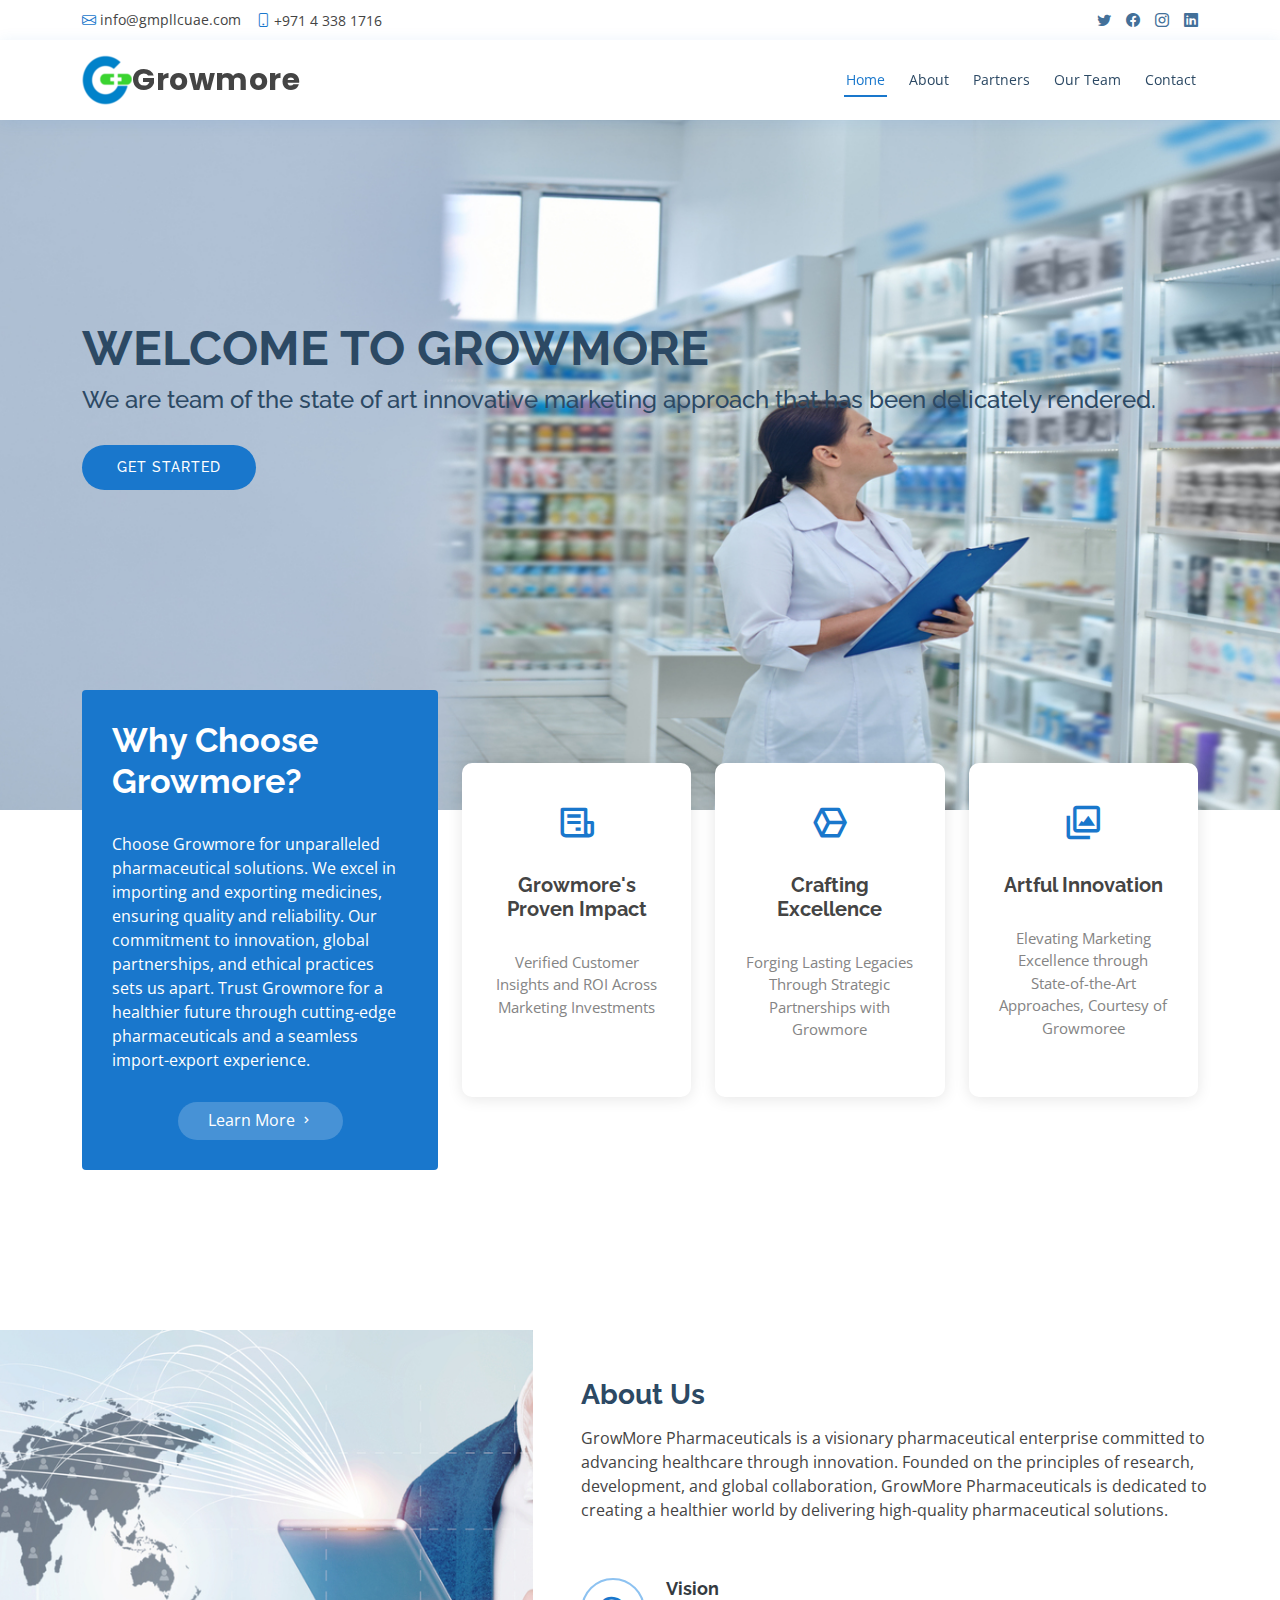
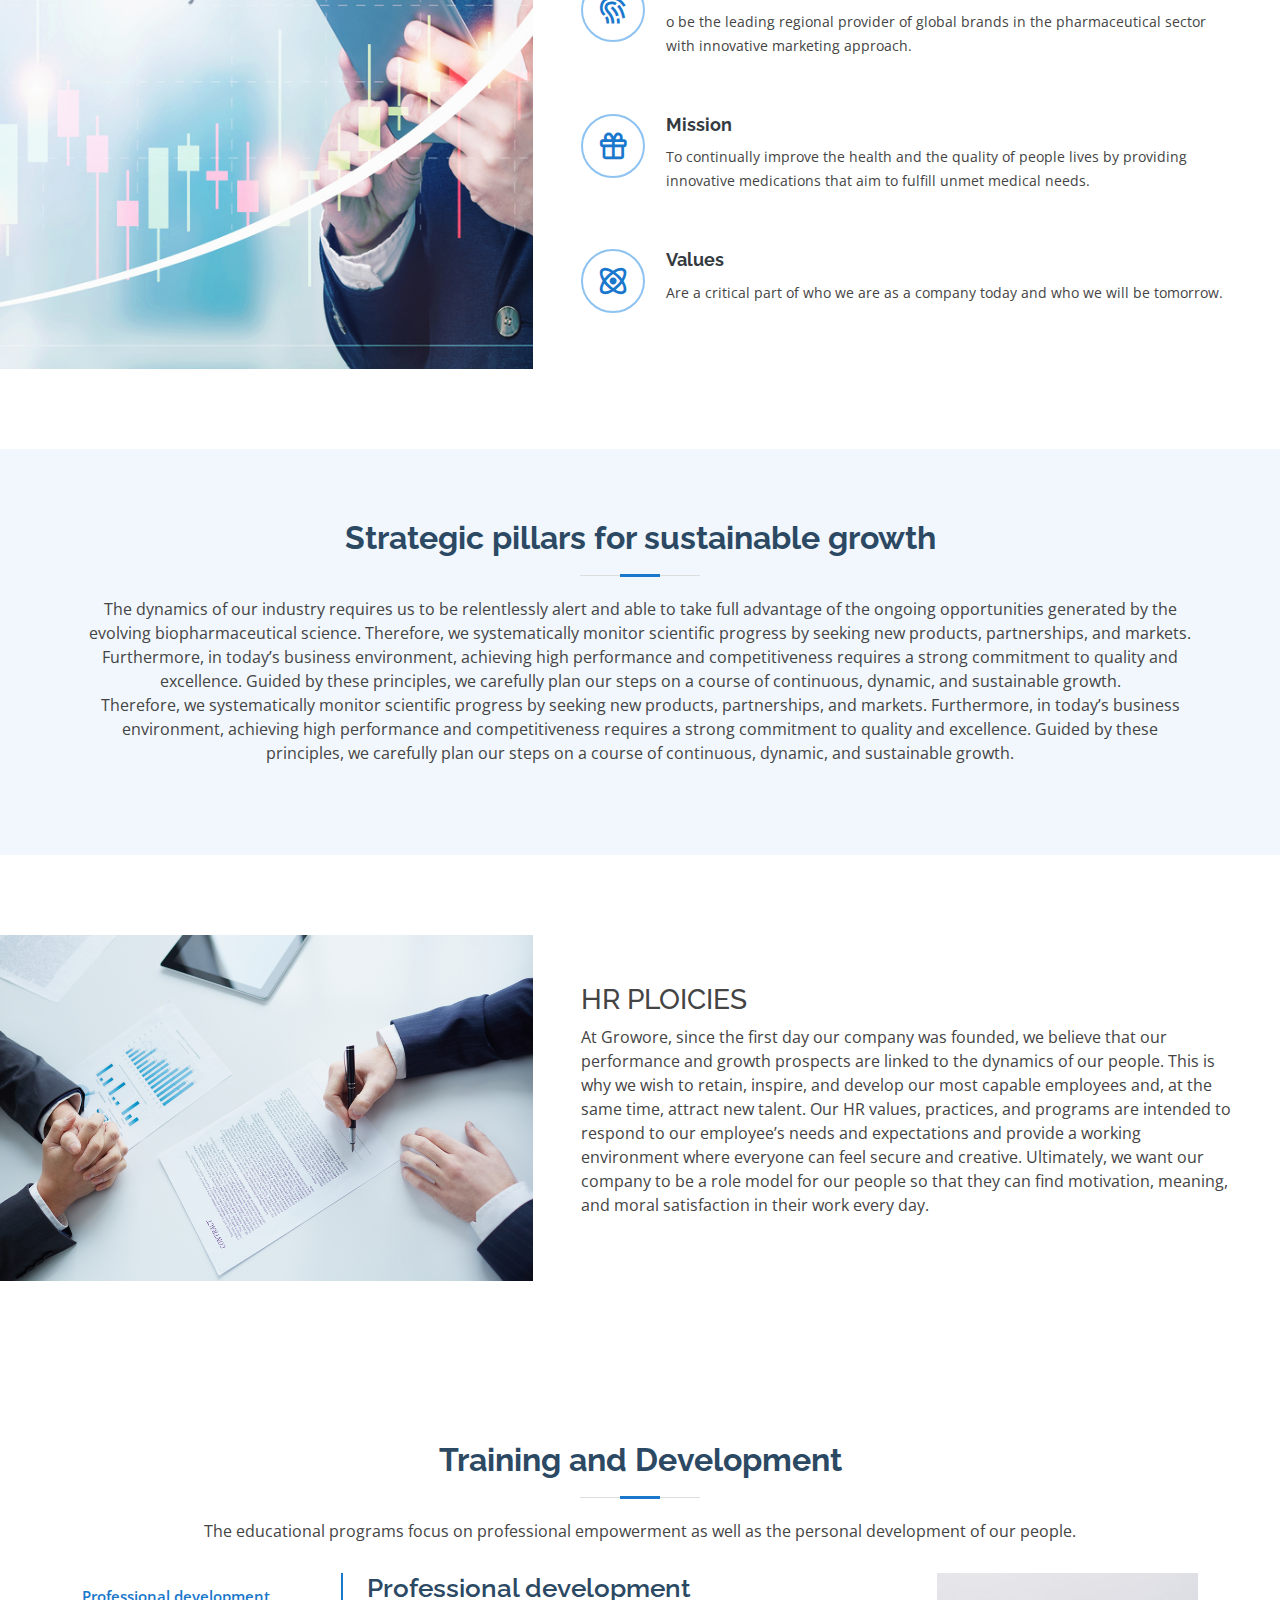
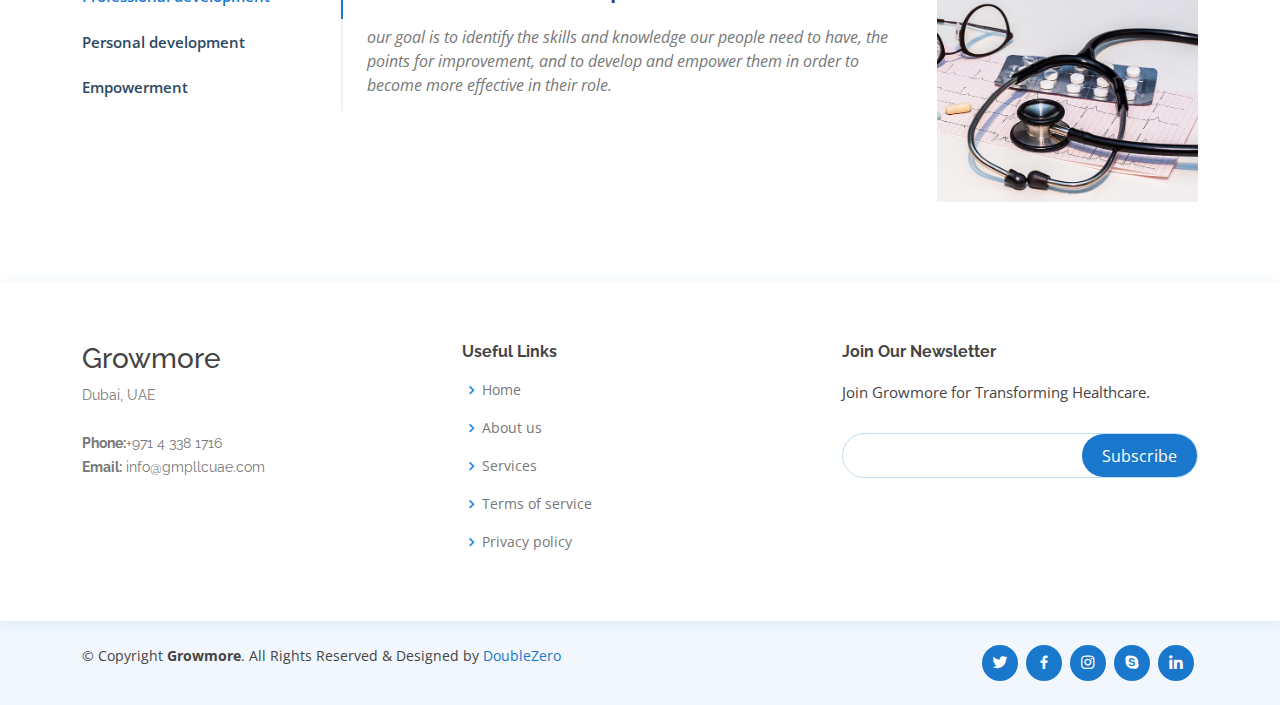
<file: index.html>
<!DOCTYPE html>
<html lang="en">

<head>
  <meta charset="utf-8">
  <meta content="width=device-width, initial-scale=1.0" name="viewport">

  <title>Growmore</title>
  <meta content="" name="description">
  <meta content="" name="keywords">

  <!-- Favicons -->
  <link href="assets/img/logo.png" rel="icon">
  <link href="assets/img/apple-touch-icon.png" rel="apple-touch-icon">

  <!-- Google Fonts -->
  <link href="https://fonts.googleapis.com/css?family=Open+Sans:300,300i,400,400i,600,600i,700,700i|Raleway:300,300i,400,400i,500,500i,600,600i,700,700i|Poppins:300,300i,400,400i,500,500i,600,600i,700,700i" rel="stylesheet">

  <!-- Vendor CSS Files -->
  <link href="assets/vendor/fontawesome-free/css/all.min.css" rel="stylesheet">
  <link href="assets/vendor/animate.css/animate.min.css" rel="stylesheet">
  <link href="assets/vendor/bootstrap/css/bootstrap.min.css" rel="stylesheet">
  <link href="assets/vendor/bootstrap-icons/bootstrap-icons.css" rel="stylesheet">
  <link href="assets/vendor/boxicons/css/boxicons.min.css" rel="stylesheet">
  <link href="assets/vendor/glightbox/css/glightbox.min.css" rel="stylesheet">
  <link href="assets/vendor/remixicon/remixicon.css" rel="stylesheet">
  <link href="assets/vendor/swiper/swiper-bundle.min.css" rel="stylesheet">

  <!-- Template Main CSS File -->
  <link href="assets/css/style.css" rel="stylesheet">

  <!-- =======================================================
  * Template Name: Medilab
  * Updated: Sep 18 2023 with Bootstrap v5.3.2
  * Template URL: https://bootstrapmade.com/medilab-free-medical-bootstrap-theme/
  * Author: BootstrapMade.com
  * License: https://bootstrapmade.com/license/
  ======================================================== -->
</head>

<body>

  <!-- ======= Top Bar ======= -->
  <div id="topbar" class="d-flex align-items-center fixed-top">
    <div class="container d-flex justify-content-between">
      <div class="contact-info d-flex align-items-center">
        <i class="bi bi-envelope"></i> <a href="mailto:info@gmpllcuae.com">info@gmpllcuae.com
        </a>
        <i class="bi bi-phone"></i>+971 4 338 1716
      </div>
      <div class="d-none d-lg-flex social-links align-items-center">
        <a href="#" class="twitter"><i class="bi bi-twitter"></i></a>
        <a href="#" class="facebook"><i class="bi bi-facebook"></i></a>
        <a href="#" class="instagram"><i class="bi bi-instagram"></i></a>
        <a href="#" class="linkedin"><i class="bi bi-linkedin"></i></i></a>
      </div>
    </div>
  </div>

  <!-- ======= Header ======= -->
  <header id="header" class="fixed-top">
    <div class="container d-flex align-items-center">

     <a href="index.html"> <img src="assets/img/logo.png" alt="Company Logo" id="mobile"></a> <h1 class="logo me-auto">Growmore</h1>
      <!-- Uncomment below if you prefer to use an image logo -->
      <!-- <a href="index.html" class="logo me-auto"><img src="assets/img/logo.png" alt="" class="img-fluid"></a>-->

      <nav id="navbar" class="navbar order-last order-lg-0">
        <ul>
          <li ><a class="active" href="index.html">Home</a></li>
          <li><a href="about-us.html">About</a></li>
          <li><a  href="partner.html">Partners</a></li>
          <li><a  href="our-team.html">Our Team</a></li>
          <li><a  href="contact-us.html">Contact</a></li>
        </ul>
        <i class="bi bi-list mobile-nav-toggle"></i>
      </nav><!-- .navbar -->

      <!-- <a href="#appointment" class="appointment-btn scrollto"><span class="d-none d-md-inline">Make an</span> Appointment</a> -->

    </div>
  </header><!-- End Header -->

  <!-- ======= Hero Section ======= -->
  <section id="hero" class="d-flex align-items-center">
    <div class="container">
      <h1>Welcome to Growmore</h1>
      <h2>We are team of  the state of art innovative marketing approach that has been delicately rendered. </h2>
      <a href="#" class="btn-get-started scrollto">Get Started</a>
    </div>
  </section><!-- End Hero -->

  <main id="main">

    <!-- ======= Why Us Section ======= -->
    <section id="why-us" class="why-us">
      <div class="container">

        <div class="row">
          <div class="col-lg-4 d-flex align-items-stretch">
            <div class="content">
              <h3>Why Choose Growmore?</h3>
              <p>
               Choose Growmore for unparalleled pharmaceutical solutions. We excel in importing 
               and exporting medicines, ensuring quality and reliability. Our commitment to innovation,
                global partnerships, and ethical practices sets us apart. Trust Growmore for a healthier
                 future through cutting-edge pharmaceuticals and a seamless import-export experience.
              </p>
              <div class="text-center">
                <a href="#" class="more-btn">Learn More <i class="bx bx-chevron-right"></i></a>
              </div>
            </div>
          </div>
          <div class="col-lg-8 d-flex align-items-stretch">
            <div class="icon-boxes d-flex flex-column justify-content-center">
              <div class="row">
                <div class="col-xl-4 d-flex align-items-stretch">
                  <div class="icon-box mt-4 mt-xl-0">
                    <i class="bx bx-receipt"></i>
                    <h4>Growmore's Proven Impact</h4>
                    <p>Verified Customer Insights and ROI Across Marketing Investments</p>
                  </div>
                </div>
                <div class="col-xl-4 d-flex align-items-stretch">
                  <div class="icon-box mt-4 mt-xl-0">
                    <i class="bx bx-cube-alt"></i>
                    <h4>Crafting Excellence</h4>
                    <p>Forging Lasting Legacies Through Strategic Partnerships with Growmore</p>
                  </div>
                </div>
                <div class="col-xl-4 d-flex align-items-stretch">
                  <div class="icon-box mt-4 mt-xl-0">
                    <i class="bx bx-images"></i>
                    <h4>Artful Innovation</h4>
                    <p>Elevating Marketing Excellence through State-of-the-Art Approaches, Courtesy of Growmoree</p>
                  </div>
                </div>
              </div>
            </div>
            <!-- End .content-->
          </div>
        </div>

      </div>
    </section>
    <!-- End Why Us Section -->

    <!-- ======= About Section ======= -->
    <section id="about" class="about"> 
      <div class="container-fluid">

        <div class="row">
          <div class="col-xl-5 col-lg-6 video-box d-flex justify-content-center align-items-stretch position-relative">
            <!-- <a href="https://www.youtube.com/watch?v=jDDaplaOz7Q" class="glightbox play-btn mb-4"></a> -->
          </div>

          <div class="col-xl-7 col-lg-6 icon-boxes d-flex flex-column align-items-stretch justify-content-center py-5 px-lg-5">
            <h3>About Us</h3>
            <p>GrowMore Pharmaceuticals is a visionary pharmaceutical enterprise committed to advancing healthcare through innovation. Founded on the principles of research, development, and global collaboration, GrowMore Pharmaceuticals is dedicated to creating a healthier world by delivering high-quality pharmaceutical solutions.</p>

            <div class="icon-box">
              <div class="icon"><i class="bx bx-fingerprint"></i></div>
              <h4 class="title"><a href="">Vision</a></h4>
              <p class="description">o be the leading regional provider of global brands in the pharmaceutical sector with innovative marketing approach.</p>
            </div>

            <div class="icon-box">
              <div class="icon"><i class="bx bx-gift"></i></div>
              <h4 class="title"><a href="">Mission</a></h4>
              <p class="description">To continually improve the health and the  quality of people lives by providing innovative medications that aim to fulfill unmet medical needs.</p>
            </div>

            <div class="icon-box">
              <div class="icon"><i class="bx bx-atom"></i></div>
              <h4 class="title"><a href="">Values </a></h4>
              <p class="description">Are a critical part of who we are as a company today and who we will be tomorrow.</p>
            </div>

          </div>
        </div>

      </div>
    </section>
    <!-- End About Section -->

    <!-- ======= Counts Section ======= -->
     <section id="counts" class="counts">
      <div class="container">

        <div class="section-title">
          <h2>Strategic pillars for sustainable growth</h2>
          <p>The dynamics of our industry requires us to be relentlessly alert and able to take full advantage of the ongoing opportunities generated by the evolving biopharmaceutical science.
            Therefore, we systematically monitor scientific progress by seeking new products, partnerships, and markets. Furthermore, in today’s business environment, achieving high performance and competitiveness requires a strong commitment to quality and excellence. Guided by these principles, we carefully plan our steps on a course of continuous, dynamic, and sustainable growth.</p>
         <p>Therefore, we systematically monitor scientific progress by seeking new products, partnerships, and markets. Furthermore, in today’s business environment, achieving high performance and competitiveness requires a strong commitment to quality and excellence. Guided by these principles, we carefully plan our steps on a course of continuous, dynamic, and sustainable growth. </p> 
      </div>

      </div>
    </section>  
    
        </div>

        
    <!-- Hr Policies -->
   <section id="about" class="hr">
      <div class="container-fluid">

        <div class="row">
          <div class="col-xl-5 col-lg-6 video-box d-flex justify-content-center align-items-stretch position-relative"> 
            <!-- <a href="https://www.youtube.com/watch?v=jDDaplaOz7Q" class="glightbox play-btn mb-4"></a> -->
          </div>

          <div class="col-xl-7 col-lg-6 icon-boxes d-flex flex-column align-items-stretch justify-content-center py-5 px-lg-5">
            <h3>HR PLOICIES</h3>
            <p>At Growore, since the first day our company was founded, we believe that our performance and growth prospects are linked to the dynamics of our people. This is why we wish to retain, inspire, and develop our most capable employees and, at the same time, attract new talent.
              Our HR values, practices, and programs are intended to respond to our employee’s needs and expectations and provide a working environment where everyone can feel secure and creative.
              Ultimately, we want our company to be a role model for our people so that they can find motivation, meaning, and moral satisfaction in their work every day.  </p>

           

          </div>
        </div>

      </div>
    </section>
    <!--Hr Policies End -->

    

    <!-- ======= Departments Section ======= -->
    <section id="departments" class="departments">
      <div class="container">

        <div class="section-title">
          <h2>Training and Development</h2>
          <p>The educational programs focus on professional empowerment as well as the personal development of our people.</p>
        </div>

        <div class="row gy-4">
          <div class="col-lg-3">
            <ul class="nav nav-tabs flex-column">
              <li class="nav-item">
                <a class="nav-link active show" data-bs-toggle="tab" href="#tab-1">Professional development</a>
              </li>
              <li class="nav-item">
                <a class="nav-link" data-bs-toggle="tab" href="#tab-2">​Personal development</a>
              </li>
              <li class="nav-item">
                <a class="nav-link" data-bs-toggle="tab" href="#tab-3">Empowerment</a>
              </li>
              </ul>
          </div>
          <div class="col-lg-9">
            <div class="tab-content">
              <div class="tab-pane active show" id="tab-1">
                <div class="row gy-4">
                  <div class="col-lg-8 details order-2 order-lg-1">
                    <h3>Professional development</h3>
                    <p class="fst-italic">our goal is to identify the skills and knowledge our people need to have, the points for improvement, and to develop and empower them in order to become more effective in their role.</p>
                  </div>
                  <div class="col-lg-4 text-center order-1 order-lg-2">
                    <img src="assets/img/departments-1.jpg" alt="" class="img-fluid">
                  </div>
                </div>
              </div>
              <div class="tab-pane" id="tab-2">
                <div class="row gy-4">
                  <div class="col-lg-8 details order-2 order-lg-1">
                    <h3>​Personal development</h3>
                    <p class="fst-italic">we recognize that an employee’s professional progress is inextricably linked to their personal development. To this end, we make sure to design and implement training programs aiming to meet wider educational needs that are not only directly and closely related to their business objective scope. Training includes both internal and external courses from certified third party providers.</p>
                    
                  </div>
                  <div class="col-lg-4 text-center order-1 order-lg-2">
                    <img src="assets/img/departments-2.jpg" alt="" class="img-fluid">
                  </div>
                </div>
              </div>
              <div class="tab-pane" id="tab-3">
                <div class="row gy-4">
                  <div class="col-lg-8 details order-2 order-lg-1">
                    <h3>Empowerment</h3>
                    <p class="fst-italic">Growmore Pharma empowers trading with a progressive approach, seamlessly blending innovation and expertise. Our commitment to excellence propels dynamic solutions, creating a paradigm shift in the pharmaceutical trade. By fostering impactful partnerships and leveraging cutting-edge strategies, we redefine success. Growmore stands as a beacon of empowerment, steering the industry towards growth, resilience, and unmatched achievements.</p>
                  </div>
                  <div class="col-lg-4 text-center order-1 order-lg-2">
                    <img src="assets/img/departments-3.jpg" alt="" class="img-fluid">
                  </div>
                </div>
              </div>
              </div>
          </div>
        </div>

      </div>
    </section>
    <!-- End Departments Section -->

   
  </main>
  <!-- End #main -->

  <!-- ======= Footer ======= -->
  <footer id="footer">

    <div class="footer-top">
      <div class="container">
        <div class="row">

          <div class="col-lg-4 col-md-6 footer-contact">
            <h3>Growmore</h3>
            <p>
             Dubai, UAE <br>
              <br>
              <strong>Phone:</strong>+971 4 338 1716<br>
              <strong>Email:</strong> 
              info@gmpllcuae.com<br>
            </p>
          </div>

          <div class="col-lg-4 col-md-6 footer-links">
            <h4>Useful Links</h4>
            <ul>
              <li><i class="bx bx-chevron-right"></i> <a href="#">Home</a></li>
              <li><i class="bx bx-chevron-right"></i> <a href="#">About us</a></li>
              <li><i class="bx bx-chevron-right"></i> <a href="#">Services</a></li>
              <li><i class="bx bx-chevron-right"></i> <a href="#">Terms of service</a></li>
              <li><i class="bx bx-chevron-right"></i> <a href="#">Privacy policy</a></li>
            </ul>
          </div>

          <!-- <div class="col-lg-3 col-md-6 footer-links">
            <h4>Our Services</h4>
            <ul>
              <li><i class="bx bx-chevron-right"></i> <a href="#">Web Design</a></li>
              <li><i class="bx bx-chevron-right"></i> <a href="#">Web Development</a></li>
              <li><i class="bx bx-chevron-right"></i> <a href="#">Product Management</a></li>
              <li><i class="bx bx-chevron-right"></i> <a href="#">Marketing</a></li>
              <li><i class="bx bx-chevron-right"></i> <a href="#">Graphic Design</a></li>
            </ul>
          </div> -->

          <div class="col-lg-4 col-md-6 footer-newsletter">
            <h4>Join Our Newsletter</h4>
            <p>Join Growmore for Transforming Healthcare.</p>
            <form action="" method="post">
              <input type="email" name="email"><input type="submit" value="Subscribe">
            </form>
          </div>

        </div>
      </div>
    </div>

    <div class="container d-md-flex py-4">

      <div class="me-md-auto text-center text-md-start">
        <div class="copyright">
          &copy; Copyright <strong><span>Growmore</span></strong>. All Rights Reserved & Designed by <a href="http://doublezero.ae/" target="_blank">DoubleZero</a>        </div>
        <div class="credits">
          <!-- All the links in the footer should remain intact. -->
          <!-- You can delete the links only if you purchased the pro version. -->
          <!-- Licensing information: https://bootstrapmade.com/license/ -->
          <!-- Purchase the pro version with working PHP/AJAX contact form: https://bootstrapmade.com/medilab-free-medical-bootstrap-theme/ -->
          <!-- Designed by <a href="#">Double Zero</a> -->
        </div>
      </div>
      <div class="social-links text-center text-md-right pt-3 pt-md-0">
        <a href="#" class="twitter"><i class="bx bxl-twitter"></i></a>
        <a href="#" class="facebook"><i class="bx bxl-facebook"></i></a>
        <a href="#" class="instagram"><i class="bx bxl-instagram"></i></a>
        <a href="#" class="google-plus"><i class="bx bxl-skype"></i></a>
        <a href="#" class="linkedin"><i class="bx bxl-linkedin"></i></a>
      </div>
    </div>
  </footer>
  <!-- End Footer -->

  <div id="preloader"></div>
  <a href="#" class="back-to-top d-flex align-items-center justify-content-center"><i class="bi bi-arrow-up-short"></i></a>

  <!-- Vendor JS Files -->
  <script src="assets/vendor/purecounter/purecounter_vanilla.js"></script>
  <script src="assets/vendor/bootstrap/js/bootstrap.bundle.min.js"></script>
  <script src="assets/vendor/glightbox/js/glightbox.min.js"></script>
  <script src="assets/vendor/swiper/swiper-bundle.min.js"></script>
  <script src="assets/vendor/php-email-form/validate.js"></script>

  <!-- Template Main JS File -->
  <script src="assets/js/main.js"></script>

</body>

</html>
</file>
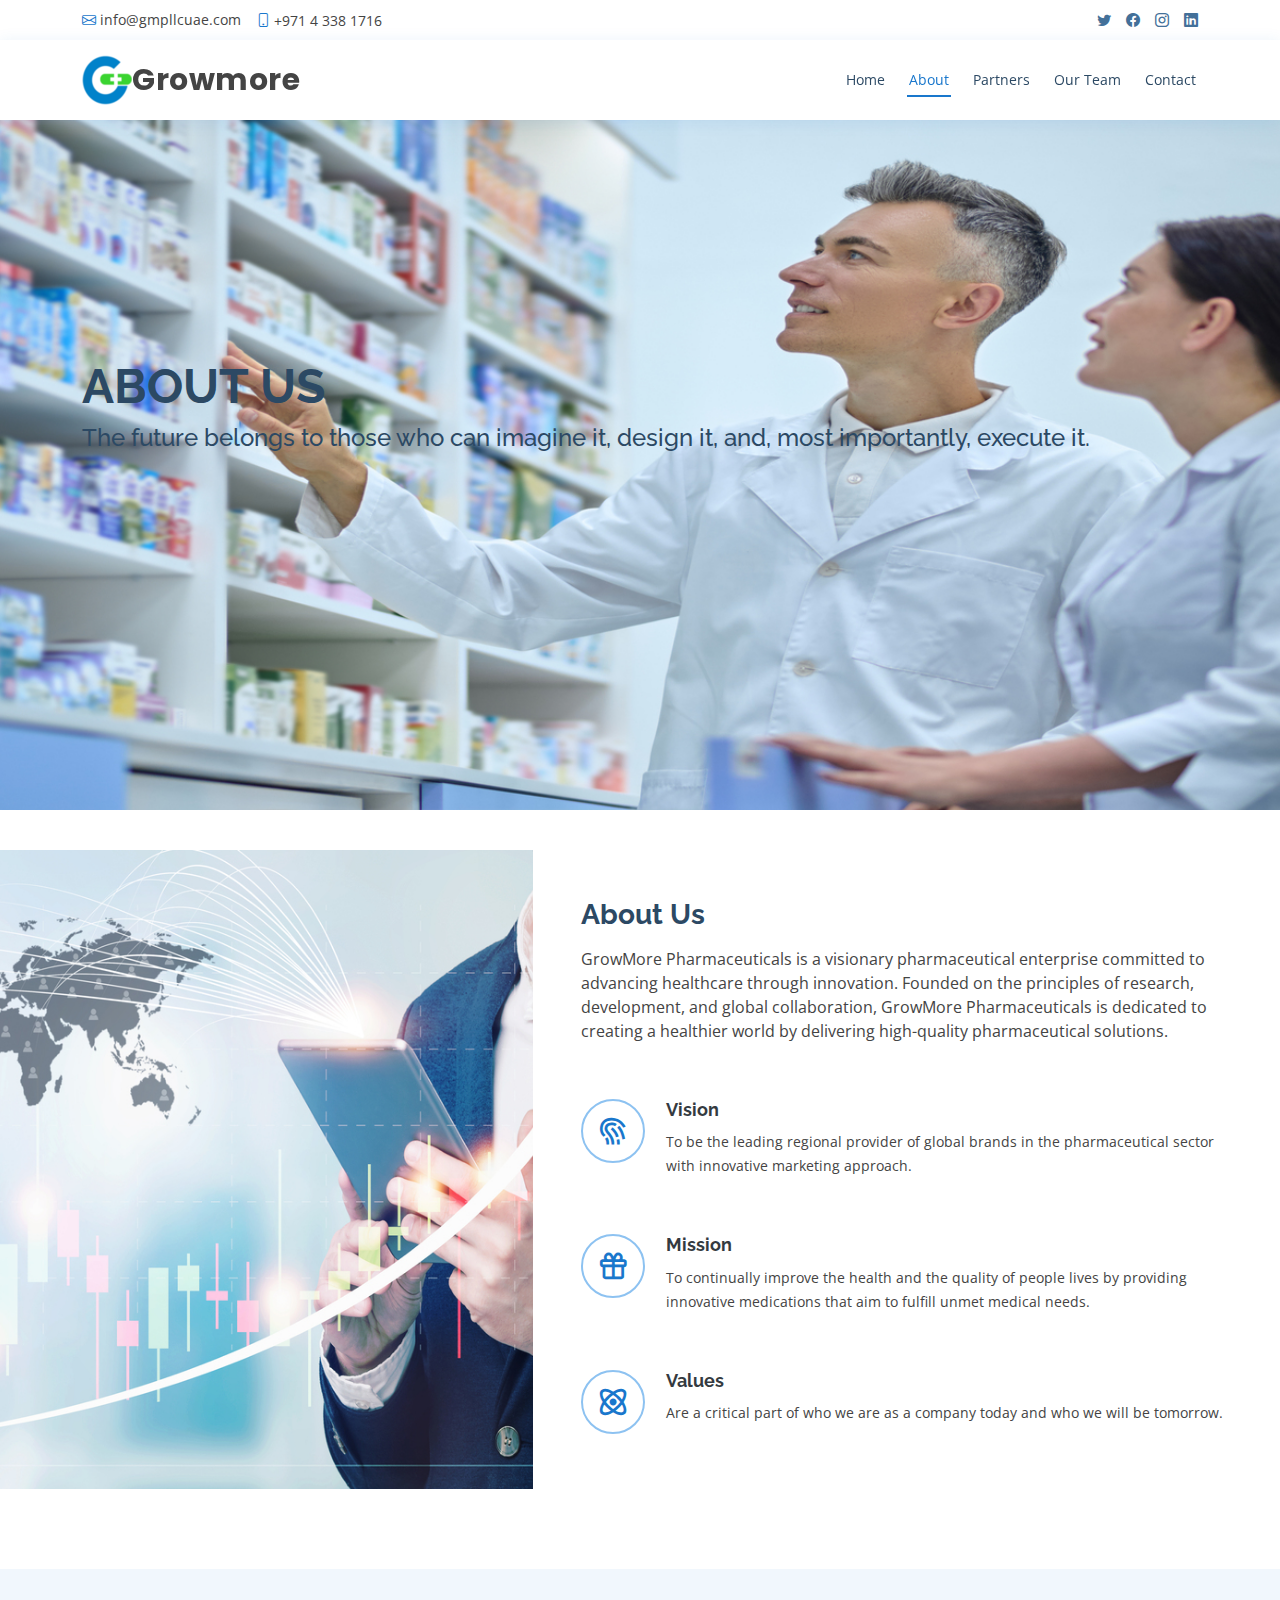
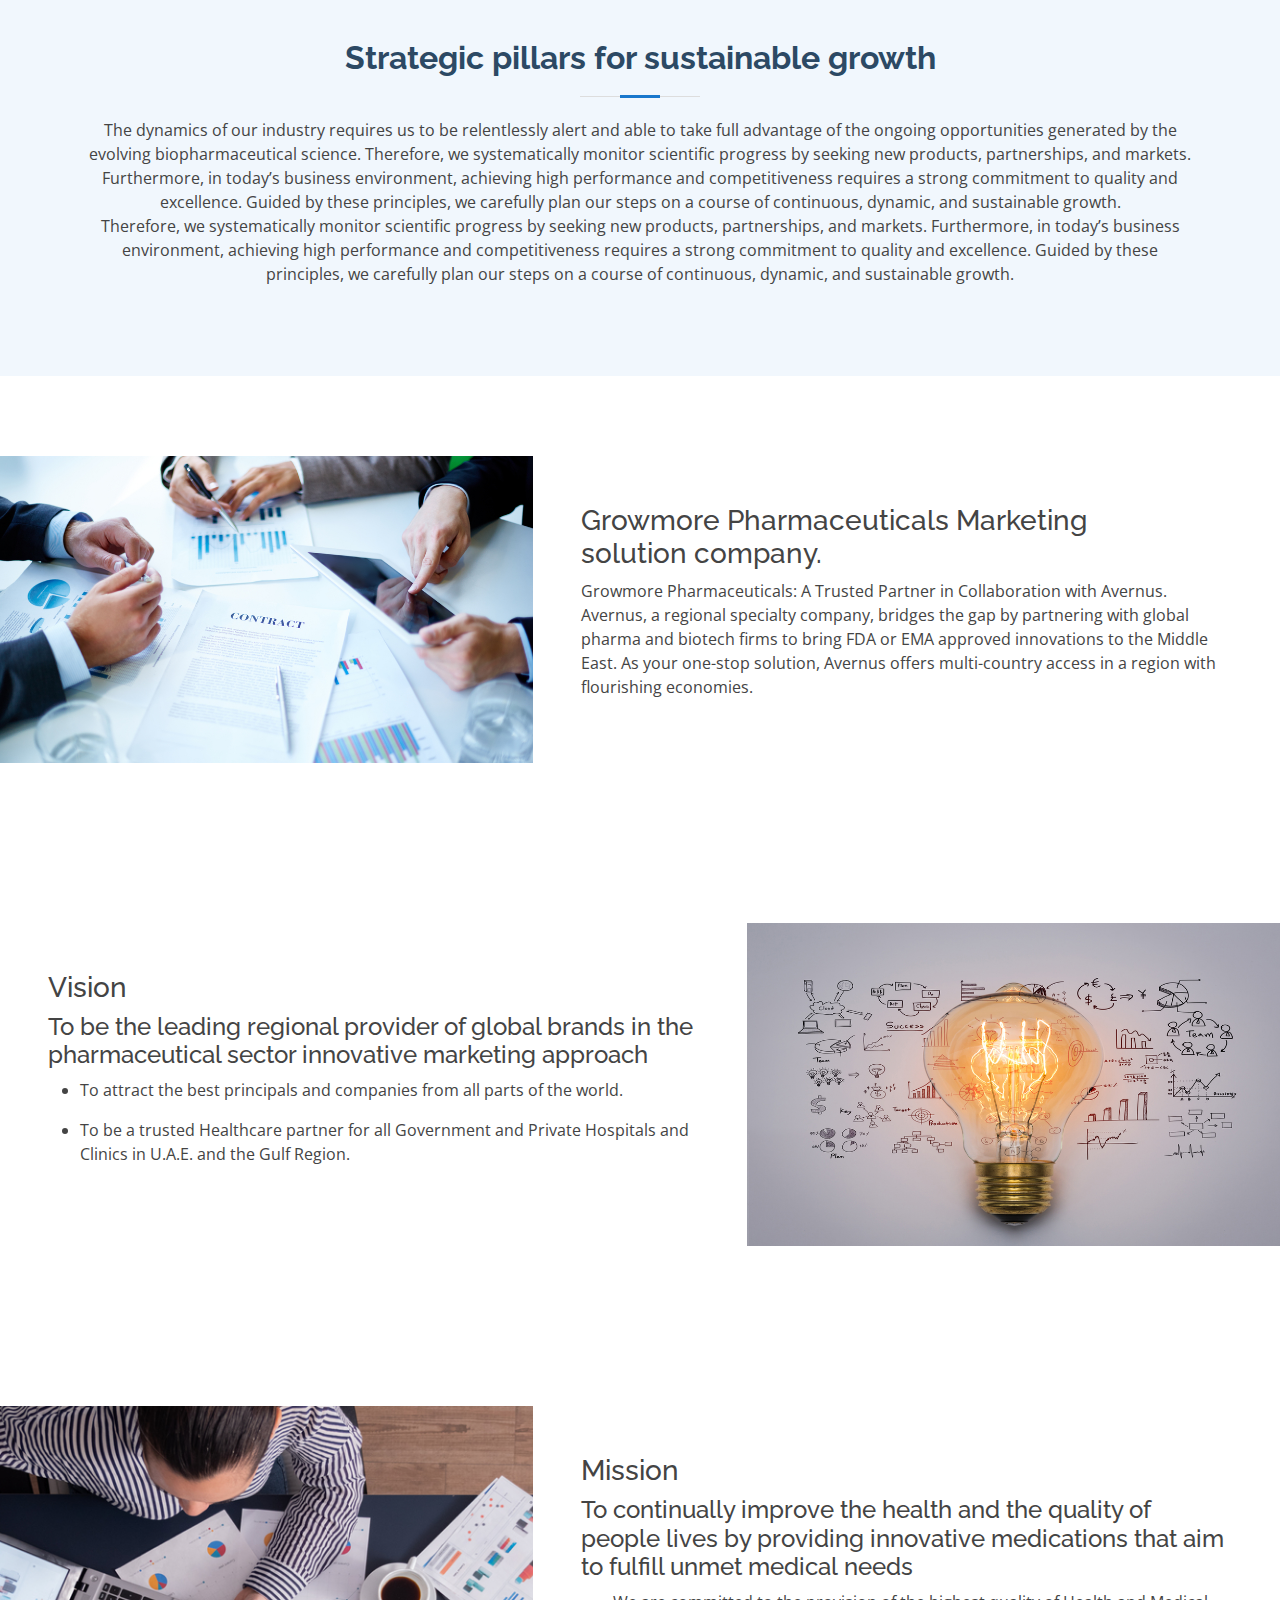
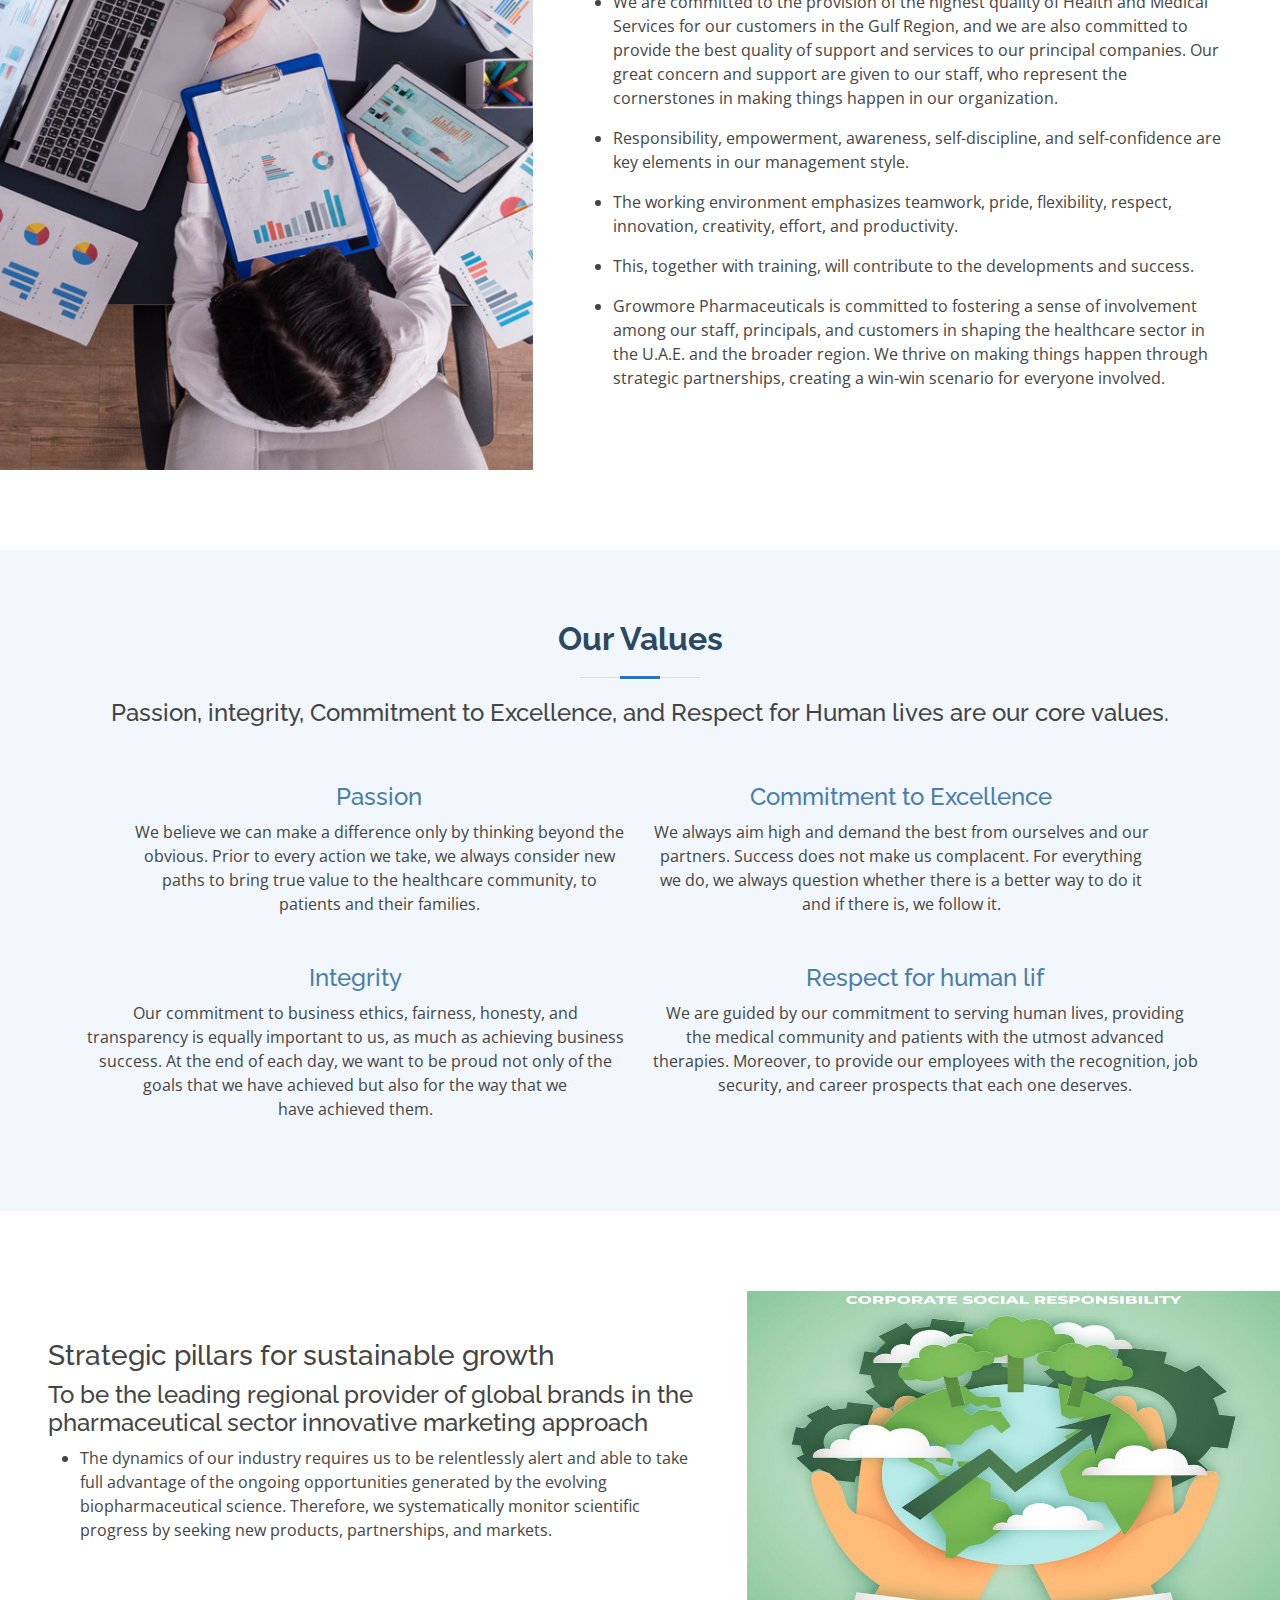
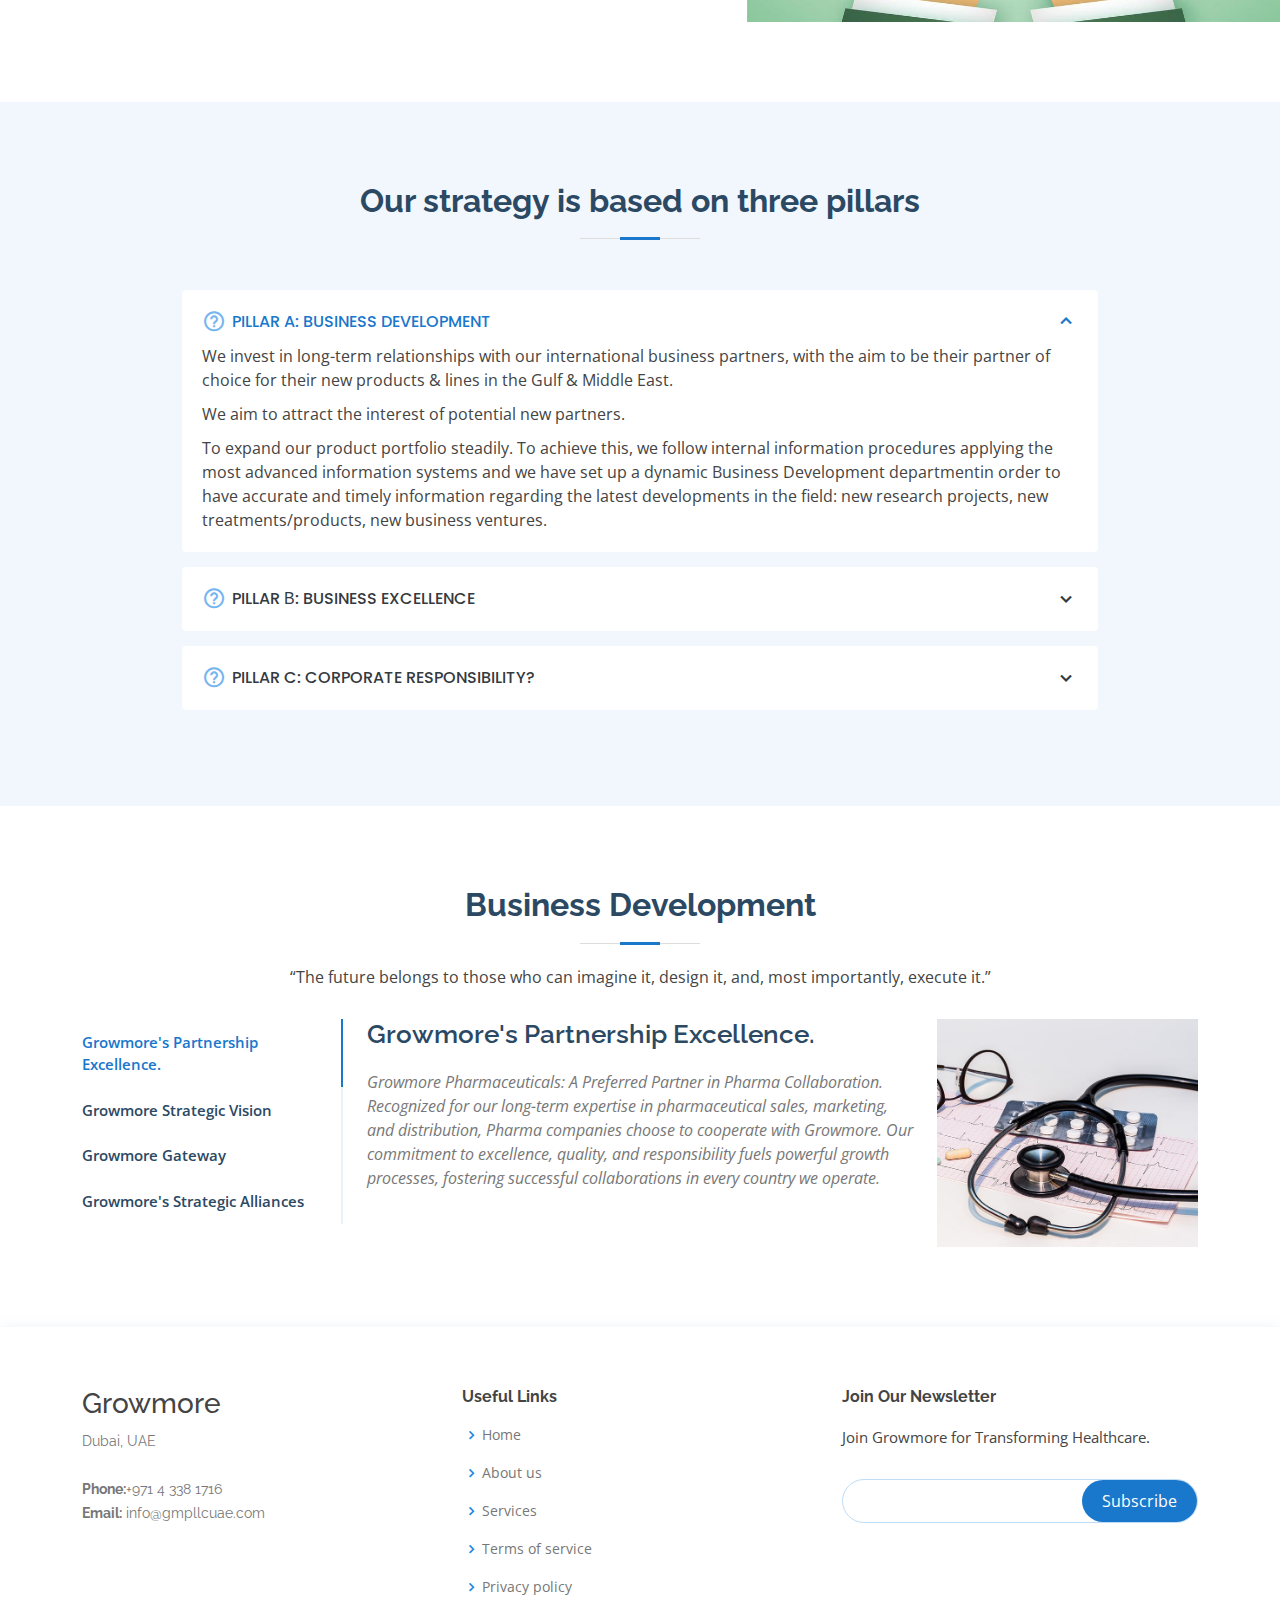
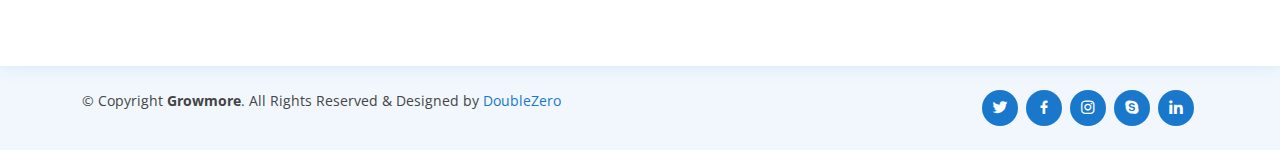
<file: about-us.html>
<!DOCTYPE html>
<html lang="en">

<head>
  <meta charset="utf-8">
  <meta content="width=device-width, initial-scale=1.0" name="viewport">

  <title>Growmore</title>
  <meta content="" name="description">
  <meta content="" name="keywords">

  <!-- Favicons -->
  <link href="assets/img/logo.png" rel="icon">
  <link href="assets/img/apple-touch-icon.png" rel="apple-touch-icon">

  <!-- Google Fonts -->
  <link href="https://fonts.googleapis.com/css?family=Open+Sans:300,300i,400,400i,600,600i,700,700i|Raleway:300,300i,400,400i,500,500i,600,600i,700,700i|Poppins:300,300i,400,400i,500,500i,600,600i,700,700i" rel="stylesheet">

  <!-- Vendor CSS Files -->
  <link href="assets/vendor/fontawesome-free/css/all.min.css" rel="stylesheet">
  <link href="assets/vendor/animate.css/animate.min.css" rel="stylesheet">
  <link href="assets/vendor/bootstrap/css/bootstrap.min.css" rel="stylesheet">
  <link href="assets/vendor/bootstrap-icons/bootstrap-icons.css" rel="stylesheet">
  <link href="assets/vendor/boxicons/css/boxicons.min.css" rel="stylesheet">
  <link href="assets/vendor/glightbox/css/glightbox.min.css" rel="stylesheet">
  <link href="assets/vendor/remixicon/remixicon.css" rel="stylesheet">
  <link href="assets/vendor/swiper/swiper-bundle.min.css" rel="stylesheet">

  <!-- Template Main CSS File -->
    <link href="assets/css/about.css" rel="stylesheet">
  <!-- =======================================================
  * Template Name: Medilab
  * Updated: Sep 18 2023 with Bootstrap v5.3.2
  * Template URL: https://bootstrapmade.com/medilab-free-medical-bootstrap-theme/
  * Author: BootstrapMade.com
  * License: https://bootstrapmade.com/license/
  ======================================================== -->
</head>

<body>

  <!-- ======= Top Bar ======= -->
  <div id="topbar" class="d-flex align-items-center fixed-top">
    <div class="container d-flex justify-content-between">
      <div class="contact-info d-flex align-items-center">
        <i class="bi bi-envelope"></i> <a href="mailto:info@gmpllcuae.com">info@gmpllcuae.com
        </a>
        <i class="bi bi-phone"></i>+971 4 338 1716
      </div>
      <div class="d-none d-lg-flex social-links align-items-center">
        <a href="#" class="twitter"><i class="bi bi-twitter"></i></a>
        <a href="#" class="facebook"><i class="bi bi-facebook"></i></a>
        <a href="#" class="instagram"><i class="bi bi-instagram"></i></a>
        <a href="#" class="linkedin"><i class="bi bi-linkedin"></i></i></a>
      </div>
    </div>
  </div>

  <!-- ======= Header ======= -->
  <header id="header" class="fixed-top">
    <div class="container d-flex align-items-center">

     <a href="index.html"> <img src="assets/img/logo.png" alt="Company Logo" id="mobile"></a> <h1 class="logo me-auto">Growmore</h1>
      <!-- Uncomment below if you prefer to use an image logo -->
      <!-- <a href="index.html" class="logo me-auto"><img src="assets/img/logo.png" alt="" class="img-fluid"></a>-->

      <nav id="navbar" class="navbar order-last order-lg-0">
        <ul>
          <li><a  href="index.html">Home</a></li>
          <li><a class="active" href="about-us.html">About</a></li>
          <li><a  href="partner.html">Partners</a></li>
          <li><a  href="our-team.html">Our Team</a></li>
          <li><a  href="contact-us.html">Contact</a></li>
        </ul>
        <i class="bi bi-list mobile-nav-toggle"></i>
      </nav><!-- .navbar -->

      <!-- <a href="#appointment" class="appointment-btn scrollto"><span class="d-none d-md-inline">Make an</span> Appointment</a> -->

    </div>
  </header><!-- End Header -->

  <!-- ======= Hero Section ======= -->
  <section id="hero" class="d-flex align-items-center">
    <div class="container">
      <h1>About Us</h1>
      <h2>The future belongs to those who can imagine it, design it, and, most importantly, execute it. </h2>
      <!-- <a href="#" class="btn-get-started scrollto">Get Started</a> -->
    </div>
  </section><!-- End Hero -->

  

    <!-- ======= Why Us Section ======= -->
    <section id="why-us" class="why-us">
         </section>
    <!-- End Why Us Section -->

    <!-- ======= About Section ======= -->
    <section id="about" class="about"> 
      <div class="container-fluid">

        <div class="row">
          <div class="col-xl-5 col-lg-6 video-box d-flex justify-content-center align-items-stretch position-relative">
            <!-- <a href="https://www.youtube.com/watch?v=jDDaplaOz7Q" class="glightbox play-btn mb-4"></a> -->
          </div>

          <div class="col-xl-7 col-lg-6 icon-boxes d-flex flex-column align-items-stretch justify-content-center py-5 px-lg-5">
            <h3>About Us</h3>
            <p>GrowMore Pharmaceuticals is a visionary pharmaceutical enterprise committed to advancing healthcare through innovation. Founded on the principles of research, development, and global collaboration, GrowMore Pharmaceuticals is dedicated to creating a healthier world by delivering high-quality pharmaceutical solutions.</p>

            <div class="icon-box">
              <div class="icon"><i class="bx bx-fingerprint"></i></div>
              <h4 class="title"><a href="">Vision</a></h4>
              <p class="description">To be the leading regional provider of global brands in the pharmaceutical sector with innovative marketing approach.</p>
            </div>

            <div class="icon-box">
              <div class="icon"><i class="bx bx-gift"></i></div>
              <h4 class="title"><a href="">Mission</a></h4>
              <p class="description">To continually improve the health and the  quality of people lives by providing innovative medications that aim to fulfill unmet medical needs.</p>
            </div>

            <div class="icon-box">
              <div class="icon"><i class="bx bx-atom"></i></div>
              <h4 class="title"><a href="">Values </a></h4>
              <p class="description">Are a critical part of who we are as a company today and who we will be tomorrow.</p>
            </div>

          </div>
        </div>

      </div>
    </section>
    <!-- End About Section -->

    <!-- ======= Counts Section ======= -->
     <section id="counts" class="counts">
      <div class="container">

        <div class="section-title">
          <h2>Strategic pillars for sustainable growth</h2>
          <p>The dynamics of our industry requires us to be relentlessly alert and able to take full advantage of the ongoing opportunities generated by the evolving biopharmaceutical science.
            Therefore, we systematically monitor scientific progress by seeking new products, partnerships, and markets. Furthermore, in today’s business environment, achieving high performance and competitiveness requires a strong commitment to quality and excellence. Guided by these principles, we carefully plan our steps on a course of continuous, dynamic, and sustainable growth.</p>
         <p>Therefore, we systematically monitor scientific progress by seeking new products, partnerships, and markets. Furthermore, in today’s business environment, achieving high performance and competitiveness requires a strong commitment to quality and excellence. Guided by these principles, we carefully plan our steps on a course of continuous, dynamic, and sustainable growth. </p> 
      </div>

      </div>
    </section>  
    <!-- End Counts Section -->

    <!-- Hr Policies -->
   <section id="about" class="market">
      <div class="container-fluid">

        <div class="row">
          <div class="col-xl-5 col-lg-6 video-box d-flex justify-content-center align-items-stretch position-relative"> 
            <!-- <a href="https://www.youtube.com/watch?v=jDDaplaOz7Q" class="glightbox play-btn mb-4"></a> -->
          </div>

          <div class="col-xl-7 col-lg-6 icon-boxes d-flex flex-column align-items-stretch justify-content-center py-5 px-lg-5">
            <h3>Growmore Pharmaceuticals Marketing solution company.</h3>
            <p>Growmore Pharmaceuticals: A Trusted Partner in Collaboration with Avernus. Avernus, a regional specialty company, bridges the gap by partnering with global pharma and biotech firms to bring FDA or EMA approved innovations to the Middle East. As your one-stop solution, Avernus offers multi-country access in a region with flourishing economies.   </p>

           

          </div>
        </div>

      </div>
    </section>
    <!--Hr Policies End -->

    <!-- MARKETING SOLUTION -->
    <section id="about" class="vision">
        <div class="container-fluid">
  
          <div class="row">
            <div class="col-xl-7 col-lg-6 icon-boxes d-flex flex-column align-items-stretch justify-content-center py-5 px-lg-5">
                <h3>Vision</h3>
                <h4>To be the leading regional provider of global brands in the pharmaceutical sector innovative marketing approach</h4>
                <ul>
                    <li> <p>To attract the best principals and companies from all parts of the world.
                    </p></li>
                    <li><p> To be a trusted Healthcare partner for all Government and Private Hospitals and Clinics in U.A.E. and the Gulf Region. </p></li>
                </ul>
               
                    
    
               
    
              </div>
  
             <div class="col-xl-5 col-lg-6 video-box d-flex justify-content-center align-items-stretch position-relative"> 
              <!-- <a href="https://www.youtube.com/watch?v=jDDaplaOz7Q" class="glightbox play-btn mb-4"></a> -->
            </div>
          </div>
  
        </div>
      </section>

    <!-- MARKETING SOLUTION END -->

    <!-- Hr Policies -->
   <section id="about" class="mission">
    <div class="container-fluid">

      <div class="row">
        <div class="col-xl-5 col-lg-6 video-box d-flex justify-content-center align-items-stretch position-relative"> 
          <!-- <a href="https://www.youtube.com/watch?v=jDDaplaOz7Q" class="glightbox play-btn mb-4"></a> -->
        </div>

        <div class="col-xl-7 col-lg-6 icon-boxes d-flex flex-column align-items-stretch justify-content-center py-5 px-lg-5">
          <h3>Mission</h3>
          <h4>To continually improve the health and the quality of people lives by providing innovative medications that aim to fulfill unmet medical needs</h4>
          <ul>
            <li><p>We are committed to the provision of the highest quality of Health and Medical Services for our customers in the Gulf Region, and we are also committed to provide the best quality of support and services to our principal companies. Our great concern and support are given to our staff, who represent the cornerstones in making things happen in our organization.</p></li>
            <li><p>Responsibility, empowerment, awareness, self-discipline, and self-confidence are key elements in our management style.</p></li>
            <li><p>The working environment emphasizes teamwork, pride, flexibility, respect, innovation, creativity, effort, and productivity.</p></li>
            <li><p>This, together with training, will contribute to the developments and success.</p></li>
            <li><p>Growmore Pharmaceuticals is committed to fostering a sense of involvement among our staff, principals, and customers in shaping the healthcare sector in the U.A.E. and the broader region. We thrive on making things happen through strategic partnerships, creating a win-win scenario for everyone involved.</p></li>
          </ul>
          

         

        </div>
      </div>

    </div>
  </section>
  <!--Hr Policies End -->

  <!-- MARKETING SOLUTION -->
 
  <section id="counts" class="counts">
    <div class="container">

      <div class="section-title">
        <h2>Our Values</h2>
        <h4>Passion, integrity, Commitment to Excellence, and Respect for Human lives are our core values.</h4> 
        <div class="row p-5" >
            <div class="col-xl-6 col-lg-6  " >
             <h4>Passion</h4>
             <p>We believe we can make a difference only by thinking beyond the obvious. Prior to every action we take, we always consider new paths to bring true value to the healthcare community, to patients and their families.</p>
            </div>
            <div class="col-xl-6 col-lg-6 ">
             <h4>Commitment to Excellence</h4>
             <p>We always aim high and demand the best from ourselves and our partners. Success does not make us complacent. For everything we do, we always question whether there is a better way to do it and if there is, we follow it.</p>

            </div>
          </div>
          <div class="row">
            <div class="col-xl-6 col-lg-6 ">
              <h4>Integrity</h4>
              <p>Our commitment to business ethics, fairness, honesty, and transparency is equally important to us, as much as achieving business success. At the end of each day, we want to be proud not only of the goals that we have achieved but also for the way that we have achieved them.</p>
            </div>
            <div class="col-xl-6 col-lg-6">
             <h4>Respect for human lif</h4>
             <p>We are guided by our commitment to serving human lives, providing the medical community and patients with the utmost advanced therapies. Moreover, to provide our employees with the recognition, job security, and career prospects that each one deserves.</p>
            </div>
          </div>
    </div>

    </div>
  </section>  
  <!-- MARKETING SOLUTION END -->

  <!--Stragetic Pillar -->
  <section id="about" class="sustainable">
    <div class="container-fluid">

      <div class="row">
        <div class="col-xl-7 col-lg-6 icon-boxes d-flex flex-column align-items-stretch justify-content-center py-5 px-lg-5">
            <h3>Strategic pillars for sustainable growth</h3>
            <h4>To be the leading regional provider of global brands in the pharmaceutical sector innovative marketing approach</h4>
            <ul>
                <li> <p>The dynamics of our industry requires us to be relentlessly alert and able to take full advantage of the ongoing opportunities generated by the evolving biopharmaceutical science. Therefore, we systematically monitor scientific progress by seeking new products, partnerships, and markets.
                </p></li>
                
            </ul>
           
                

           

          </div>

         <div class="col-xl-5 col-lg-6 video-box d-flex justify-content-center align-items-stretch position-relative"> 
          <!-- <a href="https://www.youtube.com/watch?v=jDDaplaOz7Q" class="glightbox play-btn mb-4"></a> -->
        </div>
      </div>

    </div>
  </section>

  <!--Stagetic pillar end -->

  <!--FAQ FOR STRATEGIC -->
  <section id="faq" class="faq section-bg">
    <div class="container">

      <div class="section-title">
        <h2>Our strategy is based on three pillars</h2>
       
      </div>

      <div class="faq-list">
        <ul>
          <li data-aos="fade-up">
            <i class="bx bx-help-circle icon-help"></i> <a data-bs-toggle="collapse" class="collapse" data-bs-target="#faq-list-1">PILLAR A: BUSINESS DEVELOPMENT<i class="bx bx-chevron-down icon-show"></i><i class="bx bx-chevron-up icon-close"></i></a>
            <div id="faq-list-1" class="collapse show" data-bs-parent=".faq-list">
             <ul>
                <p>We invest in long-term relationships with our international business partners, with the aim to be their partner of choice for their new products & lines in the Gulf & Middle East.</p>
               <p>We aim to attract the interest of potential new partners.</p>
                <p>To expand our product portfolio steadily. To achieve this, we follow internal information procedures applying the most advanced information systems and we have set up a dynamic Business Development departmentin order to have accurate and timely information regarding the latest developments in the field: new research projects, new treatments/products, new business ventures.</p>
            </ul> 
            </div>
          </li>

          <li data-aos="fade-up" data-aos-delay="100">
            <i class="bx bx-help-circle icon-help"></i> <a data-bs-toggle="collapse" data-bs-target="#faq-list-2" class="collapsed">PILLAR Β: BUSINESS EXCELLENCE <i class="bx bx-chevron-down icon-show"></i><i class="bx bx-chevron-up icon-close"></i></a>
            <div id="faq-list-2" class="collapse" data-bs-parent=".faq-list">
              <p>
                We keep high-quality standards throughout the range of our activities aiming at business excellence, in order to effectively address the needs and expectations of all our stakeholders (patients, the medical community, employees, customers).
              </p>
              <p>To achieve excellence, we focus on:</p>
              <ul>
                <p>Maintaining a high level of service and satisfaction of the medical community and supply chain.</p>
                <p>Applying high-quality standards in the handling and management of our pharmaceutical products.</p>
                <p>Retaining and developing our high-level executive staff and assuring their continuous training and education.</p>
                <p>Fully complying with regulations, legislation, and ethics.</p>
                <p>Fostering a culture of innovation and effective knowledge management.</p>
              </ul>
            </div>
          </li>

          <li data-aos="fade-up" data-aos-delay="200">
            <i class="bx bx-help-circle icon-help"></i> <a data-bs-toggle="collapse" data-bs-target="#faq-list-3" class="collapsed">PILLAR C: CORPORATE RESPONSIBILITY? <i class="bx bx-chevron-down icon-show"></i><i class="bx bx-chevron-up icon-close"></i></a>
            <div id="faq-list-3" class="collapse" data-bs-parent=".faq-list">
              <p>
                At Growmore, responsibility forms the essence of our corporate culture, guiding our business strategy and daily operations. Professionalism, transparency, and accountability are the cornerstones of our relationships with employees, partners, the medical community, patients, and society at large. We pledge to go above and beyond legal obligations, contributing significantly to the well-being of all stakeholders impacted by our activities. This commitment is a conscious choice, and we uphold it consistently.
              </p>
              <p>Compliance Management System – Helpline:-</p>
              <ul>
                <p>Our Compliance Management System describes in detail how the company fulfills the compliance obligations derived from the legislative framework, the applicable Codes of Practice, the Vendors Contracts, and applicable SOPs / Policies. Except for the Code of Conduct, the Compliance Management System consists of Policies and Procedures and a series of Working Documents, as presented below:</p>
              </ul>
              <ul>
                <p>Preparation and Approval of Promotional / Scientific Material.</p>
                <p>Participation – Organization of Scientific Events / Meetings.</p>
                <p>Urgent Recall of Promotional / Scientific Material.</p>
                <p>Documents Management.</p>
                <p>Compliance Internal Audits.</p>
                <p>Requirements in Promotional / Scientific Material.</p>
                <p>These guidelines express the company’s commitment to ethical business practices and compliance with the laws, regulations, and applicable Codes of Practice. It summarizes all the basic rules and obligations that are incorporated into the company’s everyday business and that all staff needs to comply with.</p>
              </ul>
            </div>
         </li>
         </ul>
      </div>

    </div>
  </section>
  <!-- FAQ FOR STRATEGIC END-->
    <!-- ======= Departments Section ======= -->
    <section id="departments" class="departments">
      <div class="container">

        <div class="section-title">
          <h2>Business Development</h2>
          <p>“The future belongs to those who can imagine it, design it, and, most importantly, execute it.”</p>
        </div>

        <div class="row gy-4">
          <div class="col-lg-3">
            <ul class="nav nav-tabs flex-column">
              <li class="nav-item">
                <a class="nav-link active show" data-bs-toggle="tab" href="#tab-1">Growmore's Partnership Excellence.</a>
              </li>
              <li class="nav-item">
                <a class="nav-link" data-bs-toggle="tab" href="#tab-2">Growmore Strategic Vision</a>
              </li>
              <li class="nav-item">
                <a class="nav-link" data-bs-toggle="tab" href="#tab-3">Growmore Gateway</a>
              </li>
              <li class="nav-item">
                <a class="nav-link" data-bs-toggle="tab" href="#tab-4">Growmore's Strategic Alliances</a>
              </li>
              </ul>
          </div>
          <div class="col-lg-9">
            <div class="tab-content">
              <div class="tab-pane active show" id="tab-1">
                <div class="row gy-4">
                  <div class="col-lg-8 details order-2 order-lg-1">
                    <h3>Growmore's Partnership Excellence.</h3>
                    <p class="fst-italic">Growmore Pharmaceuticals: A Preferred Partner in Pharma Collaboration. Recognized for our long-term expertise in pharmaceutical sales, marketing, and distribution, Pharma companies choose to cooperate with Growmore. Our commitment to excellence, quality, and responsibility fuels powerful growth processes, fostering successful collaborations in every country we operate.</p>
                  </div>
                  <div class="col-lg-4 text-center order-1 order-lg-2">
                    <img src="assets/img/departments-1.jpg" alt="" class="img-fluid">
                  </div>
                </div>
              </div>
              <div class="tab-pane" id="tab-2">
                <div class="row gy-4">
                  <div class="col-lg-8 details order-2 order-lg-1">
                    <h3>Growmore Strategic Vision</h3>
                    <p class="fst-italic">At a company level, the Business Development function works closely with the senior leadership team to ensure that Avernus is ahead of the constantly evolving market dynamics, and focusing in exploring, identifying, and assessing possible future collaborations as well as to capture new opportunities. do it for a growmore </p>
                    
                  </div>
                  <div class="col-lg-4 text-center order-1 order-lg-2">
                    <img src="assets/img/departments-2.jpg" alt="" class="img-fluid">
                  </div>
                </div>
              </div>
              <div class="tab-pane" id="tab-3">
                <div class="row gy-4">
                  <div class="col-lg-8 details order-2 order-lg-1">
                    <h3>Growmore Gateway</h3>
                    <p class="fst-italic">At Growmore, our unit proactively enhances partnerships, adding value through portfolio and pipeline management. For new clients, our business development is your gateway to the UAE market and beyond. We offer critical market research, comprehensive business plans, and innovative launch strategies, ensuring your success.</p>
                  </div>
                  <div class="col-lg-4 text-center order-1 order-lg-2">
                    <img src="assets/img/departments-3.jpg" alt="" class="img-fluid">
                  </div>
                </div>
              </div>
              <div class="tab-pane" id="tab-4">
                <div class="row gy-4">
                  <div class="col-lg-8 details order-2 order-lg-1">
                    <h3>Growmore's Strategic Alliances</h3>
                    <p class="fst-italic">Business receives the attention it needs to reach its full potential. One of the key components of our growth strategy is forming ongoing partnerships. Our Business Development function is continuously seeking new opportunities in the pharmaceutical, medical device, and consumer healthcare space ..</p>
                  </div>
                  <div class="col-lg-4 text-center order-1 order-lg-2">
                    <img src="assets/img/departments-3.jpg" alt="" class="img-fluid">
                  </div>
                </div>
              </div>
              </div>
          </div>
        </div>

      </div>
    </section>
    <!-- End Departments Section -->

   
    <!-- End Contact Section -->

  
  <!-- End #main -->

  <!-- ======= Footer ======= -->
  <footer id="footer">

    <div class="footer-top">
      <div class="container">
        <div class="row">

          <div class="col-lg-4 col-md-6 footer-contact">
            <h3>Growmore</h3>
            <p>
              Dubai, UAE <br>
             <br>
              <strong>Phone:</strong>+971 4 338 1716<br>
              <strong>Email:</strong> 
              info@gmpllcuae.com<br>
            </p>
          </div>

          <div class="col-lg-4 col-md-6 footer-links">
            <h4>Useful Links</h4>
            <ul>
              <li><i class="bx bx-chevron-right"></i> <a href="#">Home</a></li>
              <li><i class="bx bx-chevron-right"></i> <a href="#">About us</a></li>
              <li><i class="bx bx-chevron-right"></i> <a href="#">Services</a></li>
              <li><i class="bx bx-chevron-right"></i> <a href="#">Terms of service</a></li>
              <li><i class="bx bx-chevron-right"></i> <a href="#">Privacy policy</a></li>
            </ul>
          </div>

          <!-- <div class="col-lg-3 col-md-6 footer-links">
            <h4>Our Services</h4>
            <ul>
              <li><i class="bx bx-chevron-right"></i> <a href="#">Web Design</a></li>
              <li><i class="bx bx-chevron-right"></i> <a href="#">Web Development</a></li>
              <li><i class="bx bx-chevron-right"></i> <a href="#">Product Management</a></li>
              <li><i class="bx bx-chevron-right"></i> <a href="#">Marketing</a></li>
              <li><i class="bx bx-chevron-right"></i> <a href="#">Graphic Design</a></li>
            </ul>
          </div> -->

          <div class="col-lg-4 col-md-6 footer-newsletter">
            <h4>Join Our Newsletter</h4>
            <p>Join Growmore for Transforming Healthcare.</p>
            <form action="" method="post">
              <input type="email" name="email"><input type="submit" value="Subscribe">
            </form>
          </div>

        </div>
      </div>
    </div>

    <div class="container d-md-flex py-4">

      <div class="me-md-auto text-center text-md-start">
        <div class="copyright">
          &copy; Copyright <strong><span>Growmore</span></strong>. All Rights Reserved & Designed by <a href="http://doublezero.ae/" target="_blank">DoubleZero</a>
        </div>
        <div class="credits">
          <!-- All the links in the footer should remain intact. -->
          <!-- You can delete the links only if you purchased the pro version. -->
          <!-- Licensing information: https://bootstrapmade.com/license/ -->
          <!-- Purchase the pro version with working PHP/AJAX contact form: https://bootstrapmade.com/medilab-free-medical-bootstrap-theme/ -->
          <!-- Designed by <a href="#">Double Zero</a> -->
        </div>
      </div>
      <div class="social-links text-center text-md-right pt-3 pt-md-0">
        <a href="#" class="twitter"><i class="bx bxl-twitter"></i></a>
        <a href="#" class="facebook"><i class="bx bxl-facebook"></i></a>
        <a href="#" class="instagram"><i class="bx bxl-instagram"></i></a>
        <a href="#" class="google-plus"><i class="bx bxl-skype"></i></a>
        <a href="#" class="linkedin"><i class="bx bxl-linkedin"></i></a>
      </div>
    </div>
  </footer>
  <!-- End Footer -->

  <div id="preloader"></div>
  <a href="#" class="back-to-top d-flex align-items-center justify-content-center"><i class="bi bi-arrow-up-short"></i></a>

  <!-- Vendor JS Files -->
  <script src="assets/vendor/purecounter/purecounter_vanilla.js"></script>
  <script src="assets/vendor/bootstrap/js/bootstrap.bundle.min.js"></script>
  <script src="assets/vendor/glightbox/js/glightbox.min.js"></script>
  <script src="assets/vendor/swiper/swiper-bundle.min.js"></script>
  <script src="assets/vendor/php-email-form/validate.js"></script>

  <!-- Template Main JS File -->
  <script src="assets/js/main.js"></script>

</body>

</html>
</file>
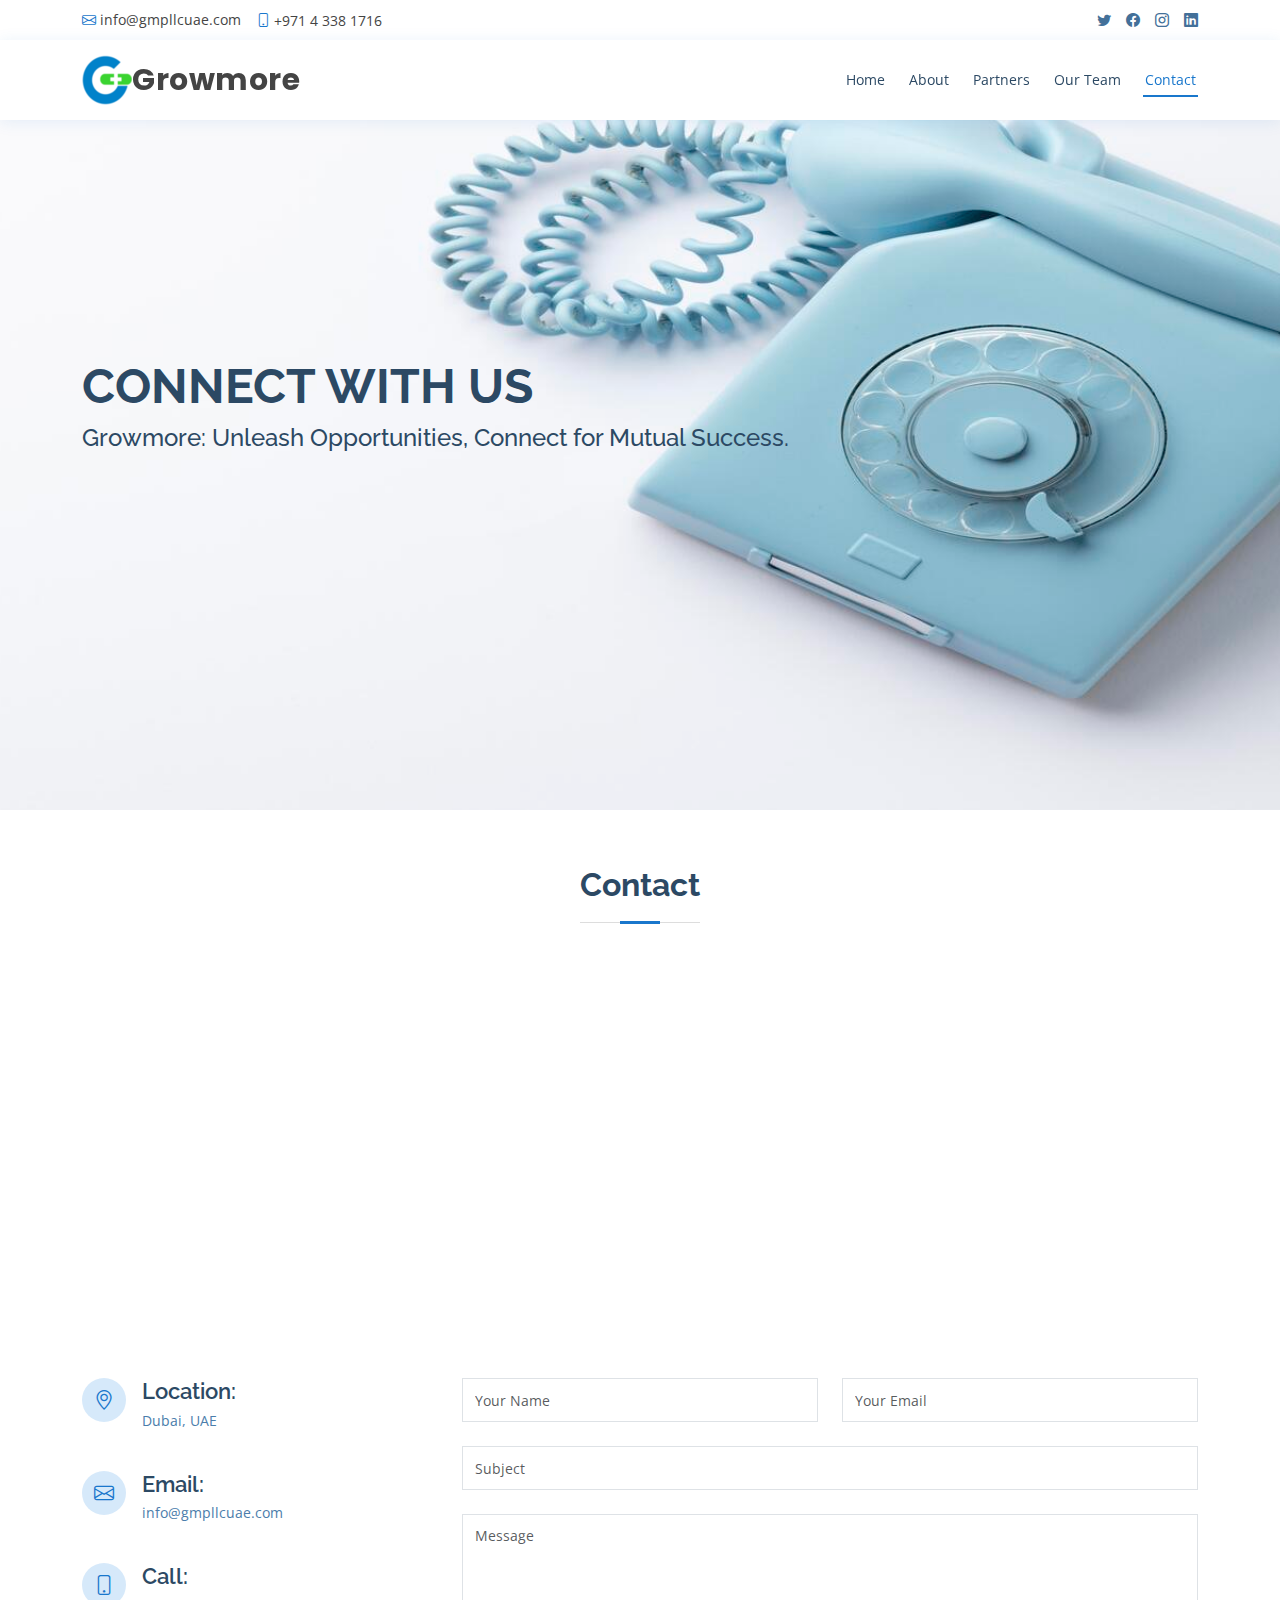
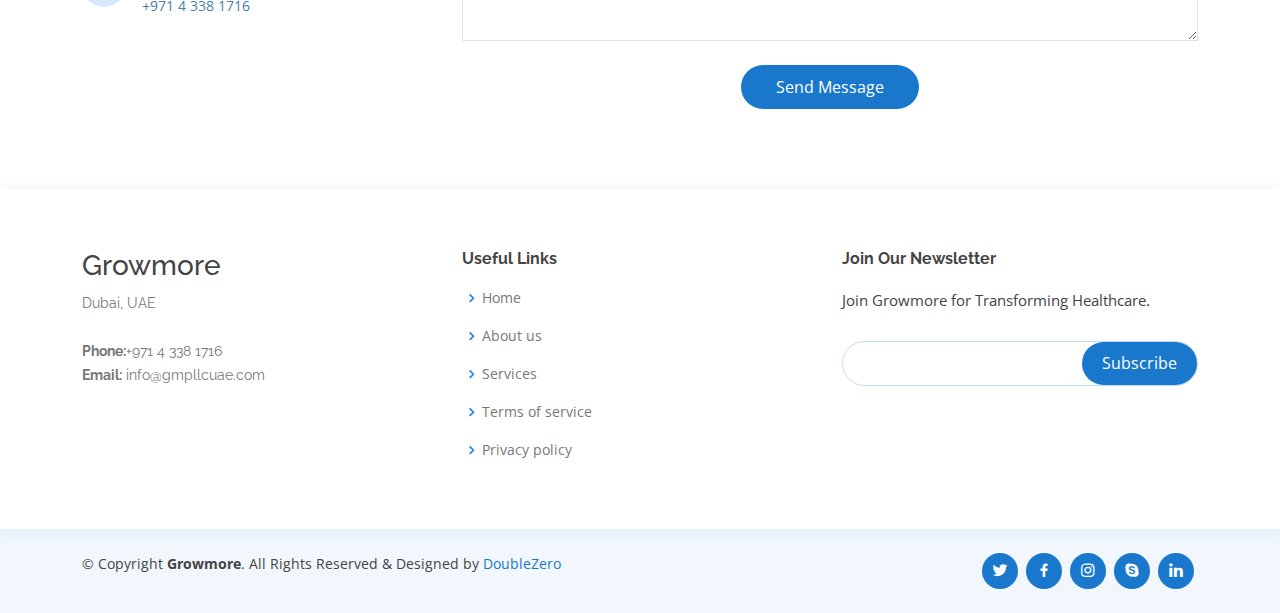
<file: contact-us.html>
<!DOCTYPE html>
<html lang="en">

<head>
  <meta charset="utf-8">
  <meta content="width=device-width, initial-scale=1.0" name="viewport">

  <title>Growmore</title>
  <meta content="" name="description">
  <meta content="" name="keywords">

  <!-- Favicons -->
  <link href="assets/img/logo.png" rel="icon">
  <link href="assets/img/apple-touch-icon.png" rel="apple-touch-icon">

  <!-- Google Fonts -->
  <link href="https://fonts.googleapis.com/css?family=Open+Sans:300,300i,400,400i,600,600i,700,700i|Raleway:300,300i,400,400i,500,500i,600,600i,700,700i|Poppins:300,300i,400,400i,500,500i,600,600i,700,700i" rel="stylesheet">

  <!-- Vendor CSS Files -->
  <link href="assets/vendor/fontawesome-free/css/all.min.css" rel="stylesheet">
  <link href="assets/vendor/animate.css/animate.min.css" rel="stylesheet">
  <link href="assets/vendor/bootstrap/css/bootstrap.min.css" rel="stylesheet">
  <link href="assets/vendor/bootstrap-icons/bootstrap-icons.css" rel="stylesheet">
  <link href="assets/vendor/boxicons/css/boxicons.min.css" rel="stylesheet">
  <link href="assets/vendor/glightbox/css/glightbox.min.css" rel="stylesheet">
  <link href="assets/vendor/remixicon/remixicon.css" rel="stylesheet">
  <link href="assets/vendor/swiper/swiper-bundle.min.css" rel="stylesheet">

  <!-- Template Main CSS File -->
    <link href="assets/css/contact.css" rel="stylesheet">
  <!-- =======================================================
  * Template Name: Medilab
  * Updated: Sep 18 2023 with Bootstrap v5.3.2
  * Template URL: https://bootstrapmade.com/medilab-free-medical-bootstrap-theme/
  * Author: BootstrapMade.com
  * License: https://bootstrapmade.com/license/
  ======================================================== -->
</head>

<body>

  <!-- ======= Top Bar ======= -->
  <div id="topbar" class="d-flex align-items-center fixed-top">
    <div class="container d-flex justify-content-between">
      <div class="contact-info d-flex align-items-center">
        <i class="bi bi-envelope"></i> <a href="mailto:info@gmpllcuae.com">info@gmpllcuae.com
        </a>
        <i class="bi bi-phone"></i>+971 4 338 1716
      </div>
      <div class="d-none d-lg-flex social-links align-items-center">
        <a href="#" class="twitter"><i class="bi bi-twitter"></i></a>
        <a href="#" class="facebook"><i class="bi bi-facebook"></i></a>
        <a href="#" class="instagram"><i class="bi bi-instagram"></i></a>
        <a href="#" class="linkedin"><i class="bi bi-linkedin"></i></i></a>
      </div>
    </div>
  </div>

  <!-- ======= Header ======= -->
  <header id="header" class="fixed-top">
    <div class="container d-flex align-items-center">

     <a href="index.html"> <img src="assets/img/logo.png" alt="Company Logo" id="mobile"></a> <h1 class="logo me-auto">Growmore</h1>
      <!-- Uncomment below if you prefer to use an image logo -->
      <!-- <a href="index.html" class="logo me-auto"><img src="assets/img/logo.png" alt="" class="img-fluid"></a>-->

      <nav id="navbar" class="navbar order-last order-lg-0">
        <ul>
          <li><a  href="index.html">Home</a></li>
          <li><a href="about-us.html">About</a></li>
          <li><a  href="partner.html">Partners</a></li>
          <li><a  href="our-team.html">Our Team</a></li>
          <li><a class="active" href="contact-us.html">Contact</a></li>
        </ul>
        <i class="bi bi-list mobile-nav-toggle"></i>
      </nav><!-- .navbar -->

      <!-- <a href="#appointment" class="appointment-btn scrollto"><span class="d-none d-md-inline">Make an</span> Appointment</a> -->

    </div>
  </header><!-- End Header -->

  <!-- ======= Hero Section ======= -->
  <section id="hero" class="d-flex align-items-center">
    <div class="container">
      <h1>Connect With Us</h1>
      <h2>Growmore: Unleash Opportunities, Connect for Mutual Success. </h2>
      <!-- <a href="#" class="btn-get-started scrollto">Get Started</a> -->
    </div>
  </section><!-- End Hero -->

  <!--conatct with us start-->

     <section id="contact" class="contact">
      <div class="container " style="margin-top: 11rem;">

        <div class="section-title">
          <h2>Contact</h2>
          
        </div>
      </div>

      <div>
        <iframe style="border:0; width: 100%; height: 350px;" src="https://www.google.com/maps/embed?pb=!1m18!1m12!1m3!1d462560.6828275193!2d54.897817077409954!3d25.076280446415446!2m3!1f0!2f0!3f0!3m2!1i1024!2i768!4f13.1!3m3!1m2!1s0x3e5f43496ad9c645%3A0xbde66e5084295162!2sDubai!5e0!3m2!1sen!2sae!4v1699108596173!5m2!1sen!2sae" frameborder="0" allowfullscreen></iframe>
      </div>

      <div class="container">
        <div class="row mt-5">

          <div class="col-lg-4">
            <div class="info">
              <div class="address">
                <i class="bi bi-geo-alt"></i>
                <h4>Location:</h4>
                <p>Dubai, UAE</p>
              </div>

              <div class="email">
                <i class="bi bi-envelope"></i>
                <h4>Email:</h4>
                <p> info@gmpllcuae.com</p>
              </div>

              <div class="phone">
                <i class="bi bi-phone"></i>
                <h4>Call:</h4>
                <p>+971 4 338 1716</p>
              </div>

            </div>

          </div>

          <div class="col-lg-8 mt-5 mt-lg-0">

            <form id="emailForm" action="http://localhost:5000/send-mail" method="post" role="form" class="php-email-form">
              <div class="row">
                <div class="col-md-6 form-group">
                  <input type="text" name="name" class="form-control" id="name" placeholder="Your Name" required>
                </div>
                <div class="col-md-6 form-group mt-3 mt-md-0">
                  <input type="email" class="form-control" name="email" id="email" placeholder="Your Email" required>
                </div>
              </div>
              <div class="form-group mt-3">
                <input type="text" class="form-control" name="subject" id="subject" placeholder="Subject" required>
              </div>
              <div class="form-group mt-3">
                <textarea class="form-control" name="message" rows="5" placeholder="Message" required></textarea>
              </div>
              <div class="my-3">
                <div class="loading">Loading</div>
                <!-- <div class="error-message"></div> -->
                <div class="sent-message">Your message has been sent. Thank you!</div>
              </div>
              <div class="text-center"><button type="submit">Send Message</button></div>
            </form>

          </div>

        </div>

      </div>
    </section> 
    <!-- End Contact Section -->
 

  
  <!--Hr Policies End -->
 <!-- ======= Footer ======= -->
  <footer id="footer">

    <div class="footer-top">
      <div class="container">
        <div class="row">

          <div class="col-lg-4 col-md-6 footer-contact">
            <h3>Growmore</h3>
            <p>
              Dubai, UAE <br>
              <br>
              <strong>Phone:</strong>+971 4 338 1716<br>
              <strong>Email:</strong> 
              info@gmpllcuae.com<br>
            </p>
          </div>

          <div class="col-lg-4 col-md-6 footer-links">
            <h4>Useful Links</h4>
            <ul>
              <li><i class="bx bx-chevron-right"></i> <a href="#">Home</a></li>
              <li><i class="bx bx-chevron-right"></i> <a href="#">About us</a></li>
              <li><i class="bx bx-chevron-right"></i> <a href="#">Services</a></li>
              <li><i class="bx bx-chevron-right"></i> <a href="#">Terms of service</a></li>
              <li><i class="bx bx-chevron-right"></i> <a href="#">Privacy policy</a></li>
            </ul>
          </div>

          <!-- <div class="col-lg-3 col-md-6 footer-links">
            <h4>Our Services</h4>
            <ul>
              <li><i class="bx bx-chevron-right"></i> <a href="#">Web Design</a></li>
              <li><i class="bx bx-chevron-right"></i> <a href="#">Web Development</a></li>
              <li><i class="bx bx-chevron-right"></i> <a href="#">Product Management</a></li>
              <li><i class="bx bx-chevron-right"></i> <a href="#">Marketing</a></li>
              <li><i class="bx bx-chevron-right"></i> <a href="#">Graphic Design</a></li>
            </ul>
          </div> -->

          <div class="col-lg-4 col-md-6 footer-newsletter">
            <h4>Join Our Newsletter</h4>
            <p>Join Growmore for Transforming Healthcare.</p>
            <form action="" method="post">
              <input type="email" name="email"><input type="submit" value="Subscribe">
            </form>
          </div>

        </div>
      </div>
    </div>

    <div class="container d-md-flex py-4">

      <div class="me-md-auto text-center text-md-start">
        <div class="copyright">
          &copy; Copyright <strong><span>Growmore</span></strong>. All Rights Reserved & Designed by <a href="http://doublezero.ae/" target="_blank">DoubleZero</a> 
        </div>
        <div class="credits">
          <!-- All the links in the footer should remain intact. -->
          <!-- You can delete the links only if you purchased the pro version. -->
          <!-- Licensing information: https://bootstrapmade.com/license/ -->
          <!-- Purchase the pro version with working PHP/AJAX contact form: https://bootstrapmade.com/medilab-free-medical-bootstrap-theme/ -->
          <!-- Designed by <a href="#">Double Zero</a> -->
        </div>
      </div>
      <div class="social-links text-center text-md-right pt-3 pt-md-0">
        <a href="#" class="twitter"><i class="bx bxl-twitter"></i></a>
        <a href="#" class="facebook"><i class="bx bxl-facebook"></i></a>
        <a href="#" class="instagram"><i class="bx bxl-instagram"></i></a>
        <a href="#" class="google-plus"><i class="bx bxl-skype"></i></a>
        <a href="#" class="linkedin"><i class="bx bxl-linkedin"></i></a>
      </div>
    </div>
  </footer>
  <!-- End Footer -->

  <div id="preloader"></div>
  <a href="#" class="back-to-top d-flex align-items-center justify-content-center"><i class="bi bi-arrow-up-short"></i></a>
  <!-- java script for form -->
  <script>
    document.querySelector('.php-email-form').addEventListener('submit', async function (e) {
              e.preventDefault();

              
              // Show the loading element
             
              const formData = new FormData(this);
             
              try {
                
                const response = await fetch('http://localhost:5000/send-mail', {
                  method: 'POST',
                  body: formData,
                });

                const result = await response.json();
                console.log(result);
                 
                
               
               
                // Reset the form if the submission was successful
                this.reset();

                // Reset reCAPTCHA
                location.reload()
               

              

                // Hide the loading element
               


              } catch (error) {
                console.error('Error:', error);

                // Hide the loading element in case of an error
                // document.querySelector('.loading').classList.remove('visible');
              }
            });

  </script>
  <!-- Vendor JS Files -->
  <script src="assets/vendor/purecounter/purecounter_vanilla.js"></script>
  <script src="assets/vendor/bootstrap/js/bootstrap.bundle.min.js"></script>
  <script src="assets/vendor/glightbox/js/glightbox.min.js"></script>
  <script src="assets/vendor/swiper/swiper-bundle.min.js"></script>
  <script src="assets/vendor/php-email-form/validate.js"></script>

  <!-- Template Main JS File -->
  <script src="assets/js/main.js"></script>

</body>

</html>
</file>
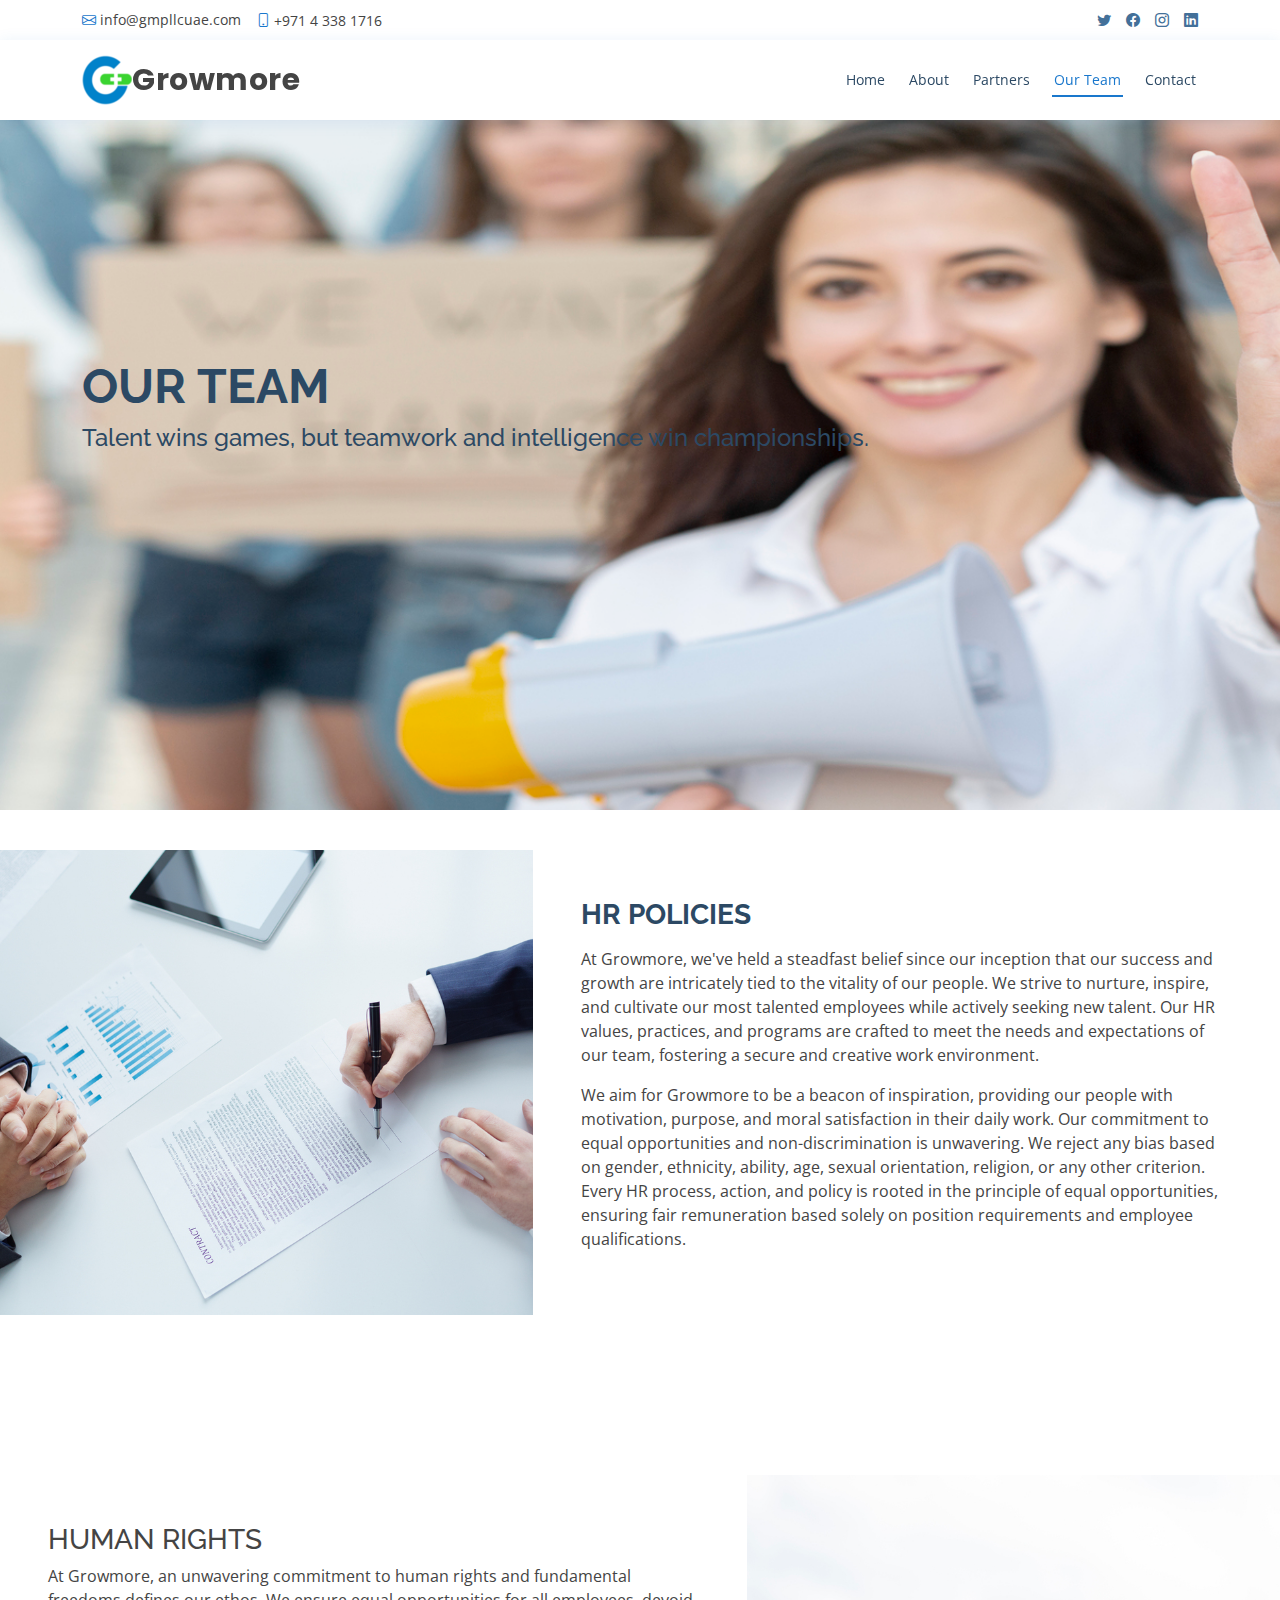
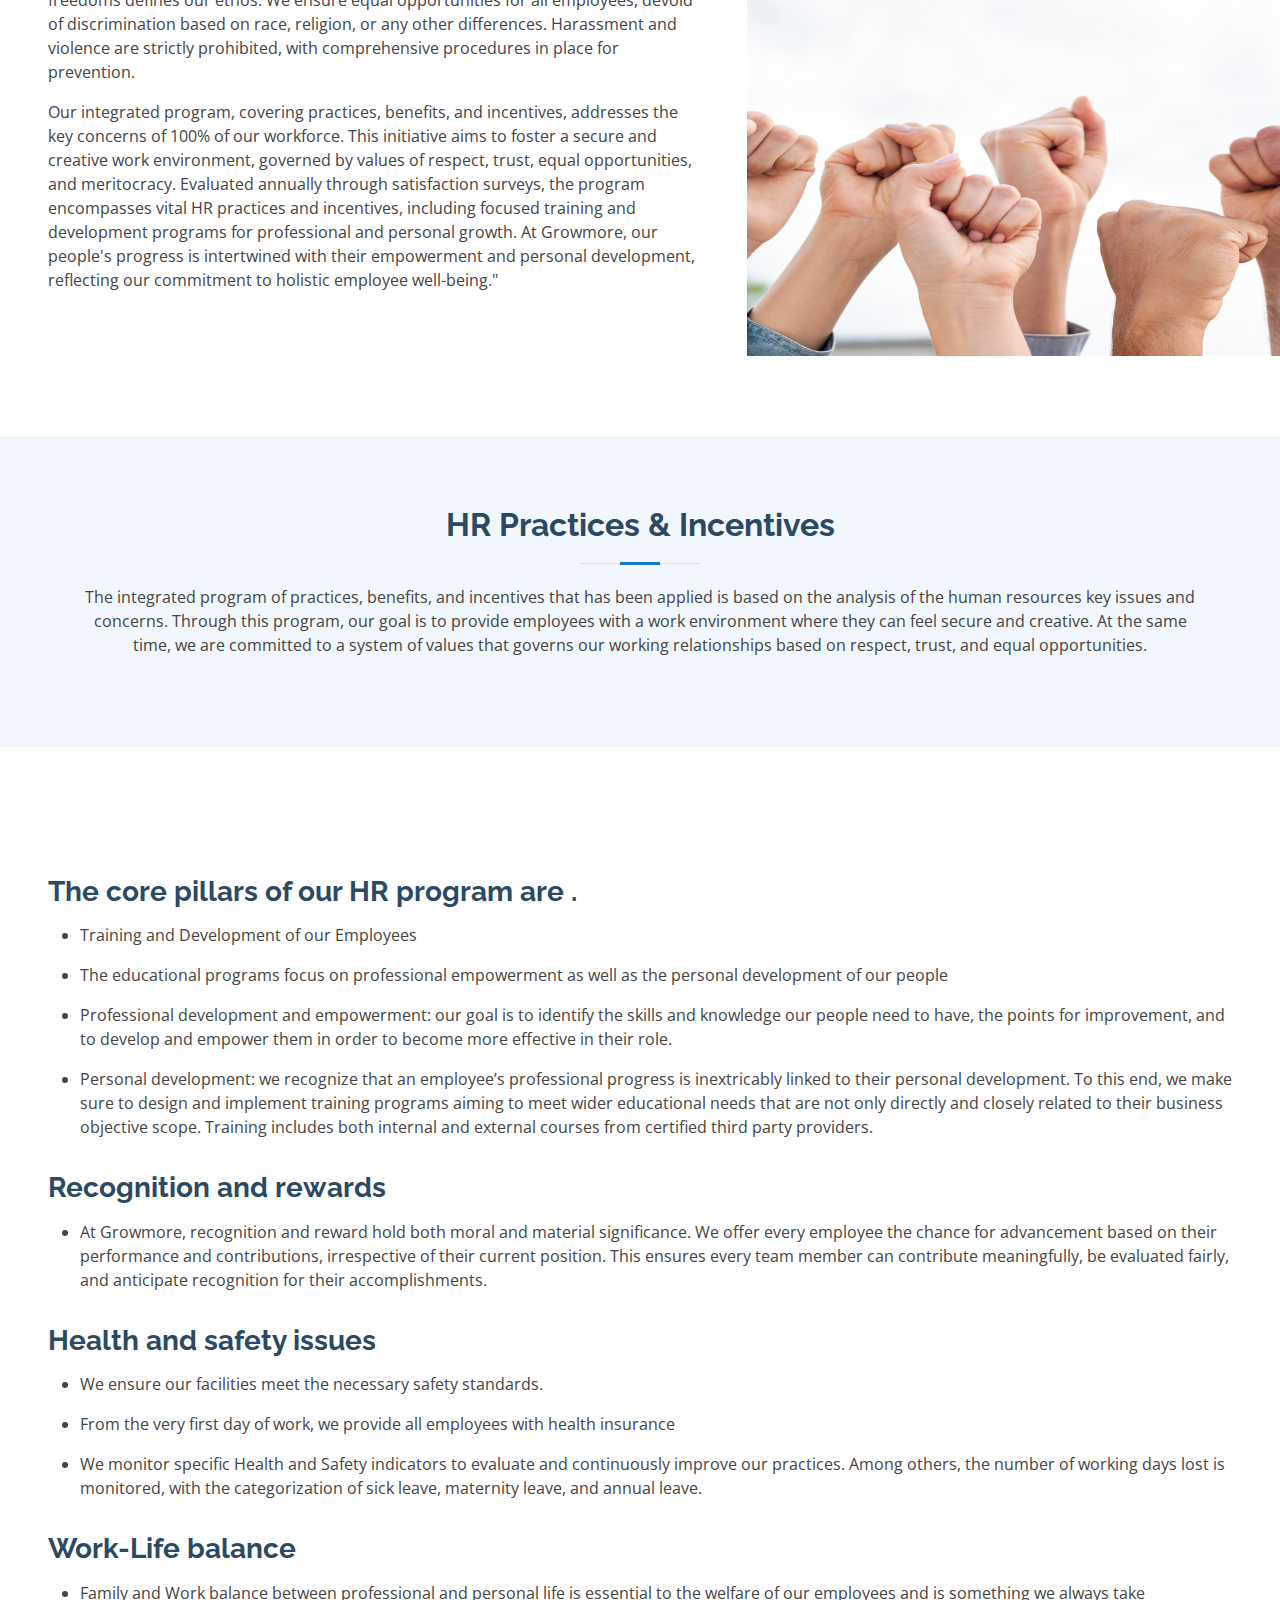
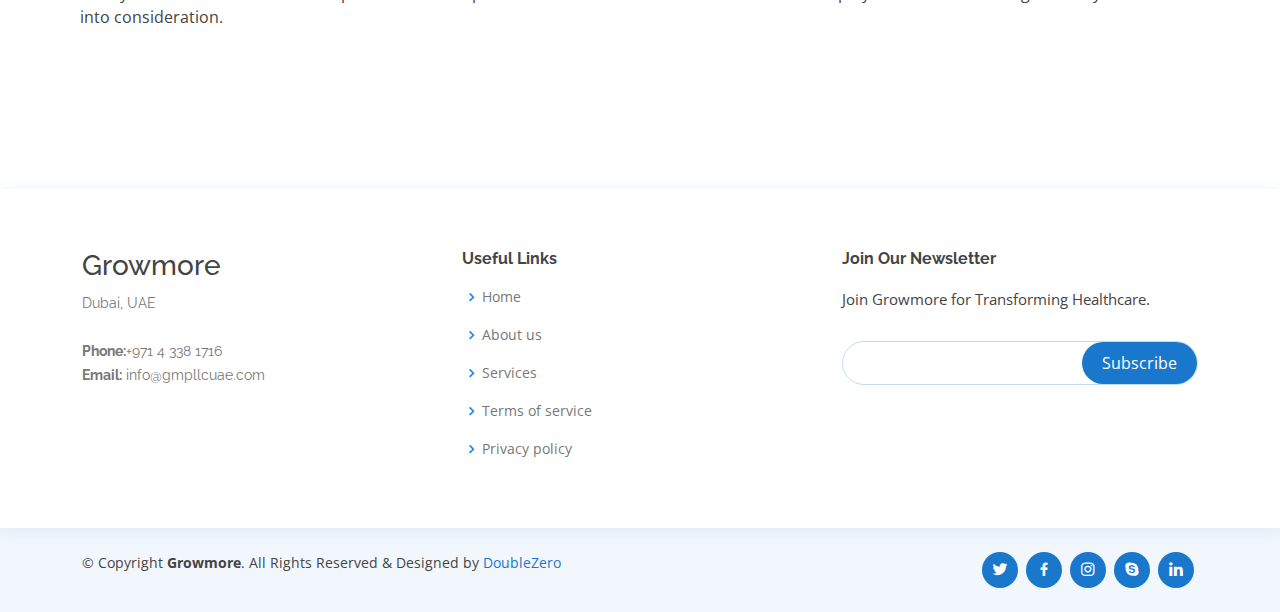
<file: our-team.html>
<!DOCTYPE html>
<html lang="en">

<head>
  <meta charset="utf-8">
  <meta content="width=device-width, initial-scale=1.0" name="viewport">

  <title>Growmore</title>
  <meta content="" name="description">
  <meta content="" name="keywords">

  <!-- Favicons -->
  <link href="assets/img/logo.png" rel="icon">
  <link href="assets/img/apple-touch-icon.png" rel="apple-touch-icon">

  <!-- Google Fonts -->
  <link href="https://fonts.googleapis.com/css?family=Open+Sans:300,300i,400,400i,600,600i,700,700i|Raleway:300,300i,400,400i,500,500i,600,600i,700,700i|Poppins:300,300i,400,400i,500,500i,600,600i,700,700i" rel="stylesheet">

  <!-- Vendor CSS Files -->
  <link href="assets/vendor/fontawesome-free/css/all.min.css" rel="stylesheet">
  <link href="assets/vendor/animate.css/animate.min.css" rel="stylesheet">
  <link href="assets/vendor/bootstrap/css/bootstrap.min.css" rel="stylesheet">
  <link href="assets/vendor/bootstrap-icons/bootstrap-icons.css" rel="stylesheet">
  <link href="assets/vendor/boxicons/css/boxicons.min.css" rel="stylesheet">
  <link href="assets/vendor/glightbox/css/glightbox.min.css" rel="stylesheet">
  <link href="assets/vendor/remixicon/remixicon.css" rel="stylesheet">
  <link href="assets/vendor/swiper/swiper-bundle.min.css" rel="stylesheet">

  <!-- Template Main CSS File -->
    <link href="assets/css/our-team.css" rel="stylesheet">
  <!-- =======================================================
  * Template Name: Medilab
  * Updated: Sep 18 2023 with Bootstrap v5.3.2
  * Template URL: https://bootstrapmade.com/medilab-free-medical-bootstrap-theme/
  * Author: BootstrapMade.com
  * License: https://bootstrapmade.com/license/
  ======================================================== -->
</head>

<body>

  <!-- ======= Top Bar ======= -->
  <div id="topbar" class="d-flex align-items-center fixed-top">
    <div class="container d-flex justify-content-between">
      <div class="contact-info d-flex align-items-center">
        <i class="bi bi-envelope"></i> <a href="mailto:info@gmpllcuae.com">info@gmpllcuae.com
        </a>
        <i class="bi bi-phone"></i>+971 4 338 1716
      </div>
      <div class="d-none d-lg-flex social-links align-items-center">
        <a href="#" class="twitter"><i class="bi bi-twitter"></i></a>
        <a href="#" class="facebook"><i class="bi bi-facebook"></i></a>
        <a href="#" class="instagram"><i class="bi bi-instagram"></i></a>
        <a href="#" class="linkedin"><i class="bi bi-linkedin"></i></i></a>
      </div>
    </div>
  </div>

  <!-- ======= Header ======= -->
  <header id="header" class="fixed-top">
    <div class="container d-flex align-items-center">

     <a href="index.html"> <img src="assets/img/logo.png" alt="Company Logo" id="mobile"></a> <h1 class="logo me-auto">Growmore</h1>
      <!-- Uncomment below if you prefer to use an image logo -->
      <!-- <a href="index.html" class="logo me-auto"><img src="assets/img/logo.png" alt="" class="img-fluid"></a>-->

      <nav id="navbar" class="navbar order-last order-lg-0">
        <ul>
          <li><a  href="index.html">Home</a></li>
          <li><a href="about-us.html">About</a></li>
          <li><a  href="partner.html">Partners</a></li>
          <li><a class="active" href="our-team.html">Our Team</a></li>
          <li><a  href="contact-us.html">Contact</a></li>
        </ul>
        <i class="bi bi-list mobile-nav-toggle"></i>
      </nav><!-- .navbar -->

      <!-- <a href="#appointment" class="appointment-btn scrollto"><span class="d-none d-md-inline">Make an</span> Appointment</a> -->

    </div>
  </header><!-- End Header -->

  <!-- ======= Hero Section ======= -->
  <section id="hero" class="d-flex align-items-center">
    <div class="container">
      <h1>OUR TEAM</h1>
      <h2>Talent wins games, but teamwork and intelligence win championships. </h2>
      <!-- <a href="#" class="btn-get-started scrollto">Get Started</a> -->
    </div>
  </section><!-- End Hero -->

  

    <!-- ======= Why Us Section ======= -->
    <section id="why-us" class="why-us">
         </section>
    <!-- End Why Us Section -->

     <!-- Hr Policies -->
   <section id="about" class="about">
    <div class="container-fluid">

      <div class="row">
        <div class="col-xl-5 col-lg-6 video-box d-flex justify-content-center align-items-stretch position-relative"> 
          <!-- <a href="https://www.youtube.com/watch?v=jDDaplaOz7Q" class="glightbox play-btn mb-4"></a> -->
        </div>

        <div class="col-xl-7 col-lg-6 icon-boxes d-flex flex-column align-items-stretch justify-content-center py-5 px-lg-5">
         <h3>HR POLICIES</h3>
          <p>At Growmore, we've held a steadfast belief since our inception that our success and growth are intricately tied to the vitality of our people. We strive to nurture, inspire, and cultivate our most talented employees while actively seeking new talent. Our HR values, practices, and programs are crafted to meet the needs and expectations of our team, fostering a secure and creative work environment.</p>
        
         
          <p>We aim for Growmore to be a beacon of inspiration, providing our people with motivation, purpose, and moral satisfaction in their daily work. Our commitment to equal opportunities and non-discrimination is unwavering. We reject any bias based on gender, ethnicity, ability, age, sexual orientation, religion, or any other criterion. Every HR process, action, and policy is rooted in the principle of equal opportunities, ensuring fair remuneration based solely on position requirements and employee qualifications.</p>
         
         
            
        </div>
      </div>

    </div>
  </section>
  <!--Hr Policies End -->

  <!--HUMAN RIGHTS -->
  <section id="about" class="human">
    <div class="container-fluid">

      <div class="row">
        <div class="col-xl-7 col-lg-6 icon-boxes d-flex flex-column align-items-stretch justify-content-center py-5 px-lg-5">
            <h3>HUMAN RIGHTS</h3>
           
           
                <p>At Growmore, an unwavering commitment to human rights and fundamental freedoms defines our ethos. We ensure equal opportunities for all employees, devoid of discrimination based on race, religion, or any other differences. Harassment and violence are strictly prohibited, with comprehensive procedures in place for prevention.
                </p>
                <p>Our integrated program, covering practices, benefits, and incentives, addresses the key concerns of 100% of our workforce. This initiative aims to foster a secure and creative work environment, governed by values of respect, trust, equal opportunities, and meritocracy. Evaluated annually through satisfaction surveys, the program encompasses vital HR practices and incentives, including focused training and development programs for professional and personal growth. At Growmore, our people's progress is intertwined with their empowerment and personal development, reflecting our commitment to holistic employee well-being."
              </p>
                
           
           
                

           

          </div>

         <div class="col-xl-5 col-lg-6 video-box d-flex justify-content-center align-items-stretch position-relative"> 
          <!-- <a href="https://www.youtube.com/watch?v=jDDaplaOz7Q" class="glightbox play-btn mb-4"></a> -->
        </div>
      </div>

    </div>
  </section>
  <!--END OF HUMAN RIGHTS-->

    <!-- ======= Counts Section ======= -->
     <section id="counts" class="counts">
      <div class="container">

        <div class="section-title">
          <h2>HR Practices & Incentives</h2>
          <p>The integrated program of practices, benefits, and incentives that has been applied is based on the analysis of the human resources key issues and concerns. Through this program, our goal is to provide employees with a work environment where they can feel secure and creative. At the same time, we are committed to a system of values ​​that governs our working relationships based on respect, trust, and equal opportunities.</p>
          
      </div>

      </div>
    </section>  
    <!-- End Counts Section -->

    <!-- Hr Policies -->
   <section id="about" class="about">
      <div class="container-fluid">

        <div class="row">
         
          <div class="col-xl col-lg  icon-boxes d-flex flex-column align-items-stretch justify-content-center py-5 px-lg-5">
            <h3>The core pillars of our HR program are .</h3>
            <ul>
                <li>
                    <p>Training and Development of our Employees</p>
                </li>
                <li>
                    <p>The educational programs focus on professional empowerment as well as the personal development of our people</p>
                </li>
                <li>
                    <p>Professional development and empowerment: our goal is to identify the skills and knowledge our people need to have, the points for improvement, and to develop and empower them in order to become more effective in their role.</p>

                </li>
                <li>
                    <p>Personal development: we recognize that an employee’s professional progress is inextricably linked to their personal development. To this end, we make sure to design and implement training programs aiming to meet wider educational needs that are not only directly and closely related to their business objective scope. Training includes both internal and external courses from certified third party providers.</p>
                </li>
            </ul>
           <h3>Recognition and rewards </h3>
           <ul>
            <li>
               <p>At Growmore, recognition and reward hold both moral and material significance. We offer every employee the chance for advancement based on their performance and contributions, irrespective of their current position. This ensures every team member can contribute meaningfully, be evaluated fairly, and anticipate recognition for their accomplishments.</p>
            </li>
           </ul>
           <h3>Health and safety issues </h3>
           <ul>
            <li>
               <p>We ensure our facilities meet the necessary safety standards.</p>
            </li>
            <li><p>From the very first day of work, we provide all employees with health insurance</p></li>
            <li><p>We monitor specific Health and Safety indicators to evaluate and continuously improve our practices. Among others, the number of working days lost is monitored, with the categorization of sick leave, maternity leave, and annual leave.</p></li>
           </ul>
           <h3>Work-Life balance </h3>
           <ul>
            <li><p>Family and Work balance between professional and personal life is essential to the welfare of our employees and is something we always take into consideration.</p></li>
           </ul>

           

          </div>
        </div>

      </div>
    </section>
    <!--Hr Policies End -->

 

  
  <!--Hr Policies End -->
 <!-- ======= Footer ======= -->
  <footer id="footer">

    <div class="footer-top">
      <div class="container">
        <div class="row">

          <div class="col-lg-4 col-md-6 footer-contact">
            <h3>Growmore</h3>
            <p>
              Dubai, UAE <br>
              <br>
              <strong>Phone:</strong>+971 4 338 1716<br>
              <strong>Email:</strong> 
              info@gmpllcuae.com<br>
            </p>
          </div>

          <div class="col-lg-4 col-md-6 footer-links">
            <h4>Useful Links</h4>
            <ul>
              <li><i class="bx bx-chevron-right"></i> <a href="#">Home</a></li>
              <li><i class="bx bx-chevron-right"></i> <a href="#">About us</a></li>
              <li><i class="bx bx-chevron-right"></i> <a href="#">Services</a></li>
              <li><i class="bx bx-chevron-right"></i> <a href="#">Terms of service</a></li>
              <li><i class="bx bx-chevron-right"></i> <a href="#">Privacy policy</a></li>
            </ul>
          </div>

          <!-- <div class="col-lg-3 col-md-6 footer-links">
            <h4>Our Services</h4>
            <ul>
              <li><i class="bx bx-chevron-right"></i> <a href="#">Web Design</a></li>
              <li><i class="bx bx-chevron-right"></i> <a href="#">Web Development</a></li>
              <li><i class="bx bx-chevron-right"></i> <a href="#">Product Management</a></li>
              <li><i class="bx bx-chevron-right"></i> <a href="#">Marketing</a></li>
              <li><i class="bx bx-chevron-right"></i> <a href="#">Graphic Design</a></li>
            </ul>
          </div> -->

          <div class="col-lg-4 col-md-6 footer-newsletter">
            <h4>Join Our Newsletter</h4>
            <p>Join Growmore for Transforming Healthcare.</p>
            <form action="" method="post">
              <input type="email" name="email"><input type="submit" value="Subscribe">
            </form>
          </div>

        </div>
      </div>
    </div>

    <div class="container d-md-flex py-4">

      <div class="me-md-auto text-center text-md-start">
        <div class="copyright">
          &copy; Copyright <strong><span>Growmore</span></strong>. All Rights Reserved & Designed by <a href="http://doublezero.ae/" target="_blank">DoubleZero</a>
        </div>
        <div class="credits">
          <!-- All the links in the footer should remain intact. -->
          <!-- You can delete the links only if you purchased the pro version. -->
          <!-- Licensing information: https://bootstrapmade.com/license/ -->
          <!-- Purchase the pro version with working PHP/AJAX contact form: https://bootstrapmade.com/medilab-free-medical-bootstrap-theme/ -->
          <!-- Designed by <a href="#">Double Zero</a> -->
        </div>
      </div>
      <div class="social-links text-center text-md-right pt-3 pt-md-0">
        <a href="#" class="twitter"><i class="bx bxl-twitter"></i></a>
        <a href="#" class="facebook"><i class="bx bxl-facebook"></i></a>
        <a href="#" class="instagram"><i class="bx bxl-instagram"></i></a>
        <a href="#" class="google-plus"><i class="bx bxl-skype"></i></a>
        <a href="#" class="linkedin"><i class="bx bxl-linkedin"></i></a>
      </div>
    </div>
  </footer>
  <!-- End Footer -->

  <div id="preloader"></div>
  <a href="#" class="back-to-top d-flex align-items-center justify-content-center"><i class="bi bi-arrow-up-short"></i></a>

  <!-- Vendor JS Files -->
  <script src="assets/vendor/purecounter/purecounter_vanilla.js"></script>
  <script src="assets/vendor/bootstrap/js/bootstrap.bundle.min.js"></script>
  <script src="assets/vendor/glightbox/js/glightbox.min.js"></script>
  <script src="assets/vendor/swiper/swiper-bundle.min.js"></script>
  <script src="assets/vendor/php-email-form/validate.js"></script>

  <!-- Template Main JS File -->
  <script src="assets/js/main.js"></script>

</body>

</html>
</file>
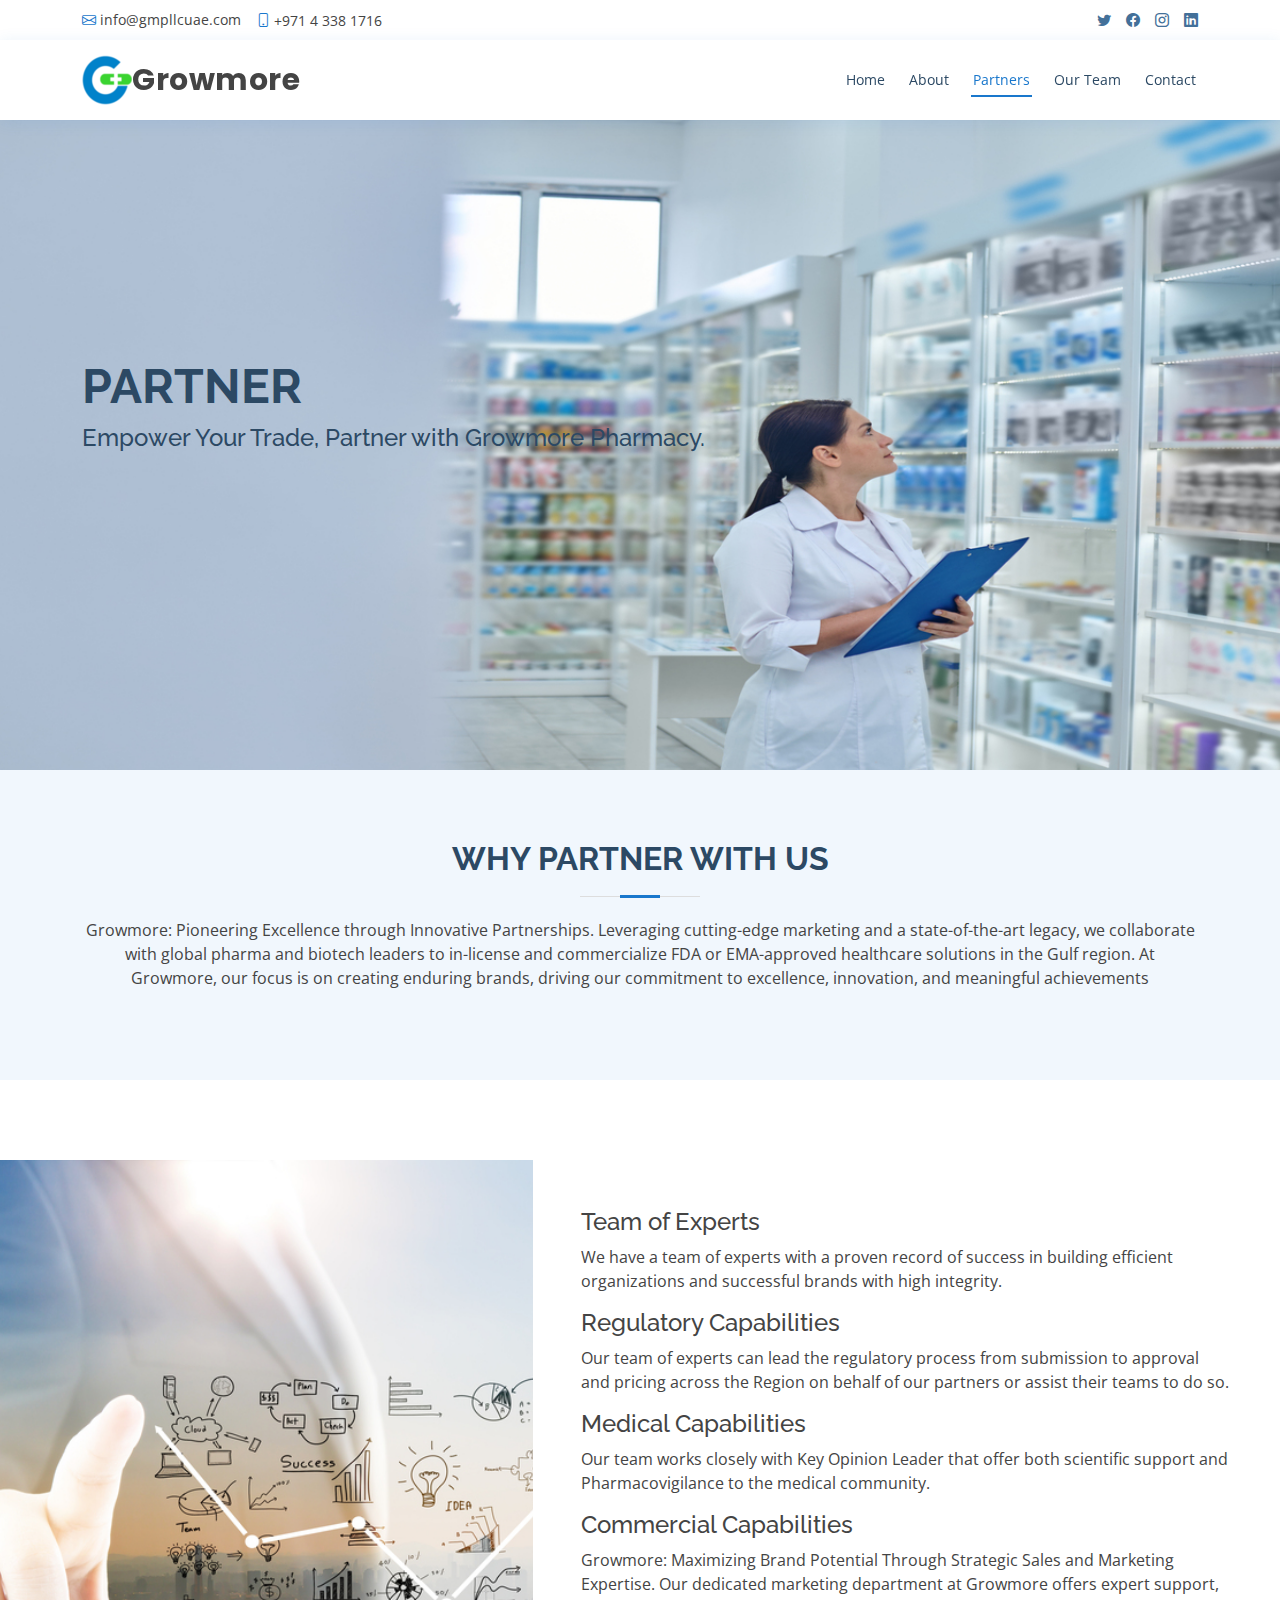
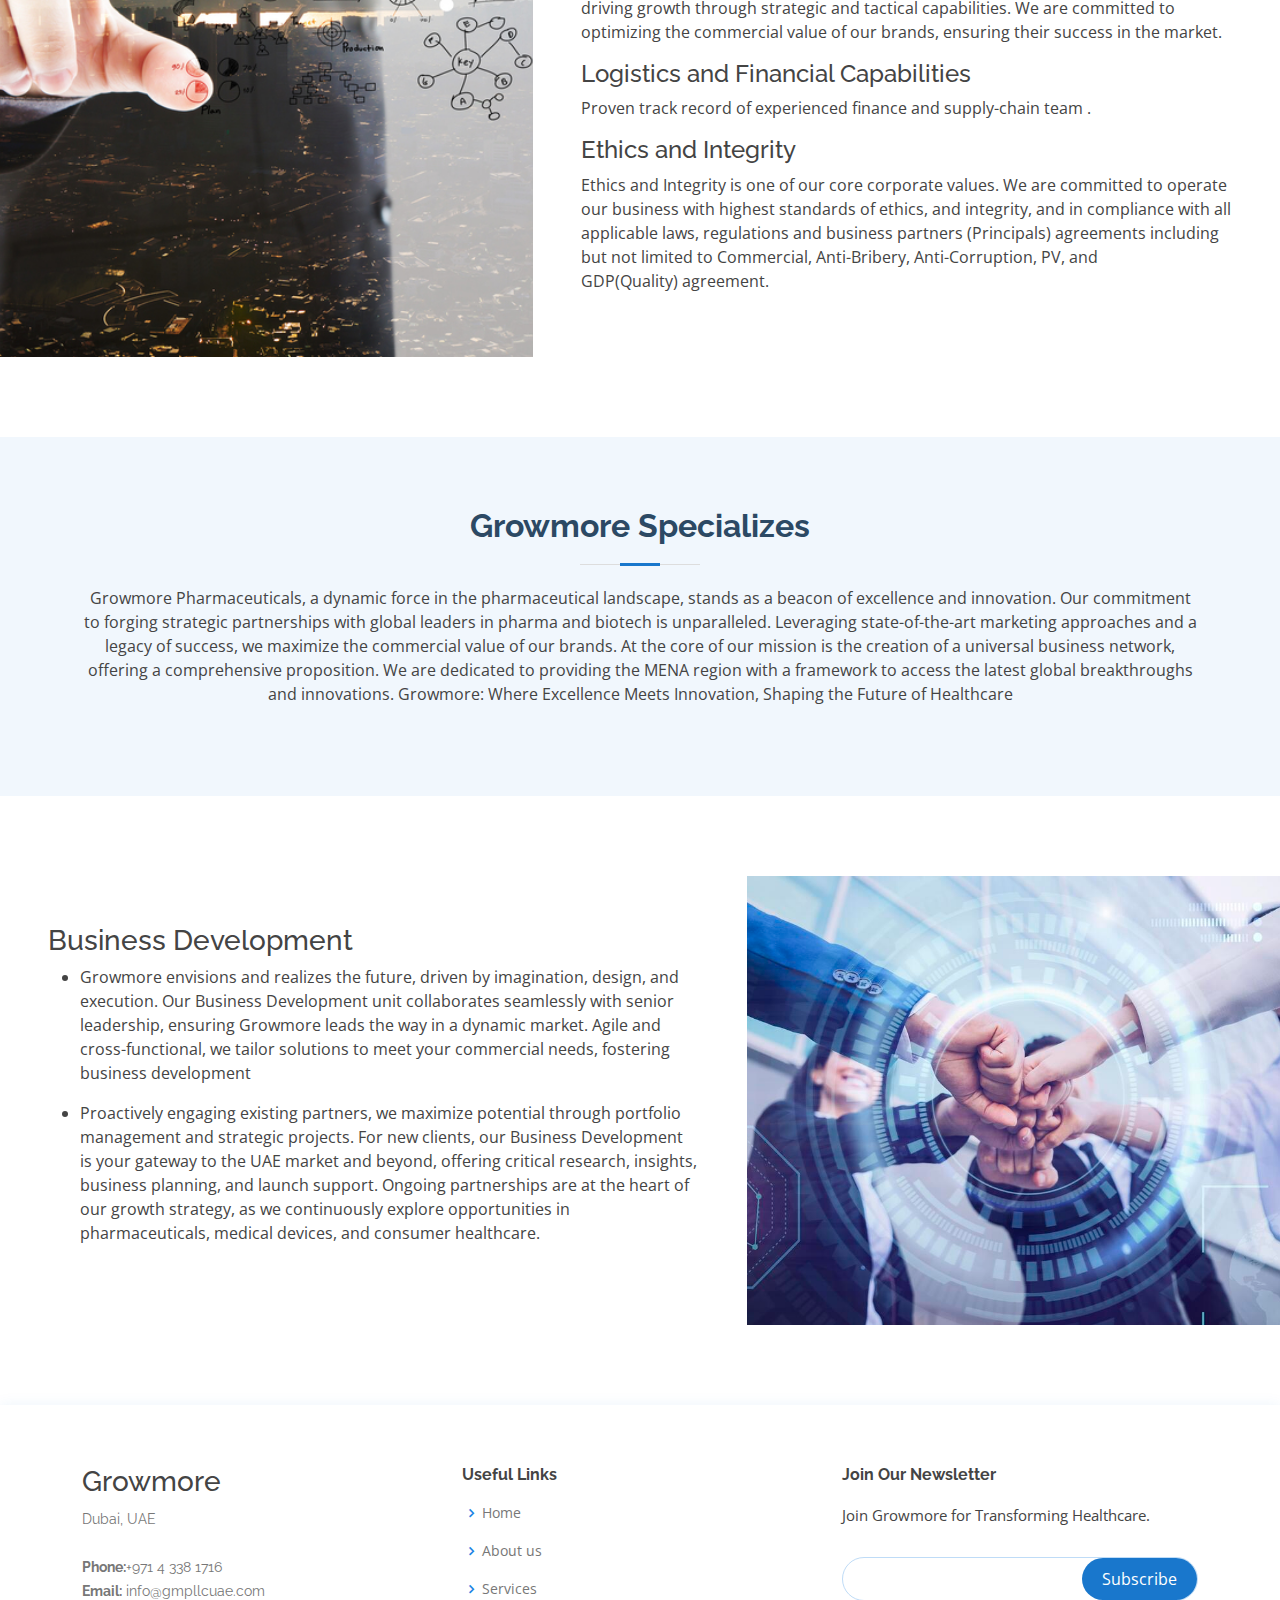
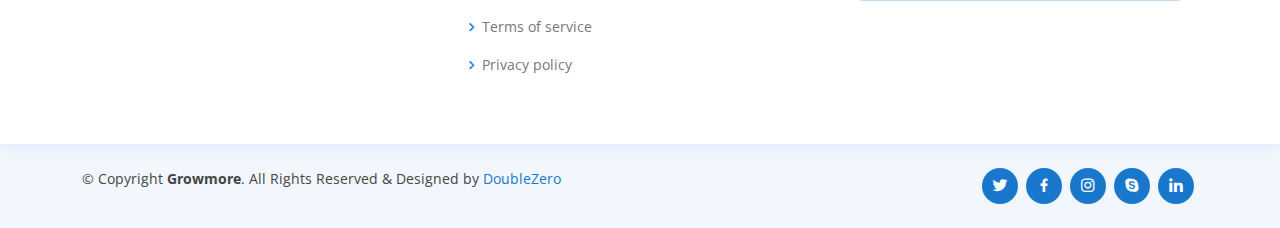
<file: partner.html>
<!DOCTYPE html>
<html lang="en">

<head>
  <meta charset="utf-8">
  <meta content="width=device-width, initial-scale=1.0" name="viewport">

  <title>Growmore</title>
  <meta content="" name="description">
  <meta content="" name="keywords">

  <!-- Favicons -->
  <link href="assets/img/logo.png" rel="icon">
  <link href="assets/img/apple-touch-icon.png" rel="apple-touch-icon">

  <!-- Google Fonts -->
  <link href="https://fonts.googleapis.com/css?family=Open+Sans:300,300i,400,400i,600,600i,700,700i|Raleway:300,300i,400,400i,500,500i,600,600i,700,700i|Poppins:300,300i,400,400i,500,500i,600,600i,700,700i" rel="stylesheet">

  <!-- Vendor CSS Files -->
  <link href="assets/vendor/fontawesome-free/css/all.min.css" rel="stylesheet">
  <link href="assets/vendor/animate.css/animate.min.css" rel="stylesheet">
  <link href="assets/vendor/bootstrap/css/bootstrap.min.css" rel="stylesheet">
  <link href="assets/vendor/bootstrap-icons/bootstrap-icons.css" rel="stylesheet">
  <link href="assets/vendor/boxicons/css/boxicons.min.css" rel="stylesheet">
  <link href="assets/vendor/glightbox/css/glightbox.min.css" rel="stylesheet">
  <link href="assets/vendor/remixicon/remixicon.css" rel="stylesheet">
  <link href="assets/vendor/swiper/swiper-bundle.min.css" rel="stylesheet">

  <!-- Template Main CSS File -->
    <link href="assets/css/partner.css" rel="stylesheet">
  <!-- =======================================================
  * Template Name: Medilab
  * Updated: Sep 18 2023 with Bootstrap v5.3.2
  * Template URL: https://bootstrapmade.com/medilab-free-medical-bootstrap-theme/
  * Author: BootstrapMade.com
  * License: https://bootstrapmade.com/license/
  ======================================================== -->
</head>

<body>

  <!-- ======= Top Bar ======= -->
  <div id="topbar" class="d-flex align-items-center fixed-top">
    <div class="container d-flex justify-content-between">
      <div class="contact-info d-flex align-items-center">
        <i class="bi bi-envelope"></i> <a href="mailto:info@gmpllcuae.com">info@gmpllcuae.com
        </a>
        <i class="bi bi-phone"></i>+971 4 338 1716
      </div>
      <div class="d-none d-lg-flex social-links align-items-center">
        <a href="#" class="twitter"><i class="bi bi-twitter"></i></a>
        <a href="#" class="facebook"><i class="bi bi-facebook"></i></a>
        <a href="#" class="instagram"><i class="bi bi-instagram"></i></a>
        <a href="#" class="linkedin"><i class="bi bi-linkedin"></i></i></a>
      </div>
    </div>
  </div>

  <!-- ======= Header ======= -->
  <header id="header" class="fixed-top">
    <div class="container d-flex align-items-center">

     <a href="index.html"> <img src="assets/img/logo.png" alt="Company Logo" id="mobile"></a> <h1 class="logo me-auto">Growmore</h1>
      <!-- Uncomment below if you prefer to use an image logo -->
      <!-- <a href="index.html" class="logo me-auto"><img src="assets/img/logo.png" alt="" class="img-fluid"></a>-->

      <nav id="navbar" class="navbar order-last order-lg-0">
        <ul>
          <li><a  href="index.html">Home</a></li>
          <li><a href="about-us.html">About</a></li>
          <li><a class="active" href="partner.html">Partners</a></li>
          <li><a  href="our-team.html">Our Team</a></li>
          <li><a  href="contact-us.html">Contact</a></li>
        </ul>
        <i class="bi bi-list mobile-nav-toggle"></i>
      </nav><!-- .navbar -->

      <!-- <a href="#appointment" class="appointment-btn scrollto"><span class="d-none d-md-inline">Make an</span> Appointment</a> -->

    </div>
  </header><!-- End Header -->

  <!-- ======= Hero Section ======= -->
  <section id="hero" class="d-flex align-items-center">
    <div class="container">
      <h1>PARTNER</h1>
      <h2>Empower Your Trade, Partner with Growmore Pharmacy. </h2>
      <!-- <a href="#" class="btn-get-started scrollto">Get Started</a> -->
    </div>
  </section><!-- End Hero -->

   <!-- ======= Why Us Section ======= -->
   <section id="why-us" class="why-us">
  </section>
<!-- End Why Us Section -->

    <!-- ======= Why Us Section ======= -->
    <section id="counts" class="counts">
        <div class="container">
  
          <div class="section-title">
            <h2>WHY PARTNER WITH US</h2>
            <p>Growmore: Pioneering Excellence through Innovative Partnerships. Leveraging cutting-edge marketing and a state-of-the-art legacy, we collaborate with global pharma and biotech leaders to in-license and commercialize FDA or EMA-approved healthcare solutions in the Gulf region. At Growmore, our focus is on creating enduring brands, driving our commitment to excellence, innovation, and meaningful achievements</p>
          
        </div>
  
        </div>
      </section> 
    <!-- End Why Us Section -->

   <!-- Hr Policies -->
   <section id="about" class="team">
      <div class="container-fluid">

        <div class="row">
          <div class="col-xl-5 col-lg-6 video-box d-flex justify-content-center align-items-stretch position-relative"> 
            <!-- <a href="https://www.youtube.com/watch?v=jDDaplaOz7Q" class="glightbox play-btn mb-4"></a> -->
          </div>

          <div class="col-xl-7 col-lg-6 icon-boxes d-flex flex-column align-items-stretch justify-content-center py-5 px-lg-5">
           
           
            <h4>Team of Experts</h4>
            <p>We have a team of experts with a proven record of success in building efficient organizations and successful brands with high integrity.</p>
          
            <h4>Regulatory Capabilities</h4>
            <p>Our team of experts can lead the regulatory process from submission to approval and pricing across the Region on behalf of our partners or assist their teams to do so.</p>
           
             <h4>Medical Capabilities</h4>
             <p>Our team works closely with Key Opinion Leader that offer both scientific support and Pharmacovigilance to the medical community.</p>

             <h4> Commercial Capabilities</h4>
             <p>Growmore: Maximizing Brand Potential Through Strategic Sales and Marketing Expertise. Our dedicated marketing department at Growmore offers expert support, driving growth through strategic and tactical capabilities. We are committed to optimizing the commercial value of our brands, ensuring their success in the market.</p>

              <h4>Logistics and Financial Capabilities</h4>
              <P>Proven track record of experienced finance and supply-chain team .</P>

             <h4>Ethics and Integrity</h4>
              <p>Ethics and Integrity is one of our core corporate values. We are committed to operate our business with highest standards of ethics, and integrity, and in compliance with all applicable laws, regulations and business partners (Principals) agreements including but not limited to Commercial, Anti-Bribery, Anti-Corruption, PV, and GDP(Quality) agreement.</p>
              
          </div>
        </div>

      </div>
    </section>
    <!--Hr Policies End -->

    <!-- MARKETING SOLUTION -->
    <section id="counts" class="counts">
        <div class="container">
  
          <div class="section-title">
            <h2>Growmore Specializes</h2>
            <p>Growmore Pharmaceuticals, a dynamic force in the pharmaceutical landscape, stands as a beacon of excellence and innovation. Our commitment to forging strategic partnerships with global leaders in pharma and biotech is unparalleled. Leveraging state-of-the-art marketing approaches and a legacy of success, we maximize the commercial value of our brands.

                At the core of our mission is the creation of a universal business network, offering a comprehensive proposition. We are dedicated to providing the MENA region with a framework to access the latest global breakthroughs and innovations. Growmore: Where Excellence Meets Innovation, Shaping the Future of Healthcare</p>
          
        </div>
  
        </div>
      </section> 

    <!-- MARKETING SOLUTION END -->

    

 

  <!--Stragetic Pillar -->
  <section id="about" class="business">
    <div class="container-fluid">

      <div class="row">
        <div class="col-xl-7 col-lg-6 icon-boxes d-flex flex-column align-items-stretch justify-content-center py-5 px-lg-5">
            <h3>Business Development</h3>
            <ul>
                <li> <p>Growmore envisions and realizes the future, driven by imagination, design, and execution. Our Business Development unit collaborates seamlessly with senior leadership, ensuring Growmore leads the way in a dynamic market. Agile and cross-functional, we tailor solutions to meet your commercial needs, fostering business development  
                </p></li>
                <li><p>Proactively engaging existing partners, we maximize potential through portfolio management and strategic projects. For new clients, our Business Development is your gateway to the UAE market and beyond, offering critical research, insights, business planning, and launch support. Ongoing partnerships are at the heart of our growth strategy, as we continuously explore opportunities in pharmaceuticals, medical devices, and consumer healthcare.</p></li>
        </ul>

          </div>

         <div class="col-xl-5 col-lg-6 video-box d-flex justify-content-center align-items-stretch position-relative"> 
          <!-- <a href="https://www.youtube.com/watch?v=jDDaplaOz7Q" class="glightbox play-btn mb-4"></a> -->
        </div>
      </div>

    </div>
  </section>

  <!--Stagetic pillar end -->

 
    <!-- ======= Departments Section ======= -->
 
  <!-- End #main -->

  <!-- ======= Footer ======= -->
  <footer id="footer">

    <div class="footer-top">
      <div class="container">
        <div class="row">

          <div class="col-lg-4 col-md-6 footer-contact">
            <h3>Growmore</h3>
            <p>
              Dubai, UAE <br>
              <br>
              <strong>Phone:</strong>+971 4 338 1716<br>
              <strong>Email:</strong> 
              info@gmpllcuae.com<br>
            </p>
          </div>

          <div class="col-lg-4 col-md-6 footer-links">
            <h4>Useful Links</h4>
            <ul>
              <li><i class="bx bx-chevron-right"></i> <a href="#">Home</a></li>
              <li><i class="bx bx-chevron-right"></i> <a href="#">About us</a></li>
              <li><i class="bx bx-chevron-right"></i> <a href="#">Services</a></li>
              <li><i class="bx bx-chevron-right"></i> <a href="#">Terms of service</a></li>
              <li><i class="bx bx-chevron-right"></i> <a href="#">Privacy policy</a></li>
            </ul>
          </div>

          <!-- <div class="col-lg-3 col-md-6 footer-links">
            <h4>Our Services</h4>
            <ul>
              <li><i class="bx bx-chevron-right"></i> <a href="#">Web Design</a></li>
              <li><i class="bx bx-chevron-right"></i> <a href="#">Web Development</a></li>
              <li><i class="bx bx-chevron-right"></i> <a href="#">Product Management</a></li>
              <li><i class="bx bx-chevron-right"></i> <a href="#">Marketing</a></li>
              <li><i class="bx bx-chevron-right"></i> <a href="#">Graphic Design</a></li>
            </ul>
          </div> -->

          <div class="col-lg-4 col-md-6 footer-newsletter">
            <h4>Join Our Newsletter</h4>
            <p>Join Growmore for Transforming Healthcare.</p>
            <form action="" method="post">
              <input type="email" name="email"><input type="submit" value="Subscribe">
            </form>
          </div>

        </div>
      </div>
    </div>

    <div class="container d-md-flex py-4">

      <div class="me-md-auto text-center text-md-start">
        <div class="copyright">
          &copy; Copyright <strong><span>Growmore</span></strong>. All Rights Reserved & Designed by <a href="http://doublezero.ae/" target="_blank">DoubleZero</a>
        </div>
        <div class="credits">
          <!-- All the links in the footer should remain intact. -->
          <!-- You can delete the links only if you purchased the pro version. -->
          <!-- Licensing information: https://bootstrapmade.com/license/ -->
          <!-- Purchase the pro version with working PHP/AJAX contact form: https://bootstrapmade.com/medilab-free-medical-bootstrap-theme/ -->
          <!-- Designed by <a href="#">Double Zero</a> -->
        </div>
      </div>
      <div class="social-links text-center text-md-right pt-3 pt-md-0">
        <a href="#" class="twitter"><i class="bx bxl-twitter"></i></a>
        <a href="#" class="facebook"><i class="bx bxl-facebook"></i></a>
        <a href="#" class="instagram"><i class="bx bxl-instagram"></i></a>
        <a href="#" class="google-plus"><i class="bx bxl-skype"></i></a>
        <a href="#" class="linkedin"><i class="bx bxl-linkedin"></i></a>
      </div>
    </div>
  </footer>
  <!-- End Footer -->

  <div id="preloader"></div>
  <a href="#" class="back-to-top d-flex align-items-center justify-content-center"><i class="bi bi-arrow-up-short"></i></a>

  <!-- Vendor JS Files -->
  <script src="assets/vendor/purecounter/purecounter_vanilla.js"></script>
  <script src="assets/vendor/bootstrap/js/bootstrap.bundle.min.js"></script>
  <script src="assets/vendor/glightbox/js/glightbox.min.js"></script>
  <script src="assets/vendor/swiper/swiper-bundle.min.js"></script>
  <script src="assets/vendor/php-email-form/validate.js"></script>

  <!-- Template Main JS File -->
  <script src="assets/js/main.js"></script>

</body>

</html>
</file>
<file: assets/css/style.css>
/**
* Template Name: Medilab
* Updated: Sep 18 2023 with Bootstrap v5.3.2
* Template URL: https://bootstrapmade.com/medilab-free-medical-bootstrap-theme/
* Author: BootstrapMade.com
* License: https://bootstrapmade.com/license/
*/

/*--------------------------------------------------------------
# General
--------------------------------------------------------------*/
body {
  font-family: "Open Sans", sans-serif;
  color: #444444;
}

a {
  color: #1977cc;
  text-decoration: none;
}

a:hover {
  color: #3291e6;
  text-decoration: none;
}

.active {
  color:#1977cc;
}

h1,
h2,
h3,
h4,
h5,
h6 {
  font-family: "Raleway", sans-serif;
}

/*--------------------------------------------------------------
# Preloader
--------------------------------------------------------------*/
#preloader {
  position: fixed;
  top: 0;
  left: 0;
  right: 0;
  bottom: 0;
  z-index: 9999;
  overflow: hidden;
  background: #fff;
}

#preloader:before {
  content: "";
  position: fixed;
  top: calc(50% - 30px);
  left: calc(50% - 30px);
  border: 6px solid #1977cc;
  border-top-color: #d1e6f9;
  border-radius: 50%;
  width: 60px;
  height: 60px;
  animation: animate-preloader 1s linear infinite;
}

@keyframes animate-preloader {
  0% {
    transform: rotate(0deg);
  }

  100% {
    transform: rotate(360deg);
  }
}

/*--------------------------------------------------------------
# Back to top button
--------------------------------------------------------------*/
.back-to-top {
  position: fixed;
  visibility: hidden;
  opacity: 0;
  right: 15px;
  bottom: 15px;
  z-index: 996;
  background: #1977cc;
  width: 40px;
  height: 40px;
  border-radius: 4px;
  transition: all 0.4s;
}

.back-to-top i {
  font-size: 28px;
  color: #fff;
  line-height: 0;
}

.back-to-top:hover {
  background: #298ce5;
  color: #fff;
}

.back-to-top.active {
  visibility: visible;
  opacity: 1;
}

.datepicker-dropdown {
  padding: 20px !important;
}

/*--------------------------------------------------------------
# Top Bar
--------------------------------------------------------------*/
#topbar {
  background: #fff;
  height: 40px;
  font-size: 14px;
  transition: all 0.5s;
  z-index: 996;
}

#topbar.topbar-scrolled {
  top: -40px;
}

#topbar .contact-info a {
  line-height: 1;
  color: #444444;
  transition: 0.3s;
}

#topbar .contact-info a:hover {
  color: #1977cc;
}

#topbar .contact-info i {
  color: #1977cc;
  padding-right: 4px;
  margin-left: 15px;
  line-height: 0;
}

#topbar .contact-info i:first-child {
  margin-left: 0;
}

#topbar .social-links a {
  color: #437099;
  padding-left: 15px;
  display: inline-block;
  line-height: 1px;
  transition: 0.3s;
}

#topbar .social-links a:hover {
  color: #1977cc;
}

#topbar .social-links a:first-child {
  border-left: 0;
}

/*--------------------------------------------------------------
# Header
--------------------------------------------------------------*/
#header {
  background: #fff;
  transition: all 0.5s;
  z-index: 997;
  padding: 15px 0;
  top: 40px;
  box-shadow: 0px 2px 15px rgba(25, 119, 204, 0.1);
}

#header.header-scrolled {
  top: 0;
}

#header .logo {
  font-size: 30px;
  margin: 0;
  padding: 0;
  line-height: 1;
  font-weight: 700;
  letter-spacing: 0.5px;
  font-family: "Poppins", sans-serif;
}

#header .logo a {
  color: #2c4964;
}

#header .logo img {
  max-height: 40px;
}

/**
* Appointment Button *
*/
.appointment-btn {
  margin-left: 25px;
  background: #1977cc;
  color: #fff;
  border-radius: 50px;
  padding: 8px 25px;
  white-space: nowrap;
  transition: 0.3s;
  font-size: 14px;
  display: inline-block;
}

.appointment-btn:hover {
  background: #166ab5;
  color: #fff;
}

@media (max-width: 768px) {
  .appointment-btn {
    margin: 0 15px 0 0;
    padding: 6px 18px;
  }
}

/*--------------------------------------------------------------
# Navigation Menu
--------------------------------------------------------------*/
/**
* Desktop Navigation 
*/
.navbar {
  padding: 0;
}

.navbar ul {
  margin: 0;
  padding: 0;
  display: flex;
  list-style: none;
  align-items: center;
}

.navbar li {
  position: relative;
}

.navbar>ul>li {
  position: relative;
  white-space: nowrap;
  padding: 8px 0 8px 20px;
}

.navbar a,
.navbar a:focus {
  display: flex;
  align-items: center;
  justify-content: space-between;
  font-size: 14px;
  color: #2c4964;
  white-space: nowrap;
  transition: 0.3s;
  border-bottom: 2px solid #fff;
  padding: 5px 2px;
}

.navbar a i,
.navbar a:focus i {
  font-size: 12px;
  line-height: 0;
  margin-left: 5px;
}

.navbar a:hover,
.navbar .active,
.navbar .active:focus,
.navbar li:hover>a {
  color: #1977cc;
  border-color: #1977cc;
}

.navbar .dropdown ul {
  display: block;
  position: absolute;
  left: 20px;
  top: calc(100% + 30px);
  margin: 0;
  padding: 10px 0;
  z-index: 99;
  opacity: 0;
  visibility: hidden;
  background: #fff;
  box-shadow: 0px 0px 30px rgba(127, 137, 161, 0.25);
  transition: 0.3s;
}

.navbar .dropdown ul li {
  min-width: 200px;
}

.navbar .dropdown ul a {
  padding: 10px 20px;
  font-size: 14px;
  font-weight: 500;
  text-transform: none;
  color: #082744;
  border: none;
}

.navbar .dropdown ul a i {
  font-size: 12px;
}

.navbar .dropdown ul a:hover,
.navbar .dropdown ul .active:hover,
.navbar .dropdown ul li:hover>a {
  color: #1977cc;
}

.navbar .dropdown:hover>ul {
  opacity: 1;
  top: 100%;
  visibility: visible;
}

.navbar .dropdown .dropdown ul {
  top: 0;
  left: calc(100% - 30px);
  visibility: hidden;
}

.navbar .dropdown .dropdown:hover>ul {
  opacity: 1;
  top: 0;
  left: 100%;
  visibility: visible;
}

@media (max-width: 1366px) {
  .navbar .dropdown .dropdown ul {
    left: -90%;
  }

  .navbar .dropdown .dropdown:hover>ul {
    left: -100%;
  }
}

/**
* Mobile Navigation 
*/
.mobile-nav-toggle {
  color: #2c4964;
  font-size: 28px;
  cursor: pointer;
  display: none;
  line-height: 0;
  transition: 0.5s;
}

.mobile-nav-toggle.bi-x {
  color: #fff;
}

@media (max-width: 991px) {
  .mobile-nav-toggle {
    display: block;
  }

  .navbar ul {
    display: none;
  }
}

.navbar-mobile {
  position: fixed;
  overflow: hidden;
  top: 0;
  right: 0;
  left: 0;
  bottom: 0;
  background: rgba(28, 47, 65, 0.9);
  transition: 0.3s;
  z-index: 999;
}

.navbar-mobile .mobile-nav-toggle {
  position: absolute;
  top: 15px;
  right: 15px;
}

.navbar-mobile ul {
  display: block;
  position: absolute;
  top: 55px;
  right: 15px;
  bottom: 15px;
  left: 15px;
  padding: 10px 0;
  background-color: #fff;
  overflow-y: auto;
  transition: 0.3s;
}

.navbar-mobile>ul>li {
  padding: 0;
}

.navbar-mobile a,
.navbar-mobile a:focus {
  padding: 10px 20px;
  font-size: 15px;
  color: #2c4964;
  border: none;
}

.navbar-mobile a:hover,
.navbar-mobile .active,
.navbar-mobile li:hover>a {
  color: #1977cc;
}

.navbar-mobile .getstarted,
.navbar-mobile .getstarted:focus {
  margin: 15px;
}

.navbar-mobile .dropdown ul {
  position: static;
  display: none;
  margin: 10px 20px;
  padding: 10px 0;
  z-index: 99;
  opacity: 1;
  visibility: visible;
  background: #fff;
  box-shadow: 0px 0px 30px rgba(127, 137, 161, 0.25);
}

.navbar-mobile .dropdown ul li {
  min-width: 200px;
}

.navbar-mobile .dropdown ul a {
  padding: 10px 20px;
}

.navbar-mobile .dropdown ul a i {
  font-size: 12px;
}

.navbar-mobile .dropdown ul a:hover,
.navbar-mobile .dropdown ul .active:hover,
.navbar-mobile .dropdown ul li:hover>a {
  color: #1977cc;
}

.navbar-mobile .dropdown>.dropdown-active {
  display: block;
}

/*--------------------------------------------------------------
# Hero Section
--------------------------------------------------------------*/
#hero {
  width: 100%;
  height: 90vh;
  background: url("../img/hero-bg.jpg") top center;
  background-size: cover;
  margin-bottom: -200px;
}

#hero .container {
  position: relative;
}

#hero h1 {
  margin: 0;
  font-size: 48px;
  font-weight: 700;
  line-height: 56px;
  text-transform: uppercase;
  color: #2c4964;
}

#hero h2 {
  color: #2c4964;
  margin: 10px 0 0 0;
  font-size: 24px;
}

#hero .btn-get-started {
  font-family: "Raleway", sans-serif;
  text-transform: uppercase;
  font-weight: 500;
  font-size: 14px;
  letter-spacing: 1px;
  display: inline-block;
  padding: 12px 35px;
  margin-top: 30px;
  border-radius: 50px;
  transition: 0.5s;
  color: #fff;
  background: #1977cc;
}

#hero .btn-get-started:hover {
  background: #3291e6;
}

@media (min-width: 1024px) {
  #hero {
    background-attachment: fixed;
  }
}

@media (max-width: 992px) {
  #hero {
    margin-bottom: 0;
    height: 100vh;
  }

  #hero .container {
    padding-bottom: 63px;
  }

  #hero h1 {
    font-size: 28px;
    line-height: 36px;
  }

  #hero h2 {
    font-size: 18px;
    line-height: 24px;
    margin-bottom: 30px;
  }
}

@media (max-height: 600px) {
  #hero {
    height: 110vh;
  }
  #mobile{
    display: none;
  }
}

/*--------------------------------------------------------------
# Sections General
--------------------------------------------------------------*/
section {
  padding: 5rem 0;
  overflow: hidden;
}

.section-bg {
  background-color: #f1f7fd;
}

.section-title {
  text-align: center;
  padding-bottom: 30px;
}

.section-title h2 {
  font-size: 32px;
  font-weight: bold;
  margin-bottom: 20px;
  padding-bottom: 20px;
  position: relative;
  color: #2c4964;
}

.section-title h2::before {
  content: "";
  position: absolute;
  display: block;
  width: 120px;
  height: 1px;
  background: #ddd;
  bottom: 1px;
  left: calc(50% - 60px);
}

.section-title h2::after {
  content: "";
  position: absolute;
  display: block;
  width: 40px;
  height: 3px;
  background: #1977cc;
  bottom: 0;
  left: calc(50% - 20px);
}

.section-title p {
  margin-bottom: 0;
}

/*--------------------------------------------------------------
# Breadcrumbs
--------------------------------------------------------------*/
.breadcrumbs {
  padding: 20px 0;
  background-color: #f1f7fd;
  min-height: 40px;
  margin-top: 120px;
}

@media (max-width: 992px) {
  .breadcrumbs {
    margin-top: 100px;
  }
}

.breadcrumbs h2 {
  font-size: 24px;
  font-weight: 300;
  margin: 0;
}

@media (max-width: 992px) {
  .breadcrumbs h2 {
    margin: 0 0 10px 0;
  }
}

.breadcrumbs ol {
  display: flex;
  flex-wrap: wrap;
  list-style: none;
  padding: 0;
  margin: 0;
  font-size: 14px;
}

.breadcrumbs ol li+li {
  padding-left: 10px;
}

.breadcrumbs ol li+li::before {
  display: inline-block;
  padding-right: 10px;
  color: #6c757d;
  content: "/";
}

@media (max-width: 768px) {
  .breadcrumbs .d-flex {
    display: block !important;
  }

  .breadcrumbs ol {
    display: block;
  }

  .breadcrumbs ol li {
    display: inline-block;
  }
}

/*--------------------------------------------------------------
# Why Us
--------------------------------------------------------------*/
.why-us .content {
  padding: 30px;
  background: #1977cc;
  border-radius: 4px;
  color: #fff;
}

.why-us .content h3 {
  font-weight: 700;
  font-size: 34px;
  margin-bottom: 30px;
}

.why-us .content p {
  margin-bottom: 30px;
}

.why-us .content .more-btn {
  display: inline-block;
  background: rgba(255, 255, 255, 0.2);
  padding: 6px 30px 8px 30px;
  color: #fff;
  border-radius: 50px;
  transition: all ease-in-out 0.4s;
}

.why-us .content .more-btn i {
  font-size: 14px;
}

.why-us .content .more-btn:hover {
  color: #1977cc;
  background: #fff;
}

.why-us .icon-boxes .icon-box {
  text-align: center;
  border-radius: 10px;
  background: #fff;
  box-shadow: 0px 2px 15px rgba(0, 0, 0, 0.1);
  padding: 40px 30px;
  width: 100%;
}

.why-us .icon-boxes .icon-box i {
  font-size: 40px;
  color: #1977cc;
  margin-bottom: 30px;
}

.why-us .icon-boxes .icon-box h4 {
  font-size: 20px;
  font-weight: 700;
  margin: 0 0 30px 0;
}

.why-us .icon-boxes .icon-box p {
  font-size: 15px;
  color: #848484;
}

/*--------------------------------------------------------------
# About
--------------------------------------------------------------*/
.about .icon-boxes h4 {
  font-size: 18px;
  color: #4b7dab;
  margin-bottom: 15px;
}

.about .icon-boxes h3 {
  font-size: 28px;
  font-weight: 700;
  color: #2c4964;
  margin-bottom: 15px;
}

.about .icon-box {
  margin-top: 40px;
}

.about .icon-box .icon {
  float: left;
  display: flex;
  align-items: center;
  justify-content: center;
  width: 64px;
  height: 64px;
  border: 2px solid #8dc2f1;
  border-radius: 50px;
  transition: 0.5s;
}

.about .icon-box .icon i {
  color: #1977cc;
  font-size: 32px;
}

.about .icon-box:hover .icon {
  background: #1977cc;
  border-color: #1977cc;
}

.about .icon-box:hover .icon i {
  color: #fff;
}

.about .icon-box .title {
  margin-left: 85px;
  font-weight: 700;
  margin-bottom: 10px;
  font-size: 18px;
}

.about .icon-box .title a {
  color: #343a40;
  transition: 0.3s;
}

.about .icon-box .title a:hover {
  color: #1977cc;
}

.about .icon-box .description {
  margin-left: 85px;
  line-height: 24px;
  font-size: 14px;
}

.about .video-box {
  background: url("../img/about.jpg") center center no-repeat;
  background-size: cover;
  min-height: 300px;
}

.hr .video-box {
  background: url("../img/hr_policies.jpg") center center no-repeat;
  background-size: cover;
  min-height: 300px;
}

.about .play-btn {
  width: 94px;
  height: 94px;
  background: radial-gradient(#1977cc 50%, rgba(25, 119, 204, 0.4) 52%);
  border-radius: 50%;
  display: block;
  position: absolute;
  left: calc(50% - 47px);
  top: calc(50% - 47px);
  overflow: hidden;
}

.about .play-btn::after {
  content: "";
  position: absolute;
  left: 50%;
  top: 50%;
  transform: translateX(-40%) translateY(-50%);
  width: 0;
  height: 0;
  border-top: 10px solid transparent;
  border-bottom: 10px solid transparent;
  border-left: 15px solid #fff;
  z-index: 100;
  transition: all 400ms cubic-bezier(0.55, 0.055, 0.675, 0.19);
}

.about .play-btn::before {
  content: "";
  position: absolute;
  width: 120px;
  height: 120px;
  animation-delay: 0s;
  animation: pulsate-btn 2s;
  animation-direction: forwards;
  animation-iteration-count: infinite;
  animation-timing-function: steps;
  opacity: 1;
  border-radius: 50%;
  border: 5px solid rgba(25, 119, 204, 0.7);
  top: -15%;
  left: -15%;
  background: rgba(198, 16, 0, 0);
}

.about .play-btn:hover::after {
  border-left: 15px solid #1977cc;
  transform: scale(20);
}

.about .play-btn:hover::before {
  content: "";
  position: absolute;
  left: 50%;
  top: 50%;
  transform: translateX(-40%) translateY(-50%);
  width: 0;
  height: 0;
  border: none;
  border-top: 10px solid transparent;
  border-bottom: 10px solid transparent;
  border-left: 15px solid #fff;
  z-index: 200;
  animation: none;
  border-radius: 0;
}

@keyframes pulsate-btn {
  0% {
    transform: scale(0.6, 0.6);
    opacity: 1;
  }

  100% {
    transform: scale(1, 1);
    opacity: 0;
  }
}

/*--------------------------------------------------------------
# Counts
--------------------------------------------------------------*/
.counts {
  background: #f1f7fd;
  padding: 70px 0 60px;
}

.counts .count-box {
  padding: 30px 30px 25px 30px;
  width: 100%;
  position: relative;
  text-align: center;
  background: #fff;
}

.counts .count-box i {
  position: absolute;
  top: -25px;
  left: 50%;
  transform: translateX(-50%);
  font-size: 20px;
  background: #1977cc;
  color: #fff;
  border-radius: 50px;
  display: inline-flex;
  align-items: center;
  justify-content: center;
  width: 48px;
  height: 48px;
}

.counts .count-box span {
  font-size: 36px;
  display: block;
  font-weight: 600;
  color: #082744;
}

.counts .count-box p {
  padding: 0;
  margin: 0;
  font-family: "Raleway", sans-serif;
  font-size: 14px;
}

/*--------------------------------------------------------------
# Services
--------------------------------------------------------------*/
.services .icon-box {
  text-align: center;
  border: 1px solid #d5e1ed;
  padding: 80px 20px;
  transition: all ease-in-out 0.3s;
}

.services .icon-box .icon {
  margin: 0 auto;
  width: 64px;
  height: 64px;
  background: #1977cc;
  border-radius: 5px;
  transition: all 0.3s ease-out 0s;
  display: flex;
  align-items: center;
  justify-content: center;
  margin-bottom: 20px;
  transform-style: preserve-3d;
  position: relative;
  z-index: 2;
}

.services .icon-box .icon i {
  color: #fff;
  font-size: 28px;
  transition: ease-in-out 0.3s;
}

.services .icon-box .icon::before {
  position: absolute;
  content: "";
  left: -8px;
  top: -8px;
  height: 100%;
  width: 100%;
  background: rgba(25, 119, 204, 0.2);
  border-radius: 5px;
  transition: all 0.3s ease-out 0s;
  transform: translateZ(-1px);
  z-index: -1;
}

.services .icon-box h4 {
  font-weight: 700;
  margin-bottom: 15px;
  font-size: 24px;
}

.services .icon-box h4 a {
  color: #2c4964;
}

.services .icon-box p {
  line-height: 24px;
  font-size: 14px;
  margin-bottom: 0;
}

.services .icon-box:hover {
  background: #1977cc;
  border-color: #1977cc;
}

.services .icon-box:hover .icon {
  background: #fff;
}

.services .icon-box:hover .icon i {
  color: #1977cc;
}

.services .icon-box:hover .icon::before {
  background: rgba(255, 255, 255, 0.3);
}

.services .icon-box:hover h4 a,
.services .icon-box:hover p {
  color: #fff;
}

/*--------------------------------------------------------------
# Appointments
--------------------------------------------------------------*/
.appointment .php-email-form {
  width: 100%;
}

.appointment .php-email-form .form-group {
  padding-bottom: 8px;
}

.appointment .php-email-form .validate {
  display: none;
  color: red;
  margin: 0 0 15px 0;
  font-weight: 400;
  font-size: 13px;
}

.appointment .php-email-form .error-message {
  display: none;
  color: #fff;
  background: #ed3c0d;
  text-align: left;
  padding: 15px;
  font-weight: 600;
}

.appointment .php-email-form .error-message br+br {
  margin-top: 25px;
}

.appointment .php-email-form .sent-message {
  display: none;
  color: #fff;
  background: #18d26e;
  text-align: center;
  padding: 15px;
  font-weight: 600;
}

.appointment .php-email-form .loading {
  display: none;
  background: #fff;
  text-align: center;
  padding: 15px;
}

.appointment .php-email-form .loading:before {
  content: "";
  display: inline-block;
  border-radius: 50%;
  width: 24px;
  height: 24px;
  margin: 0 10px -6px 0;
  border: 3px solid #18d26e;
  border-top-color: #eee;
  animation: animate-loading 1s linear infinite;
}

.appointment .php-email-form input,
.appointment .php-email-form textarea,
.appointment .php-email-form select {
  border-radius: 0;
  box-shadow: none;
  font-size: 14px;
  padding: 10px !important;
}

.appointment .php-email-form input:focus,
.appointment .php-email-form textarea:focus,
.appointment .php-email-form select:focus {
  border-color: #1977cc;
}

.appointment .php-email-form input,
.appointment .php-email-form select {
  height: 44px;
}

.appointment .php-email-form textarea {
  padding: 10px 12px;
}

.appointment .php-email-form button[type=submit] {
  background: #1977cc;
  border: 0;
  padding: 10px 35px;
  color: #fff;
  transition: 0.4s;
  border-radius: 50px;
}

.appointment .php-email-form button[type=submit]:hover {
  background: #1c84e3;
}

/*--------------------------------------------------------------
# Departments
--------------------------------------------------------------*/
.departments {
  overflow: hidden;
}

.departments .nav-tabs {
  border: 0;
}

.departments .nav-link {
  border: 0;
  padding: 12px 15px 12px 0;
  transition: 0.3s;
  color: #2c4964;
  border-radius: 0;
  border-right: 2px solid #ebf1f6;
  font-weight: 600;
  font-size: 15px;
}

.departments .nav-link:hover {
  color: #1977cc;
}

.departments .nav-link.active {
  color: #1977cc;
  border-color: #1977cc;
}

.departments .tab-pane.active {
  animation: fadeIn 0.5s ease-out;
}

.departments .details h3 {
  font-size: 26px;
  font-weight: 600;
  margin-bottom: 20px;
  color: #2c4964;
}

.departments .details p {
  color: #777777;
}

.departments .details p:last-child {
  margin-bottom: 0;
}

@media (max-width: 992px) {
  .departments .nav-link {
    border: 0;
    padding: 15px;
  }

  .departments .nav-link.active {
    color: #fff;
    background: #1977cc;
  }
}

/*--------------------------------------------------------------
# Doctors
--------------------------------------------------------------*/
.doctors {
  background: #fff;
}

.doctors .member {
  position: relative;
  box-shadow: 0px 2px 15px rgba(44, 73, 100, 0.08);
  padding: 30px;
  border-radius: 10px;
}

.doctors .member .pic {
  overflow: hidden;
  width: 180px;
  border-radius: 50%;
}

.doctors .member .pic img {
  transition: ease-in-out 0.3s;
}

.doctors .member:hover img {
  transform: scale(1.1);
}

.doctors .member .member-info {
  padding-left: 30px;
}

.doctors .member h4 {
  font-weight: 700;
  margin-bottom: 5px;
  font-size: 20px;
  color: #2c4964;
}

.doctors .member span {
  display: block;
  font-size: 15px;
  padding-bottom: 10px;
  position: relative;
  font-weight: 500;
}

.doctors .member span::after {
  content: "";
  position: absolute;
  display: block;
  width: 50px;
  height: 1px;
  background: #b2c8dd;
  bottom: 0;
  left: 0;
}

.doctors .member p {
  margin: 10px 0 0 0;
  font-size: 14px;
}

.doctors .member .social {
  margin-top: 12px;
  display: flex;
  align-items: center;
  justify-content: flex-start;
}

.doctors .member .social a {
  transition: ease-in-out 0.3s;
  display: flex;
  align-items: center;
  justify-content: center;
  border-radius: 50px;
  width: 32px;
  height: 32px;
  background: #a0bcd5;
}

.doctors .member .social a i {
  color: #fff;
  font-size: 16px;
  margin: 0 2px;
}

.doctors .member .social a:hover {
  background: #1977cc;
}

.doctors .member .social a+a {
  margin-left: 8px;
}

/*--------------------------------------------------------------
# Frequently Asked Questions
--------------------------------------------------------------*/
.faq .faq-list {
  padding: 0 100px;
}

.faq .faq-list ul {
  padding: 0;
  list-style: none;
}

.faq .faq-list li+li {
  margin-top: 15px;
}

.faq .faq-list li {
  padding: 20px;
  background: #fff;
  border-radius: 4px;
  position: relative;
}

.faq .faq-list a {
  display: block;
  position: relative;
  font-family: "Poppins", sans-serif;
  font-size: 16px;
  line-height: 24px;
  font-weight: 500;
  padding: 0 30px;
  outline: none;
  cursor: pointer;
}

.faq .faq-list .icon-help {
  font-size: 24px;
  position: absolute;
  right: 0;
  left: 20px;
  color: #76b5ee;
}

.faq .faq-list .icon-show,
.faq .faq-list .icon-close {
  font-size: 24px;
  position: absolute;
  right: 0;
  top: 0;
}

.faq .faq-list p {
  margin-bottom: 0;
  padding: 10px 0 0 0;
}

.faq .faq-list .icon-show {
  display: none;
}

.faq .faq-list a.collapsed {
  color: #343a40;
}

.faq .faq-list a.collapsed:hover {
  color: #1977cc;
}

.faq .faq-list a.collapsed .icon-show {
  display: inline-block;
}

.faq .faq-list a.collapsed .icon-close {
  display: none;
}

@media (max-width: 1200px) {
  .faq .faq-list {
    padding: 0;
  }
}

/*--------------------------------------------------------------
# Testimonials
--------------------------------------------------------------*/
.testimonials .testimonial-wrap {
  padding-left: 50px;
}

.testimonials .testimonials-carousel,
.testimonials .testimonials-slider {
  overflow: hidden;
}

.testimonials .testimonial-item {
  box-sizing: content-box;
  padding: 30px 30px 30px 60px;
  margin: 30px 15px;
  min-height: 200px;
  box-shadow: 0px 2px 12px rgba(44, 73, 100, 0.08);
  position: relative;
  background: #fff;
}

.testimonials .testimonial-item .testimonial-img {
  width: 90px;
  border-radius: 10px;
  border: 6px solid #fff;
  position: absolute;
  left: -45px;
}

.testimonials .testimonial-item h3 {
  font-size: 18px;
  font-weight: bold;
  margin: 10px 0 5px 0;
  color: #111;
}

.testimonials .testimonial-item h4 {
  font-size: 14px;
  color: #999;
  margin: 0;
}

.testimonials .testimonial-item .quote-icon-left,
.testimonials .testimonial-item .quote-icon-right {
  color: #badaf7;
  font-size: 26px;
}

.testimonials .testimonial-item .quote-icon-left {
  display: inline-block;
  left: -5px;
  position: relative;
}

.testimonials .testimonial-item .quote-icon-right {
  display: inline-block;
  right: -5px;
  position: relative;
  top: 10px;
}

.testimonials .testimonial-item p {
  font-style: italic;
  margin: 15px auto 15px auto;
}

.testimonials .swiper-pagination {
  margin-top: 20px;
  position: relative;
}

.testimonials .swiper-pagination .swiper-pagination-bullet {
  width: 12px;
  height: 12px;
  background-color: #fff;
  opacity: 1;
  border: 1px solid #1977cc;
}

.testimonials .swiper-pagination .swiper-pagination-bullet-active {
  background-color: #1977cc;
}

@media (max-width: 767px) {
  .testimonials .testimonial-wrap {
    padding-left: 0;
  }

  .testimonials .testimonials-carousel,
  .testimonials .testimonials-slider {
    overflow: hidden;
  }

  .testimonials .testimonial-item {
    padding: 30px;
    margin: 15px;
  }

  .testimonials .testimonial-item .testimonial-img {
    position: static;
    left: auto;
  }
}

/*--------------------------------------------------------------
# Gallery
--------------------------------------------------------------*/
.gallery .gallery-item {
  overflow: hidden;
  border-right: 3px solid #fff;
  border-bottom: 3px solid #fff;
}

.gallery .gallery-item img {
  transition: all ease-in-out 0.4s;
}

.gallery .gallery-item:hover img {
  transform: scale(1.1);
}

/*--------------------------------------------------------------
# Contact
--------------------------------------------------------------*/
.contact .info {
  width: 100%;
  background: #fff;
}

.contact .info i {
  font-size: 20px;
  color: #1977cc;
  float: left;
  width: 44px;
  height: 44px;
  background: #d6e9fa;
  display: flex;
  justify-content: center;
  align-items: center;
  border-radius: 50px;
  transition: all 0.3s ease-in-out;
}

.contact .info h4 {
  padding: 0 0 0 60px;
  font-size: 22px;
  font-weight: 600;
  margin-bottom: 5px;
  color: #2c4964;
}

.contact .info p {
  padding: 0 0 0 60px;
  margin-bottom: 0;
  font-size: 14px;
  color: #4b7dab;
}

.contact .info .email,
.contact .info .phone {
  margin-top: 40px;
}

.contact .info .email:hover i,
.contact .info .address:hover i,
.contact .info .phone:hover i {
  background: #1977cc;
  color: #fff;
}

.contact .php-email-form {
  width: 100%;
  background: #fff;
}

.contact .php-email-form .form-group {
  padding-bottom: 8px;
}

.contact .php-email-form .error-message {
  display: none;
  color: #fff;
  background: #ed3c0d;
  text-align: left;
  padding: 15px;
  font-weight: 600;
}

.contact .php-email-form .error-message br+br {
  margin-top: 25px;
}

.contact .php-email-form .sent-message {
  display: none;
  color: #fff;
  background: #18d26e;
  text-align: center;
  padding: 15px;
  font-weight: 600;
}

.contact .php-email-form .loading {
  display: none;
  background: #fff;
  text-align: center;
  padding: 15px;
}

.contact .php-email-form .loading:before {
  content: "";
  display: inline-block;
  border-radius: 50%;
  width: 24px;
  height: 24px;
  margin: 0 10px -6px 0;
  border: 3px solid #18d26e;
  border-top-color: #eee;
  animation: animate-loading 1s linear infinite;
}

.contact .php-email-form input,
.contact .php-email-form textarea {
  border-radius: 0;
  box-shadow: none;
  font-size: 14px;
}

.contact .php-email-form input {
  height: 44px;
}

.contact .php-email-form textarea {
  padding: 10px 12px;
}

.contact .php-email-form button[type=submit] {
  background: #1977cc;
  border: 0;
  padding: 10px 35px;
  color: #fff;
  transition: 0.4s;
  border-radius: 50px;
}

.contact .php-email-form button[type=submit]:hover {
  background: #1c84e3;
}

@keyframes animate-loading {
  0% {
    transform: rotate(0deg);
  }

  100% {
    transform: rotate(360deg);
  }
}

/*--------------------------------------------------------------
# Footer
--------------------------------------------------------------*/
#footer {
  color: #444444;
  font-size: 14px;
  background: #f1f7fd;
}

#footer .footer-top {
  padding: 60px 0 30px 0;
  background: #fff;
  box-shadow: 0px 2px 15px rgba(25, 119, 204, 0.1);
}

#footer .footer-top .footer-contact {
  margin-bottom: 30px;
}

#footer .footer-top .footer-contact h4 {
  font-size: 22px;
  margin: 0 0 30px 0;
  padding: 2px 0 2px 0;
  line-height: 1;
  font-weight: 700;
}

#footer .footer-top .footer-contact p {
  font-size: 14px;
  line-height: 24px;
  margin-bottom: 0;
  font-family: "Raleway", sans-serif;
  color: #777777;
}

#footer .footer-top h4 {
  font-size: 16px;
  font-weight: bold;
  color: #444444;
  position: relative;
  padding-bottom: 12px;
}

#footer .footer-top .footer-links {
  margin-bottom: 30px;
}

#footer .footer-top .footer-links ul {
  list-style: none;
  padding: 0;
  margin: 0;
}

#footer .footer-top .footer-links ul i {
  padding-right: 2px;
  color: #1c84e3;
  font-size: 18px;
  line-height: 1;
}

#footer .footer-top .footer-links ul li {
  padding: 10px 0;
  display: flex;
  align-items: center;
}

#footer .footer-top .footer-links ul li:first-child {
  padding-top: 0;
}

#footer .footer-top .footer-links ul a {
  color: #777777;
  transition: 0.3s;
  display: inline-block;
  line-height: 1;
}

#footer .footer-top .footer-links ul a:hover {
  text-decoration: none;
  color: #1977cc;
}

#footer .footer-newsletter {
  font-size: 15px;
}

#footer .footer-newsletter h4 {
  font-size: 16px;
  font-weight: bold;
  color: #444444;
  position: relative;
  padding-bottom: 12px;
}

#footer .footer-newsletter form {
  margin-top: 30px;
  background: #fff;
  padding: 6px 10px;
  position: relative;
  border-radius: 50px;
  text-align: left;
  border: 1px solid #bfdcf7;
}

#footer .footer-newsletter form input[type=email] {
  border: 0;
  padding: 4px 8px;
  width: calc(100% - 100px);
}

#footer .footer-newsletter form input[type=submit] {
  position: absolute;
  top: 0;
  right: 0;
  bottom: 0;
  border: 0;
  background: none;
  font-size: 16px;
  padding: 0 20px;
  background: #1977cc;
  color: #fff;
  transition: 0.3s;
  border-radius: 50px;
}

#footer .footer-newsletter form input[type=submit]:hover {
  background: #1c84e3;
}

#footer .credits {
  padding-top: 5px;
  font-size: 13px;
  color: #444444;
}

#footer .social-links a {
  font-size: 18px;
  display: inline-block;
  background: #1977cc;
  color: #fff;
  line-height: 1;
  padding: 8px 0;
  margin-right: 4px;
  border-radius: 50%;
  text-align: center;
  width: 36px;
  height: 36px;
  transition: 0.3s;
}

#footer .social-links a:hover {
  background: #1c84e3;
  color: #fff;
  text-decoration: none;
}
</file>
<file: assets/css/about.css>
/**
* Template Name: Medilab
* Updated: Sep 18 2023 with Bootstrap v5.3.2
* Template URL: https://bootstrapmade.com/medilab-free-medical-bootstrap-theme/
* Author: BootstrapMade.com
* License: https://bootstrapmade.com/license/
*/

/*--------------------------------------------------------------
# General
--------------------------------------------------------------*/
body {
    font-family: "Open Sans", sans-serif;
    color: #444444;
  }
  
  a {
    color: #1977cc;
    text-decoration: none;
  }
  
  a:hover {
    color: #3291e6;
    text-decoration: none;
  }
  
  h1,
  h2,
  h3,
  h4,
  h5,
  h6 {
    font-family: "Raleway", sans-serif;
  }
  
  /*--------------------------------------------------------------
  # Preloader
  --------------------------------------------------------------*/
  #preloader {
    position: fixed;
    top: 0;
    left: 0;
    right: 0;
    bottom: 0;
    z-index: 9999;
    overflow: hidden;
    background: #fff;
  }
  
  #preloader:before {
    content: "";
    position: fixed;
    top: calc(50% - 30px);
    left: calc(50% - 30px);
    border: 6px solid #1977cc;
    border-top-color: #d1e6f9;
    border-radius: 50%;
    width: 60px;
    height: 60px;
    animation: animate-preloader 1s linear infinite;
  }
  
  @keyframes animate-preloader {
    0% {
      transform: rotate(0deg);
    }
  
    100% {
      transform: rotate(360deg);
    }
  }
  
  /*--------------------------------------------------------------
  # Back to top button
  --------------------------------------------------------------*/
  .back-to-top {
    position: fixed;
    visibility: hidden;
    opacity: 0;
    right: 15px;
    bottom: 15px;
    z-index: 996;
    background: #1977cc;
    width: 40px;
    height: 40px;
    border-radius: 4px;
    transition: all 0.4s;
  }

  .counts .row h4{
    color: #4b7dab;
  }
  
  .back-to-top i {
    font-size: 28px;
    color: #fff;
    line-height: 0;
  }
  
  .back-to-top:hover {
    background: #298ce5;
    color: #fff;
  }
  
  .back-to-top.active {
    visibility: visible;
    opacity: 1;
  }
  
  .datepicker-dropdown {
    padding: 20px !important;
  }
  
  /*--------------------------------------------------------------
  # Top Bar
  --------------------------------------------------------------*/
  #topbar {
    background: #fff;
    height: 40px;
    font-size: 14px;
    transition: all 0.5s;
    z-index: 996;
  }
  
  #topbar.topbar-scrolled {
    top: -40px;
  }
  
  #topbar .contact-info a {
    line-height: 1;
    color: #444444;
    transition: 0.3s;
  }
  
  #topbar .contact-info a:hover {
    color: #1977cc;
  }
  
  #topbar .contact-info i {
    color: #1977cc;
    padding-right: 4px;
    margin-left: 15px;
    line-height: 0;
  }
  
  #topbar .contact-info i:first-child {
    margin-left: 0;
  }
  
  #topbar .social-links a {
    color: #437099;
    padding-left: 15px;
    display: inline-block;
    line-height: 1px;
    transition: 0.3s;
  }
  
  #topbar .social-links a:hover {
    color: #1977cc;
  }
  
  #topbar .social-links a:first-child {
    border-left: 0;
  }
  
  /*--------------------------------------------------------------
  # Header
  --------------------------------------------------------------*/
  #header {
    background: #fff;
    transition: all 0.5s;
    z-index: 997;
    padding: 15px 0;
    top: 40px;
    box-shadow: 0px 2px 15px rgba(25, 119, 204, 0.1);
  }
  
  #header.header-scrolled {
    top: 0;
  }
  
  #header .logo {
    font-size: 30px;
    margin: 0;
    padding: 0;
    line-height: 1;
    font-weight: 700;
    letter-spacing: 0.5px;
    font-family: "Poppins", sans-serif;
  }
  
  #header .logo a {
    color: #2c4964;
  }
  
  #header .logo img {
    max-height: 40px;
  }
  
  /**
  * Appointment Button *
  */
  .appointment-btn {
    margin-left: 25px;
    background: #1977cc;
    color: #fff;
    border-radius: 50px;
    padding: 8px 25px;
    white-space: nowrap;
    transition: 0.3s;
    font-size: 14px;
    display: inline-block;
  }
  
  .appointment-btn:hover {
    background: #166ab5;
    color: #fff;
  }
  
  @media (max-width: 768px) {
    .appointment-btn {
      margin: 0 15px 0 0;
      padding: 6px 18px;
    }
  }
  
  /*--------------------------------------------------------------
  # Navigation Menu
  --------------------------------------------------------------*/
  /**
  * Desktop Navigation 
  */
  .navbar {
    padding: 0;
  }
  
  .navbar ul {
    margin: 0;
    padding: 0;
    display: flex;
    list-style: none;
    align-items: center;
  }
  
  .navbar li {
    position: relative;
  }
  
  .navbar>ul>li {
    position: relative;
    white-space: nowrap;
    padding: 8px 0 8px 20px;
  }
  
  .navbar a,
  .navbar a:focus {
    display: flex;
    align-items: center;
    justify-content: space-between;
    font-size: 14px;
    color: #2c4964;
    white-space: nowrap;
    transition: 0.3s;
    border-bottom: 2px solid #fff;
    padding: 5px 2px;
  }
  
  .navbar a i,
  .navbar a:focus i {
    font-size: 12px;
    line-height: 0;
    margin-left: 5px;
  }
  
  .navbar a:hover,
  .navbar .active,
  .navbar .active:focus,
  .navbar li:hover>a {
    color: #1977cc;
    border-color: #1977cc;
  }
  
  .navbar .dropdown ul {
    display: block;
    position: absolute;
    left: 20px;
    top: calc(100% + 30px);
    margin: 0;
    padding: 10px 0;
    z-index: 99;
    opacity: 0;
    visibility: hidden;
    background: #fff;
    box-shadow: 0px 0px 30px rgba(127, 137, 161, 0.25);
    transition: 0.3s;
  }
  
  .navbar .dropdown ul li {
    min-width: 200px;
  }
  
  .navbar .dropdown ul a {
    padding: 10px 20px;
    font-size: 14px;
    font-weight: 500;
    text-transform: none;
    color: #082744;
    border: none;
  }
  
  .navbar .dropdown ul a i {
    font-size: 12px;
  }
  
  .navbar .dropdown ul a:hover,
  .navbar .dropdown ul .active:hover,
  .navbar .dropdown ul li:hover>a {
    color: #1977cc;
  }
  
  .navbar .dropdown:hover>ul {
    opacity: 1;
    top: 100%;
    visibility: visible;
  }
  
  .navbar .dropdown .dropdown ul {
    top: 0;
    left: calc(100% - 30px);
    visibility: hidden;
  }
  
  .navbar .dropdown .dropdown:hover>ul {
    opacity: 1;
    top: 0;
    left: 100%;
    visibility: visible;
  }
  
  @media (max-width: 1366px) {
    .navbar .dropdown .dropdown ul {
      left: -90%;
    }
  
    .navbar .dropdown .dropdown:hover>ul {
      left: -100%;
    }
  }
  
  /**
  * Mobile Navigation 
  */
  .mobile-nav-toggle {
    color: #2c4964;
    font-size: 28px;
    cursor: pointer;
    display: none;
    line-height: 0;
    transition: 0.5s;
  }
  
  .mobile-nav-toggle.bi-x {
    color: #fff;
  }
  
  @media (max-width: 991px) {
    .mobile-nav-toggle {
      display: block;
    }
  
    .navbar ul {
      display: none;
    }
  }
  
  .navbar-mobile {
    position: fixed;
    overflow: hidden;
    top: 0;
    right: 0;
    left: 0;
    bottom: 0;
    background: rgba(28, 47, 65, 0.9);
    transition: 0.3s;
    z-index: 999;
  }
  
  .navbar-mobile .mobile-nav-toggle {
    position: absolute;
    top: 15px;
    right: 15px;
  }
  
  .navbar-mobile ul {
    display: block;
    position: absolute;
    top: 55px;
    right: 15px;
    bottom: 15px;
    left: 15px;
    padding: 10px 0;
    background-color: #fff;
    overflow-y: auto;
    transition: 0.3s;
  }
  
  .navbar-mobile>ul>li {
    padding: 0;
  }
  
  .navbar-mobile a,
  .navbar-mobile a:focus {
    padding: 10px 20px;
    font-size: 15px;
    color: #2c4964;
    border: none;
  }
  
  .navbar-mobile a:hover,
  .navbar-mobile .active,
  .navbar-mobile li:hover>a {
    color: #1977cc;
  }
  
  .navbar-mobile .getstarted,
  .navbar-mobile .getstarted:focus {
    margin: 15px;
  }
  
  .navbar-mobile .dropdown ul {
    position: static;
    display: none;
    margin: 10px 20px;
    padding: 10px 0;
    z-index: 99;
    opacity: 1;
    visibility: visible;
    background: #fff;
    box-shadow: 0px 0px 30px rgba(127, 137, 161, 0.25);
  }
  
  .navbar-mobile .dropdown ul li {
    min-width: 200px;
  }
  
  .navbar-mobile .dropdown ul a {
    padding: 10px 20px;
  }
  
  .navbar-mobile .dropdown ul a i {
    font-size: 12px;
  }
  
  .navbar-mobile .dropdown ul a:hover,
  .navbar-mobile .dropdown ul .active:hover,
  .navbar-mobile .dropdown ul li:hover>a {
    color: #1977cc;
  }
  
  .navbar-mobile .dropdown>.dropdown-active {
    display: block;
  }
  
  /*--------------------------------------------------------------
  # Hero Section
  --------------------------------------------------------------*/
  #hero {
    width: 100%;
    height: 90vh;
    background: url("../img/about-bg.jpg") top center;
    background-size: cover;
    margin-bottom: -200px;
  }
  
  #hero .container {
    position: relative;
  }
  
  #hero h1 {
    margin: 0;
    font-size: 48px;
    font-weight: 700;
    line-height: 56px;
    text-transform: uppercase;
    color: #2c4964;
  }
  
  #hero h2 {
    color: #2c4964;
    margin: 10px 0 0 0;
    font-size: 24px;
  }
  
  #hero .btn-get-started {
    font-family: "Raleway", sans-serif;
    text-transform: uppercase;
    font-weight: 500;
    font-size: 14px;
    letter-spacing: 1px;
    display: inline-block;
    padding: 12px 35px;
    margin-top: 30px;
    border-radius: 50px;
    transition: 0.5s;
    color: #fff;
    background: #1977cc;
  }
  
  #hero .btn-get-started:hover {
    background: #3291e6;
  }
  
  @media (min-width: 1024px) {
    #hero {
      background-attachment: fixed;
    }
  }
  
  @media (max-width: 992px) {
    #hero {
      margin-bottom: 0;
      height: 100vh;
    }
  
    #hero .container {
      padding-bottom: 63px;
    }
  
    #hero h1 {
      font-size: 28px;
      line-height: 36px;
    }
  
    #hero h2 {
      font-size: 18px;
      line-height: 24px;
      margin-bottom: 30px;
    }
  }
  
  @media (max-height: 600px) {
    #hero {
      height: 110vh;
    }
    #mobile{
      display: none;
    }
  }
  
  /*--------------------------------------------------------------
  # Sections General
  --------------------------------------------------------------*/
  section {
    padding: 5rem 0;
    overflow: hidden;
  }
  
  .section-bg {
    background-color: #f1f7fd;
  }
  
  .section-title {
    text-align: center;
    padding-bottom: 30px;
  }
  
  .section-title h2 {
    font-size: 32px;
    font-weight: bold;
    margin-bottom: 20px;
    padding-bottom: 20px;
    position: relative;
    color: #2c4964;
  }
  
  .section-title h2::before {
    content: "";
    position: absolute;
    display: block;
    width: 120px;
    height: 1px;
    background: #ddd;
    bottom: 1px;
    left: calc(50% - 60px);
  }
  
  .section-title h2::after {
    content: "";
    position: absolute;
    display: block;
    width: 40px;
    height: 3px;
    background: #1977cc;
    bottom: 0;
    left: calc(50% - 20px);
  }
  
  .section-title p {
    margin-bottom: 0;
  }
  
  /*--------------------------------------------------------------
  # Breadcrumbs
  --------------------------------------------------------------*/
  .breadcrumbs {
    padding: 20px 0;
    background-color: #f1f7fd;
    min-height: 40px;
    margin-top: 120px;
  }
  
  @media (max-width: 992px) {
    .breadcrumbs {
      margin-top: 100px;
    }
  }
  
  .breadcrumbs h2 {
    font-size: 24px;
    font-weight: 300;
    margin: 0;
  }
  
  @media (max-width: 992px) {
    .breadcrumbs h2 {
      margin: 0 0 10px 0;
    }
  }
  
  .breadcrumbs ol {
    display: flex;
    flex-wrap: wrap;
    list-style: none;
    padding: 0;
    margin: 0;
    font-size: 14px;
  }
  
  .breadcrumbs ol li+li {
    padding-left: 10px;
  }
  
  .breadcrumbs ol li+li::before {
    display: inline-block;
    padding-right: 10px;
    color: #6c757d;
    content: "/";
  }
  
  @media (max-width: 768px) {
    .breadcrumbs .d-flex {
      display: block !important;
    }
  
    .breadcrumbs ol {
      display: block;
    }
  
    .breadcrumbs ol li {
      display: inline-block;
    }
  }
  
  /*--------------------------------------------------------------
  # Why Us
  --------------------------------------------------------------*/
  .why-us .content {
    padding: 30px;
    background: #1977cc;
    border-radius: 4px;
    color: #fff;
  }
  
  .why-us .content h3 {
    font-weight: 700;
    font-size: 34px;
    margin-bottom: 30px;
  }
  
  .why-us .content p {
    margin-bottom: 30px;
  }
  
  .why-us .content .more-btn {
    display: inline-block;
    background: rgba(255, 255, 255, 0.2);
    padding: 6px 30px 8px 30px;
    color: #fff;
    border-radius: 50px;
    transition: all ease-in-out 0.4s;
  }
  
  .why-us .content .more-btn i {
    font-size: 14px;
  }
  
  .why-us .content .more-btn:hover {
    color: #1977cc;
    background: #fff;
  }
  
  .why-us .icon-boxes .icon-box {
    text-align: center;
    border-radius: 10px;
    background: #fff;
    box-shadow: 0px 2px 15px rgba(0, 0, 0, 0.1);
    padding: 40px 30px;
    width: 100%;
  }
  
  .why-us .icon-boxes .icon-box i {
    font-size: 40px;
    color: #1977cc;
    margin-bottom: 30px;
  }
  
  .why-us .icon-boxes .icon-box h4 {
    font-size: 20px;
    font-weight: 700;
    margin: 0 0 30px 0;
  }
  
  .why-us .icon-boxes .icon-box p {
    font-size: 15px;
    color: #848484;
  }
  
  /*--------------------------------------------------------------
  # About
  --------------------------------------------------------------*/
  .about .icon-boxes h4 {
    font-size: 18px;
    color: #4b7dab;
    margin-bottom: 15px;
  }
  
  .about .icon-boxes h3 {
    font-size: 28px;
    font-weight: 700;
    color: #2c4964;
    margin-bottom: 15px;
  }
  
  .about .icon-box {
    margin-top: 40px;
  }
  
  .about .icon-box .icon {
    float: left;
    display: flex;
    align-items: center;
    justify-content: center;
    width: 64px;
    height: 64px;
    border: 2px solid #8dc2f1;
    border-radius: 50px;
    transition: 0.5s;
  }
  
  .about .icon-box .icon i {
    color: #1977cc;
    font-size: 32px;
  }
  
  .about .icon-box:hover .icon {
    background: #1977cc;
    border-color: #1977cc;
  }
  
  .about .icon-box:hover .icon i {
    color: #fff;
  }
  
  .about .icon-box .title {
    margin-left: 85px;
    font-weight: 700;
    margin-bottom: 10px;
    font-size: 18px;
  }
  
  .about .icon-box .title a {
    color: #343a40;
    transition: 0.3s;
  }
  
  .about .icon-box .title a:hover {
    color: #1977cc;
  }
  
  .about .icon-box .description {
    margin-left: 85px;
    line-height: 24px;
    font-size: 14px;
  }
  
  .about .video-box {
    background: url("../img/about.jpg") center center no-repeat;
    background-size: cover;
    min-height: 300px;
  }

  .market .video-box {
    background: url("../img/marketing.jpg") center center no-repeat;
    background-size: cover;
    min-height: 300px;
  }

  .vision .video-box {
    background: url("../img/vision.jpg") center center no-repeat;
    background-size: cover;
    min-height: 300px;
  }
  

  .mission .video-box {
    background: url("../img/mission.jpg") center center no-repeat;
    background-size: cover;
    min-height: 300px;
  }

  .sustainable .video-box {
    background: url("../img/sustainable.jpg") center center no-repeat;
    background-size: cover;
    min-height: 300px;
  }
  
  .about .play-btn {
    width: 94px;
    height: 94px;
    background: radial-gradient(#1977cc 50%, rgba(25, 119, 204, 0.4) 52%);
    border-radius: 50%;
    display: block;
    position: absolute;
    left: calc(50% - 47px);
    top: calc(50% - 47px);
    overflow: hidden;
  }
  
  .about .play-btn::after {
    content: "";
    position: absolute;
    left: 50%;
    top: 50%;
    transform: translateX(-40%) translateY(-50%);
    width: 0;
    height: 0;
    border-top: 10px solid transparent;
    border-bottom: 10px solid transparent;
    border-left: 15px solid #fff;
    z-index: 100;
    transition: all 400ms cubic-bezier(0.55, 0.055, 0.675, 0.19);
  }
  
  .about .play-btn::before {
    content: "";
    position: absolute;
    width: 120px;
    height: 120px;
    animation-delay: 0s;
    animation: pulsate-btn 2s;
    animation-direction: forwards;
    animation-iteration-count: infinite;
    animation-timing-function: steps;
    opacity: 1;
    border-radius: 50%;
    border: 5px solid rgba(25, 119, 204, 0.7);
    top: -15%;
    left: -15%;
    background: rgba(198, 16, 0, 0);
  }
  
  .about .play-btn:hover::after {
    border-left: 15px solid #1977cc;
    transform: scale(20);
  }
  
  .about .play-btn:hover::before {
    content: "";
    position: absolute;
    left: 50%;
    top: 50%;
    transform: translateX(-40%) translateY(-50%);
    width: 0;
    height: 0;
    border: none;
    border-top: 10px solid transparent;
    border-bottom: 10px solid transparent;
    border-left: 15px solid #fff;
    z-index: 200;
    animation: none;
    border-radius: 0;
  }
  
  @keyframes pulsate-btn {
    0% {
      transform: scale(0.6, 0.6);
      opacity: 1;
    }
  
    100% {
      transform: scale(1, 1);
      opacity: 0;
    }
  }
  
  /*--------------------------------------------------------------
  # Counts
  --------------------------------------------------------------*/
  .counts {
    background: #f1f7fd;
    padding: 70px 0 60px;
  }
  
  .counts .count-box {
    padding: 30px 30px 25px 30px;
    width: 100%;
    position: relative;
    text-align: center;
    background: #fff;
  }
  
  .counts .count-box i {
    position: absolute;
    top: -25px;
    left: 50%;
    transform: translateX(-50%);
    font-size: 20px;
    background: #1977cc;
    color: #fff;
    border-radius: 50px;
    display: inline-flex;
    align-items: center;
    justify-content: center;
    width: 48px;
    height: 48px;
  }
  
  .counts .count-box span {
    font-size: 36px;
    display: block;
    font-weight: 600;
    color: #082744;
  }
  
  .counts .count-box p {
    padding: 0;
    margin: 0;
    font-family: "Raleway", sans-serif;
    font-size: 14px;
  }
  
  /*--------------------------------------------------------------
  # Services
  --------------------------------------------------------------*/
  .services .icon-box {
    text-align: center;
    border: 1px solid #d5e1ed;
    padding: 80px 20px;
    transition: all ease-in-out 0.3s;
  }
  
  .services .icon-box .icon {
    margin: 0 auto;
    width: 64px;
    height: 64px;
    background: #1977cc;
    border-radius: 5px;
    transition: all 0.3s ease-out 0s;
    display: flex;
    align-items: center;
    justify-content: center;
    margin-bottom: 20px;
    transform-style: preserve-3d;
    position: relative;
    z-index: 2;
  }
  
  .services .icon-box .icon i {
    color: #fff;
    font-size: 28px;
    transition: ease-in-out 0.3s;
  }
  
  .services .icon-box .icon::before {
    position: absolute;
    content: "";
    left: -8px;
    top: -8px;
    height: 100%;
    width: 100%;
    background: rgba(25, 119, 204, 0.2);
    border-radius: 5px;
    transition: all 0.3s ease-out 0s;
    transform: translateZ(-1px);
    z-index: -1;
  }
  
  .services .icon-box h4 {
    font-weight: 700;
    margin-bottom: 15px;
    font-size: 24px;
  }
  
  .services .icon-box h4 a {
    color: #2c4964;
  }
  
  .services .icon-box p {
    line-height: 24px;
    font-size: 14px;
    margin-bottom: 0;
  }
  
  .services .icon-box:hover {
    background: #1977cc;
    border-color: #1977cc;
  }
  
  .services .icon-box:hover .icon {
    background: #fff;
  }
  
  .services .icon-box:hover .icon i {
    color: #1977cc;
  }
  
  .services .icon-box:hover .icon::before {
    background: rgba(255, 255, 255, 0.3);
  }
  
  .services .icon-box:hover h4 a,
  .services .icon-box:hover p {
    color: #fff;
  }
  
  /*--------------------------------------------------------------
  # Appointments
  --------------------------------------------------------------*/
  .appointment .php-email-form {
    width: 100%;
  }
  
  .appointment .php-email-form .form-group {
    padding-bottom: 8px;
  }
  
  .appointment .php-email-form .validate {
    display: none;
    color: red;
    margin: 0 0 15px 0;
    font-weight: 400;
    font-size: 13px;
  }
  
  .appointment .php-email-form .error-message {
    display: none;
    color: #fff;
    background: #ed3c0d;
    text-align: left;
    padding: 15px;
    font-weight: 600;
  }
  
  .appointment .php-email-form .error-message br+br {
    margin-top: 25px;
  }
  
  .appointment .php-email-form .sent-message {
    display: none;
    color: #fff;
    background: #18d26e;
    text-align: center;
    padding: 15px;
    font-weight: 600;
  }
  
  .appointment .php-email-form .loading {
    display: none;
    background: #fff;
    text-align: center;
    padding: 15px;
  }
  
  .appointment .php-email-form .loading:before {
    content: "";
    display: inline-block;
    border-radius: 50%;
    width: 24px;
    height: 24px;
    margin: 0 10px -6px 0;
    border: 3px solid #18d26e;
    border-top-color: #eee;
    animation: animate-loading 1s linear infinite;
  }
  
  .appointment .php-email-form input,
  .appointment .php-email-form textarea,
  .appointment .php-email-form select {
    border-radius: 0;
    box-shadow: none;
    font-size: 14px;
    padding: 10px !important;
  }
  
  .appointment .php-email-form input:focus,
  .appointment .php-email-form textarea:focus,
  .appointment .php-email-form select:focus {
    border-color: #1977cc;
  }
  
  .appointment .php-email-form input,
  .appointment .php-email-form select {
    height: 44px;
  }
  
  .appointment .php-email-form textarea {
    padding: 10px 12px;
  }
  
  .appointment .php-email-form button[type=submit] {
    background: #1977cc;
    border: 0;
    padding: 10px 35px;
    color: #fff;
    transition: 0.4s;
    border-radius: 50px;
  }
  
  .appointment .php-email-form button[type=submit]:hover {
    background: #1c84e3;
  }
  
  /*--------------------------------------------------------------
  # Departments
  --------------------------------------------------------------*/
  .departments {
    overflow: hidden;
  }
  
  .departments .nav-tabs {
    border: 0;
  }
  
  .departments .nav-link {
    border: 0;
    padding: 12px 15px 12px 0;
    transition: 0.3s;
    color: #2c4964;
    border-radius: 0;
    border-right: 2px solid #ebf1f6;
    font-weight: 600;
    font-size: 15px;
  }
  
  .departments .nav-link:hover {
    color: #1977cc;
  }
  
  .departments .nav-link.active {
    color: #1977cc;
    border-color: #1977cc;
  }
  
  .departments .tab-pane.active {
    animation: fadeIn 0.5s ease-out;
  }
  
  .departments .details h3 {
    font-size: 26px;
    font-weight: 600;
    margin-bottom: 20px;
    color: #2c4964;
  }
  
  .departments .details p {
    color: #777777;
  }
  
  .departments .details p:last-child {
    margin-bottom: 0;
  }
  
  @media (max-width: 992px) {
    .departments .nav-link {
      border: 0;
      padding: 15px;
    }
  
    .departments .nav-link.active {
      color: #fff;
      background: #1977cc;
    }
  }
  
  /*--------------------------------------------------------------
  # Doctors
  --------------------------------------------------------------*/
  .doctors {
    background: #fff;
  }
  
  .doctors .member {
    position: relative;
    box-shadow: 0px 2px 15px rgba(44, 73, 100, 0.08);
    padding: 30px;
    border-radius: 10px;
  }
  
  .doctors .member .pic {
    overflow: hidden;
    width: 180px;
    border-radius: 50%;
  }
  
  .doctors .member .pic img {
    transition: ease-in-out 0.3s;
  }
  
  .doctors .member:hover img {
    transform: scale(1.1);
  }
  
  .doctors .member .member-info {
    padding-left: 30px;
  }
  
  .doctors .member h4 {
    font-weight: 700;
    margin-bottom: 5px;
    font-size: 20px;
    color: #2c4964;
  }
  
  .doctors .member span {
    display: block;
    font-size: 15px;
    padding-bottom: 10px;
    position: relative;
    font-weight: 500;
  }
  
  .doctors .member span::after {
    content: "";
    position: absolute;
    display: block;
    width: 50px;
    height: 1px;
    background: #b2c8dd;
    bottom: 0;
    left: 0;
  }
  
  .doctors .member p {
    margin: 10px 0 0 0;
    font-size: 14px;
  }
  
  .doctors .member .social {
    margin-top: 12px;
    display: flex;
    align-items: center;
    justify-content: flex-start;
  }
  
  .doctors .member .social a {
    transition: ease-in-out 0.3s;
    display: flex;
    align-items: center;
    justify-content: center;
    border-radius: 50px;
    width: 32px;
    height: 32px;
    background: #a0bcd5;
  }
  
  .doctors .member .social a i {
    color: #fff;
    font-size: 16px;
    margin: 0 2px;
  }
  
  .doctors .member .social a:hover {
    background: #1977cc;
  }
  
  .doctors .member .social a+a {
    margin-left: 8px;
  }
  
  /*--------------------------------------------------------------
  # Frequently Asked Questions
  --------------------------------------------------------------*/
  .faq .faq-list {
    padding: 0 100px;
  }
  
  .faq .faq-list ul {
    padding: 0;
    list-style: none;
  }
  
  .faq .faq-list li+li {
    margin-top: 15px;
  }
  
  .faq .faq-list li {
    padding: 20px;
    background: #fff;
    border-radius: 4px;
    position: relative;
  }
  
  .faq .faq-list a {
    display: block;
    position: relative;
    font-family: "Poppins", sans-serif;
    font-size: 16px;
    line-height: 24px;
    font-weight: 500;
    padding: 0 30px;
    outline: none;
    cursor: pointer;
  }
  
  .faq .faq-list .icon-help {
    font-size: 24px;
    position: absolute;
    right: 0;
    left: 20px;
    color: #76b5ee;
  }
  
  .faq .faq-list .icon-show,
  .faq .faq-list .icon-close {
    font-size: 24px;
    position: absolute;
    right: 0;
    top: 0;
  }
  
  .faq .faq-list p {
    margin-bottom: 0;
    padding: 10px 0 0 0;
  }
  
  .faq .faq-list .icon-show {
    display: none;
  }
  
  .faq .faq-list a.collapsed {
    color: #343a40;
  }
  
  .faq .faq-list a.collapsed:hover {
    color: #1977cc;
  }
  
  .faq .faq-list a.collapsed .icon-show {
    display: inline-block;
  }
  
  .faq .faq-list a.collapsed .icon-close {
    display: none;
  }
  
  @media (max-width: 1200px) {
    .faq .faq-list {
      padding: 0;
    }
  }
  
  /*--------------------------------------------------------------
  # Testimonials
  --------------------------------------------------------------*/
  .testimonials .testimonial-wrap {
    padding-left: 50px;
  }
  
  .testimonials .testimonials-carousel,
  .testimonials .testimonials-slider {
    overflow: hidden;
  }
  
  .testimonials .testimonial-item {
    box-sizing: content-box;
    padding: 30px 30px 30px 60px;
    margin: 30px 15px;
    min-height: 200px;
    box-shadow: 0px 2px 12px rgba(44, 73, 100, 0.08);
    position: relative;
    background: #fff;
  }
  
  .testimonials .testimonial-item .testimonial-img {
    width: 90px;
    border-radius: 10px;
    border: 6px solid #fff;
    position: absolute;
    left: -45px;
  }
  
  .testimonials .testimonial-item h3 {
    font-size: 18px;
    font-weight: bold;
    margin: 10px 0 5px 0;
    color: #111;
  }
  
  .testimonials .testimonial-item h4 {
    font-size: 14px;
    color: #999;
    margin: 0;
  }
  
  .testimonials .testimonial-item .quote-icon-left,
  .testimonials .testimonial-item .quote-icon-right {
    color: #badaf7;
    font-size: 26px;
  }
  
  .testimonials .testimonial-item .quote-icon-left {
    display: inline-block;
    left: -5px;
    position: relative;
  }
  
  .testimonials .testimonial-item .quote-icon-right {
    display: inline-block;
    right: -5px;
    position: relative;
    top: 10px;
  }
  
  .testimonials .testimonial-item p {
    font-style: italic;
    margin: 15px auto 15px auto;
  }
  
  .testimonials .swiper-pagination {
    margin-top: 20px;
    position: relative;
  }
  
  .testimonials .swiper-pagination .swiper-pagination-bullet {
    width: 12px;
    height: 12px;
    background-color: #fff;
    opacity: 1;
    border: 1px solid #1977cc;
  }
  
  .testimonials .swiper-pagination .swiper-pagination-bullet-active {
    background-color: #1977cc;
  }
  
  @media (max-width: 767px) {
    .testimonials .testimonial-wrap {
      padding-left: 0;
    }
  
    .testimonials .testimonials-carousel,
    .testimonials .testimonials-slider {
      overflow: hidden;
    }
  
    .testimonials .testimonial-item {
      padding: 30px;
      margin: 15px;
    }
  
    .testimonials .testimonial-item .testimonial-img {
      position: static;
      left: auto;
    }
  }
  
  /*--------------------------------------------------------------
  # Gallery
  --------------------------------------------------------------*/
  .gallery .gallery-item {
    overflow: hidden;
    border-right: 3px solid #fff;
    border-bottom: 3px solid #fff;
  }
  
  .gallery .gallery-item img {
    transition: all ease-in-out 0.4s;
  }
  
  .gallery .gallery-item:hover img {
    transform: scale(1.1);
  }
  
  /*--------------------------------------------------------------
  # Contact
  --------------------------------------------------------------*/
  .contact .info {
    width: 100%;
    background: #fff;
  }
  
  .contact .info i {
    font-size: 20px;
    color: #1977cc;
    float: left;
    width: 44px;
    height: 44px;
    background: #d6e9fa;
    display: flex;
    justify-content: center;
    align-items: center;
    border-radius: 50px;
    transition: all 0.3s ease-in-out;
  }
  
  .contact .info h4 {
    padding: 0 0 0 60px;
    font-size: 22px;
    font-weight: 600;
    margin-bottom: 5px;
    color: #2c4964;
  }
  
  .contact .info p {
    padding: 0 0 0 60px;
    margin-bottom: 0;
    font-size: 14px;
    color: #4b7dab;
  }
  
  .contact .info .email,
  .contact .info .phone {
    margin-top: 40px;
  }
  
  .contact .info .email:hover i,
  .contact .info .address:hover i,
  .contact .info .phone:hover i {
    background: #1977cc;
    color: #fff;
  }
  
  .contact .php-email-form {
    width: 100%;
    background: #fff;
  }
  
  .contact .php-email-form .form-group {
    padding-bottom: 8px;
  }
  
  .contact .php-email-form .error-message {
    display: none;
    color: #fff;
    background: #ed3c0d;
    text-align: left;
    padding: 15px;
    font-weight: 600;
  }
  
  .contact .php-email-form .error-message br+br {
    margin-top: 25px;
  }
  
  .contact .php-email-form .sent-message {
    display: none;
    color: #fff;
    background: #18d26e;
    text-align: center;
    padding: 15px;
    font-weight: 600;
  }
  
  .contact .php-email-form .loading {
    display: none;
    background: #fff;
    text-align: center;
    padding: 15px;
  }
  
  .contact .php-email-form .loading:before {
    content: "";
    display: inline-block;
    border-radius: 50%;
    width: 24px;
    height: 24px;
    margin: 0 10px -6px 0;
    border: 3px solid #18d26e;
    border-top-color: #eee;
    animation: animate-loading 1s linear infinite;
  }
  
  .contact .php-email-form input,
  .contact .php-email-form textarea {
    border-radius: 0;
    box-shadow: none;
    font-size: 14px;
  }
  
  .contact .php-email-form input {
    height: 44px;
  }
  
  .contact .php-email-form textarea {
    padding: 10px 12px;
  }
  
  .contact .php-email-form button[type=submit] {
    background: #1977cc;
    border: 0;
    padding: 10px 35px;
    color: #fff;
    transition: 0.4s;
    border-radius: 50px;
  }
  
  .contact .php-email-form button[type=submit]:hover {
    background: #1c84e3;
  }
  
  @keyframes animate-loading {
    0% {
      transform: rotate(0deg);
    }
  
    100% {
      transform: rotate(360deg);
    }
  }
  
  /*--------------------------------------------------------------
  # Footer
  --------------------------------------------------------------*/
  #footer {
    color: #444444;
    font-size: 14px;
    background: #f1f7fd;
  }
  
  #footer .footer-top {
    padding: 60px 0 30px 0;
    background: #fff;
    box-shadow: 0px 2px 15px rgba(25, 119, 204, 0.1);
  }
  
  #footer .footer-top .footer-contact {
    margin-bottom: 30px;
  }
  
  #footer .footer-top .footer-contact h4 {
    font-size: 22px;
    margin: 0 0 30px 0;
    padding: 2px 0 2px 0;
    line-height: 1;
    font-weight: 700;
  }
  
  #footer .footer-top .footer-contact p {
    font-size: 14px;
    line-height: 24px;
    margin-bottom: 0;
    font-family: "Raleway", sans-serif;
    color: #777777;
  }
  
  #footer .footer-top h4 {
    font-size: 16px;
    font-weight: bold;
    color: #444444;
    position: relative;
    padding-bottom: 12px;
  }
  
  #footer .footer-top .footer-links {
    margin-bottom: 30px;
  }
  
  #footer .footer-top .footer-links ul {
    list-style: none;
    padding: 0;
    margin: 0;
  }
  
  #footer .footer-top .footer-links ul i {
    padding-right: 2px;
    color: #1c84e3;
    font-size: 18px;
    line-height: 1;
  }
  
  #footer .footer-top .footer-links ul li {
    padding: 10px 0;
    display: flex;
    align-items: center;
  }
  
  #footer .footer-top .footer-links ul li:first-child {
    padding-top: 0;
  }
  
  #footer .footer-top .footer-links ul a {
    color: #777777;
    transition: 0.3s;
    display: inline-block;
    line-height: 1;
  }
  
  #footer .footer-top .footer-links ul a:hover {
    text-decoration: none;
    color: #1977cc;
  }
  
  #footer .footer-newsletter {
    font-size: 15px;
  }
  
  #footer .footer-newsletter h4 {
    font-size: 16px;
    font-weight: bold;
    color: #444444;
    position: relative;
    padding-bottom: 12px;
  }
  
  #footer .footer-newsletter form {
    margin-top: 30px;
    background: #fff;
    padding: 6px 10px;
    position: relative;
    border-radius: 50px;
    text-align: left;
    border: 1px solid #bfdcf7;
  }
  
  #footer .footer-newsletter form input[type=email] {
    border: 0;
    padding: 4px 8px;
    width: calc(100% - 100px);
  }
  
  #footer .footer-newsletter form input[type=submit] {
    position: absolute;
    top: 0;
    right: 0;
    bottom: 0;
    border: 0;
    background: none;
    font-size: 16px;
    padding: 0 20px;
    background: #1977cc;
    color: #fff;
    transition: 0.3s;
    border-radius: 50px;
  }
  
  #footer .footer-newsletter form input[type=submit]:hover {
    background: #1c84e3;
  }
  
  #footer .credits {
    padding-top: 5px;
    font-size: 13px;
    color: #444444;
  }
  
  #footer .social-links a {
    font-size: 18px;
    display: inline-block;
    background: #1977cc;
    color: #fff;
    line-height: 1;
    padding: 8px 0;
    margin-right: 4px;
    border-radius: 50%;
    text-align: center;
    width: 36px;
    height: 36px;
    transition: 0.3s;
  }
  
  #footer .social-links a:hover {
    background: #1c84e3;
    color: #fff;
    text-decoration: none;
  }
</file>
<file: assets/css/contact.css>
/**
* Template Name: Medilab
* Updated: Sep 18 2023 with Bootstrap v5.3.2
* Template URL: https://bootstrapmade.com/medilab-free-medical-bootstrap-theme/
* Author: BootstrapMade.com
* License: https://bootstrapmade.com/license/
*/

/*--------------------------------------------------------------
# General
--------------------------------------------------------------*/
body {
  font-family: "Open Sans", sans-serif;
  color: #444444;
}

a {
  color: #1977cc;
  text-decoration: none;
}

a:hover {
  color: #3291e6;
  text-decoration: none;
}

h1,
h2,
h3,
h4,
h5,
h6 {
  font-family: "Raleway", sans-serif;
}

/*--------------------------------------------------------------
# Preloader
--------------------------------------------------------------*/
#preloader {
  position: fixed;
  top: 0;
  left: 0;
  right: 0;
  bottom: 0;
  z-index: 9999;
  overflow: hidden;
  background: #fff;
}

#preloader:before {
  content: "";
  position: fixed;
  top: calc(50% - 30px);
  left: calc(50% - 30px);
  border: 6px solid #1977cc;
  border-top-color: #d1e6f9;
  border-radius: 50%;
  width: 60px;
  height: 60px;
  animation: animate-preloader 1s linear infinite;
}

@keyframes animate-preloader {
  0% {
    transform: rotate(0deg);
  }

  100% {
    transform: rotate(360deg);
  }
}

/*--------------------------------------------------------------
# Back to top button
--------------------------------------------------------------*/
.back-to-top {
  position: fixed;
  visibility: hidden;
  opacity: 0;
  right: 15px;
  bottom: 15px;
  z-index: 996;
  background: #1977cc;
  width: 40px;
  height: 40px;
  border-radius: 4px;
  transition: all 0.4s;
}

.counts .row h4{
  color: #4b7dab;
}

.back-to-top i {
  font-size: 28px;
  color: #fff;
  line-height: 0;
}

.back-to-top:hover {
  background: #298ce5;
  color: #fff;
}

.back-to-top.active {
  visibility: visible;
  opacity: 1;
}

.datepicker-dropdown {
  padding: 20px !important;
}

/*--------------------------------------------------------------
# Top Bar
--------------------------------------------------------------*/
#topbar {
  background: #fff;
  height: 40px;
  font-size: 14px;
  transition: all 0.5s;
  z-index: 996;
}

#topbar.topbar-scrolled {
  top: -40px;
}

#topbar .contact-info a {
  line-height: 1;
  color: #444444;
  transition: 0.3s;
}

#topbar .contact-info a:hover {
  color: #1977cc;
}

#topbar .contact-info i {
  color: #1977cc;
  padding-right: 4px;
  margin-left: 15px;
  line-height: 0;
}

#topbar .contact-info i:first-child {
  margin-left: 0;
}

#topbar .social-links a {
  color: #437099;
  padding-left: 15px;
  display: inline-block;
  line-height: 1px;
  transition: 0.3s;
}

#topbar .social-links a:hover {
  color: #1977cc;
}

#topbar .social-links a:first-child {
  border-left: 0;
}

/*--------------------------------------------------------------
# Header
--------------------------------------------------------------*/
#header {
  background: #fff;
  transition: all 0.5s;
  z-index: 997;
  padding: 15px 0;
  top: 40px;
  box-shadow: 0px 2px 15px rgba(25, 119, 204, 0.1);
}

#header.header-scrolled {
  top: 0;
}

#header .logo {
  font-size: 30px;
  margin: 0;
  padding: 0;
  line-height: 1;
  font-weight: 700;
  letter-spacing: 0.5px;
  font-family: "Poppins", sans-serif;
}

#header .logo a {
  color: #2c4964;
}

#header .logo img {
  max-height: 40px;
}

/**
* Appointment Button *
*/
.appointment-btn {
  margin-left: 25px;
  background: #1977cc;
  color: #fff;
  border-radius: 50px;
  padding: 8px 25px;
  white-space: nowrap;
  transition: 0.3s;
  font-size: 14px;
  display: inline-block;
}

.appointment-btn:hover {
  background: #166ab5;
  color: #fff;
}

@media (max-width: 768px) {
  .appointment-btn {
    margin: 0 15px 0 0;
    padding: 6px 18px;
  }
}

/*--------------------------------------------------------------
# Navigation Menu
--------------------------------------------------------------*/
/**
* Desktop Navigation 
*/
.navbar {
  padding: 0;
}

.navbar ul {
  margin: 0;
  padding: 0;
  display: flex;
  list-style: none;
  align-items: center;
}

.navbar li {
  position: relative;
}

.navbar>ul>li {
  position: relative;
  white-space: nowrap;
  padding: 8px 0 8px 20px;
}

.navbar a,
.navbar a:focus {
  display: flex;
  align-items: center;
  justify-content: space-between;
  font-size: 14px;
  color: #2c4964;
  white-space: nowrap;
  transition: 0.3s;
  border-bottom: 2px solid #fff;
  padding: 5px 2px;
}

.navbar a i,
.navbar a:focus i {
  font-size: 12px;
  line-height: 0;
  margin-left: 5px;
}

.navbar a:hover,
.navbar .active,
.navbar .active:focus,
.navbar li:hover>a {
  color: #1977cc;
  border-color: #1977cc;
}

.navbar .dropdown ul {
  display: block;
  position: absolute;
  left: 20px;
  top: calc(100% + 30px);
  margin: 0;
  padding: 10px 0;
  z-index: 99;
  opacity: 0;
  visibility: hidden;
  background: #fff;
  box-shadow: 0px 0px 30px rgba(127, 137, 161, 0.25);
  transition: 0.3s;
}

.navbar .dropdown ul li {
  min-width: 200px;
}

.navbar .dropdown ul a {
  padding: 10px 20px;
  font-size: 14px;
  font-weight: 500;
  text-transform: none;
  color: #082744;
  border: none;
}

.navbar .dropdown ul a i {
  font-size: 12px;
}

.navbar .dropdown ul a:hover,
.navbar .dropdown ul .active:hover,
.navbar .dropdown ul li:hover>a {
  color: #1977cc;
}

.navbar .dropdown:hover>ul {
  opacity: 1;
  top: 100%;
  visibility: visible;
}

.navbar .dropdown .dropdown ul {
  top: 0;
  left: calc(100% - 30px);
  visibility: hidden;
}

.navbar .dropdown .dropdown:hover>ul {
  opacity: 1;
  top: 0;
  left: 100%;
  visibility: visible;
}

@media (max-width: 1366px) {
  .navbar .dropdown .dropdown ul {
    left: -90%;
  }

  .navbar .dropdown .dropdown:hover>ul {
    left: -100%;
  }
}

/**
* Mobile Navigation 
*/
.mobile-nav-toggle {
  color: #2c4964;
  font-size: 28px;
  cursor: pointer;
  display: none;
  line-height: 0;
  transition: 0.5s;
}

.mobile-nav-toggle.bi-x {
  color: #fff;
}

@media (max-width: 991px) {
  .mobile-nav-toggle {
    display: block;
  }

  .navbar ul {
    display: none;
  }
}

.navbar-mobile {
  position: fixed;
  overflow: hidden;
  top: 0;
  right: 0;
  left: 0;
  bottom: 0;
  background: rgba(28, 47, 65, 0.9);
  transition: 0.3s;
  z-index: 999;
}

.navbar-mobile .mobile-nav-toggle {
  position: absolute;
  top: 15px;
  right: 15px;
}

.navbar-mobile ul {
  display: block;
  position: absolute;
  top: 55px;
  right: 15px;
  bottom: 15px;
  left: 15px;
  padding: 10px 0;
  background-color: #fff;
  overflow-y: auto;
  transition: 0.3s;
}

.navbar-mobile>ul>li {
  padding: 0;
}

.navbar-mobile a,
.navbar-mobile a:focus {
  padding: 10px 20px;
  font-size: 15px;
  color: #2c4964;
  border: none;
}

.navbar-mobile a:hover,
.navbar-mobile .active,
.navbar-mobile li:hover>a {
  color: #1977cc;
}

.navbar-mobile .getstarted,
.navbar-mobile .getstarted:focus {
  margin: 15px;
}

.navbar-mobile .dropdown ul {
  position: static;
  display: none;
  margin: 10px 20px;
  padding: 10px 0;
  z-index: 99;
  opacity: 1;
  visibility: visible;
  background: #fff;
  box-shadow: 0px 0px 30px rgba(127, 137, 161, 0.25);
}

.navbar-mobile .dropdown ul li {
  min-width: 200px;
}

.navbar-mobile .dropdown ul a {
  padding: 10px 20px;
}

.navbar-mobile .dropdown ul a i {
  font-size: 12px;
}

.navbar-mobile .dropdown ul a:hover,
.navbar-mobile .dropdown ul .active:hover,
.navbar-mobile .dropdown ul li:hover>a {
  color: #1977cc;
}

.navbar-mobile .dropdown>.dropdown-active {
  display: block;
}

/*--------------------------------------------------------------
# Hero Section
--------------------------------------------------------------*/
#hero {
  width: 100%;
  height: 90vh;
  background: url("../img/contact.jpg") top center;
  background-size: cover;
  margin-bottom: -200px;
}

#hero .container {
  position: relative;
}

#hero h1 {
  margin: 0;
  font-size: 48px;
  font-weight: 700;
  line-height: 56px;
  text-transform: uppercase;
  color: #2c4964;
}

#hero h2 {
  color: #2c4964;
  margin: 10px 0 0 0;
  font-size: 24px;
}

#hero .btn-get-started {
  font-family: "Raleway", sans-serif;
  text-transform: uppercase;
  font-weight: 500;
  font-size: 14px;
  letter-spacing: 1px;
  display: inline-block;
  padding: 12px 35px;
  margin-top: 30px;
  border-radius: 50px;
  transition: 0.5s;
  color: #fff;
  background: #1977cc;
}

#hero .btn-get-started:hover {
  background: #3291e6;
}

@media (min-width: 1024px) {
  #hero {
    background-attachment: fixed;
  }
}

@media (max-width: 992px) {
  #hero {
    margin-bottom: 0;
    height: 100vh;
  }

  #hero .container {
    padding-bottom: 63px;
  }

  #hero h1 {
    font-size: 28px;
    line-height: 36px;
  }

  #hero h2 {
    font-size: 18px;
    line-height: 24px;
    margin-bottom: 30px;
  }
}

@media (max-height: 600px) {
  #hero {
    height: 110vh;
  }
  #mobile{
    display: none;
  }
}

/*--------------------------------------------------------------
# Sections General
--------------------------------------------------------------*/

.conatct-margin{
  margin-top: 11rem;
}
section {
  padding: 5rem 0;
  overflow: hidden;
}

.section-bg {
  background-color: #f1f7fd;
}

.section-title {
  text-align: center;
  padding-bottom: 30px;
}

.section-title h2 {
  font-size: 32px;
  font-weight: bold;
  margin-bottom: 20px;
  padding-bottom: 20px;
  position: relative;
  color: #2c4964;
}

.section-title h2::before {
  content: "";
  position: absolute;
  display: block;
  width: 120px;
  height: 1px;
  background: #ddd;
  bottom: 1px;
  left: calc(50% - 60px);
}

.section-title h2::after {
  content: "";
  position: absolute;
  display: block;
  width: 40px;
  height: 3px;
  background: #1977cc;
  bottom: 0;
  left: calc(50% - 20px);
}

.section-title p {
  margin-bottom: 0;
}

/*--------------------------------------------------------------
# Breadcrumbs
--------------------------------------------------------------*/
.breadcrumbs {
  padding: 20px 0;
  background-color: #f1f7fd;
  min-height: 40px;
  margin-top: 120px;
}

@media (max-width: 992px) {
  .breadcrumbs {
    margin-top: 100px;
  }
}

.breadcrumbs h2 {
  font-size: 24px;
  font-weight: 300;
  margin: 0;
}

@media (max-width: 992px) {
  .breadcrumbs h2 {
    margin: 0 0 10px 0;
  }
}

.breadcrumbs ol {
  display: flex;
  flex-wrap: wrap;
  list-style: none;
  padding: 0;
  margin: 0;
  font-size: 14px;
}

.breadcrumbs ol li+li {
  padding-left: 10px;
}

.breadcrumbs ol li+li::before {
  display: inline-block;
  padding-right: 10px;
  color: #6c757d;
  content: "/";
}

@media (max-width: 768px) {
  .breadcrumbs .d-flex {
    display: block !important;
  }

  .breadcrumbs ol {
    display: block;
  }

  .breadcrumbs ol li {
    display: inline-block;
  }
}

/*--------------------------------------------------------------
# Why Us
--------------------------------------------------------------*/
.why-us .content {
  padding: 30px;
  background: #1977cc;
  border-radius: 4px;
  color: #fff;
}

.why-us .content h3 {
  font-weight: 700;
  font-size: 34px;
  margin-bottom: 30px;
}

.why-us .content p {
  margin-bottom: 30px;
}

.why-us .content .more-btn {
  display: inline-block;
  background: rgba(255, 255, 255, 0.2);
  padding: 6px 30px 8px 30px;
  color: #fff;
  border-radius: 50px;
  transition: all ease-in-out 0.4s;
}

.why-us .content .more-btn i {
  font-size: 14px;
}

.why-us .content .more-btn:hover {
  color: #1977cc;
  background: #fff;
}

.why-us .icon-boxes .icon-box {
  text-align: center;
  border-radius: 10px;
  background: #fff;
  box-shadow: 0px 2px 15px rgba(0, 0, 0, 0.1);
  padding: 40px 30px;
  width: 100%;
}

.why-us .icon-boxes .icon-box i {
  font-size: 40px;
  color: #1977cc;
  margin-bottom: 30px;
}

.why-us .icon-boxes .icon-box h4 {
  font-size: 20px;
  font-weight: 700;
  margin: 0 0 30px 0;
}

.why-us .icon-boxes .icon-box p {
  font-size: 15px;
  color: #848484;
}

/*--------------------------------------------------------------
# About
--------------------------------------------------------------*/
.about .icon-boxes h4 {
  font-size: 18px;
  color: #4b7dab;
  margin-bottom: 15px;
}

.about .icon-boxes h3 {
  font-size: 28px;
  font-weight: 700;
  color: #2c4964;
  margin-bottom: 15px;
}

.about .icon-box {
  margin-top: 40px;
}

.about .icon-box .icon {
  float: left;
  display: flex;
  align-items: center;
  justify-content: center;
  width: 64px;
  height: 64px;
  border: 2px solid #8dc2f1;
  border-radius: 50px;
  transition: 0.5s;
}

.about .icon-box .icon i {
  color: #1977cc;
  font-size: 32px;
}

.about .icon-box:hover .icon {
  background: #1977cc;
  border-color: #1977cc;
}

.about .icon-box:hover .icon i {
  color: #fff;
}

.about .icon-box .title {
  margin-left: 85px;
  font-weight: 700;
  margin-bottom: 10px;
  font-size: 18px;
}

.about .icon-box .title a {
  color: #343a40;
  transition: 0.3s;
}

.about .icon-box .title a:hover {
  color: #1977cc;
}

.about .icon-box .description {
  margin-left: 85px;
  line-height: 24px;
  font-size: 14px;
}

.about .video-box {
  background: url("../img/about.jpg") center center no-repeat;
  background-size: cover;
  min-height: 300px;
}

.about .play-btn {
  width: 94px;
  height: 94px;
  background: radial-gradient(#1977cc 50%, rgba(25, 119, 204, 0.4) 52%);
  border-radius: 50%;
  display: block;
  position: absolute;
  left: calc(50% - 47px);
  top: calc(50% - 47px);
  overflow: hidden;
}

.about .play-btn::after {
  content: "";
  position: absolute;
  left: 50%;
  top: 50%;
  transform: translateX(-40%) translateY(-50%);
  width: 0;
  height: 0;
  border-top: 10px solid transparent;
  border-bottom: 10px solid transparent;
  border-left: 15px solid #fff;
  z-index: 100;
  transition: all 400ms cubic-bezier(0.55, 0.055, 0.675, 0.19);
}

.about .play-btn::before {
  content: "";
  position: absolute;
  width: 120px;
  height: 120px;
  animation-delay: 0s;
  animation: pulsate-btn 2s;
  animation-direction: forwards;
  animation-iteration-count: infinite;
  animation-timing-function: steps;
  opacity: 1;
  border-radius: 50%;
  border: 5px solid rgba(25, 119, 204, 0.7);
  top: -15%;
  left: -15%;
  background: rgba(198, 16, 0, 0);
}

.about .play-btn:hover::after {
  border-left: 15px solid #1977cc;
  transform: scale(20);
}

.about .play-btn:hover::before {
  content: "";
  position: absolute;
  left: 50%;
  top: 50%;
  transform: translateX(-40%) translateY(-50%);
  width: 0;
  height: 0;
  border: none;
  border-top: 10px solid transparent;
  border-bottom: 10px solid transparent;
  border-left: 15px solid #fff;
  z-index: 200;
  animation: none;
  border-radius: 0;
}

@keyframes pulsate-btn {
  0% {
    transform: scale(0.6, 0.6);
    opacity: 1;
  }

  100% {
    transform: scale(1, 1);
    opacity: 0;
  }
}

/*--------------------------------------------------------------
# Counts
--------------------------------------------------------------*/
.counts {
  background: #f1f7fd;
  padding: 70px 0 60px;
}

.counts .count-box {
  padding: 30px 30px 25px 30px;
  width: 100%;
  position: relative;
  text-align: center;
  background: #fff;
}

.counts .count-box i {
  position: absolute;
  top: -25px;
  left: 50%;
  transform: translateX(-50%);
  font-size: 20px;
  background: #1977cc;
  color: #fff;
  border-radius: 50px;
  display: inline-flex;
  align-items: center;
  justify-content: center;
  width: 48px;
  height: 48px;
}

.counts .count-box span {
  font-size: 36px;
  display: block;
  font-weight: 600;
  color: #082744;
}

.counts .count-box p {
  padding: 0;
  margin: 0;
  font-family: "Raleway", sans-serif;
  font-size: 14px;
}

/*--------------------------------------------------------------
# Services
--------------------------------------------------------------*/
.services .icon-box {
  text-align: center;
  border: 1px solid #d5e1ed;
  padding: 80px 20px;
  transition: all ease-in-out 0.3s;
}

.services .icon-box .icon {
  margin: 0 auto;
  width: 64px;
  height: 64px;
  background: #1977cc;
  border-radius: 5px;
  transition: all 0.3s ease-out 0s;
  display: flex;
  align-items: center;
  justify-content: center;
  margin-bottom: 20px;
  transform-style: preserve-3d;
  position: relative;
  z-index: 2;
}

.services .icon-box .icon i {
  color: #fff;
  font-size: 28px;
  transition: ease-in-out 0.3s;
}

.services .icon-box .icon::before {
  position: absolute;
  content: "";
  left: -8px;
  top: -8px;
  height: 100%;
  width: 100%;
  background: rgba(25, 119, 204, 0.2);
  border-radius: 5px;
  transition: all 0.3s ease-out 0s;
  transform: translateZ(-1px);
  z-index: -1;
}

.services .icon-box h4 {
  font-weight: 700;
  margin-bottom: 15px;
  font-size: 24px;
}

.services .icon-box h4 a {
  color: #2c4964;
}

.services .icon-box p {
  line-height: 24px;
  font-size: 14px;
  margin-bottom: 0;
}

.services .icon-box:hover {
  background: #1977cc;
  border-color: #1977cc;
}

.services .icon-box:hover .icon {
  background: #fff;
}

.services .icon-box:hover .icon i {
  color: #1977cc;
}

.services .icon-box:hover .icon::before {
  background: rgba(255, 255, 255, 0.3);
}

.services .icon-box:hover h4 a,
.services .icon-box:hover p {
  color: #fff;
}

/*--------------------------------------------------------------
# Appointments
--------------------------------------------------------------*/
.appointment .php-email-form {
  width: 100%;
}

.appointment .php-email-form .form-group {
  padding-bottom: 8px;
}

.appointment .php-email-form .validate {
  display: none;
  color: red;
  margin: 0 0 15px 0;
  font-weight: 400;
  font-size: 13px;
}

.appointment .php-email-form .error-message {
  display: none;
  color: #fff;
  background: #ed3c0d;
  text-align: left;
  padding: 15px;
  font-weight: 600;
}

.appointment .php-email-form .error-message br+br {
  margin-top: 25px;
}

.appointment .php-email-form .sent-message {
  display: none;
  color: #fff;
  background: #18d26e;
  text-align: center;
  padding: 15px;
  font-weight: 600;
}

.appointment .php-email-form .loading {
  display: none;
  background: #fff;
  text-align: center;
  padding: 15px;
}

.appointment .php-email-form .loading:before {
  content: "";
  display: inline-block;
  border-radius: 50%;
  width: 24px;
  height: 24px;
  margin: 0 10px -6px 0;
  border: 3px solid #18d26e;
  border-top-color: #eee;
  animation: animate-loading 1s linear infinite;
}

.appointment .php-email-form input,
.appointment .php-email-form textarea,
.appointment .php-email-form select {
  border-radius: 0;
  box-shadow: none;
  font-size: 14px;
  padding: 10px !important;
}

.appointment .php-email-form input:focus,
.appointment .php-email-form textarea:focus,
.appointment .php-email-form select:focus {
  border-color: #1977cc;
}

.appointment .php-email-form input,
.appointment .php-email-form select {
  height: 44px;
}

.appointment .php-email-form textarea {
  padding: 10px 12px;
}

.appointment .php-email-form button[type=submit] {
  background: #1977cc;
  border: 0;
  padding: 10px 35px;
  color: #fff;
  transition: 0.4s;
  border-radius: 50px;
}

.appointment .php-email-form button[type=submit]:hover {
  background: #1c84e3;
}

/*--------------------------------------------------------------
# Departments
--------------------------------------------------------------*/
.departments {
  overflow: hidden;
}

.departments .nav-tabs {
  border: 0;
}

.departments .nav-link {
  border: 0;
  padding: 12px 15px 12px 0;
  transition: 0.3s;
  color: #2c4964;
  border-radius: 0;
  border-right: 2px solid #ebf1f6;
  font-weight: 600;
  font-size: 15px;
}

.departments .nav-link:hover {
  color: #1977cc;
}

.departments .nav-link.active {
  color: #1977cc;
  border-color: #1977cc;
}

.departments .tab-pane.active {
  animation: fadeIn 0.5s ease-out;
}

.departments .details h3 {
  font-size: 26px;
  font-weight: 600;
  margin-bottom: 20px;
  color: #2c4964;
}

.departments .details p {
  color: #777777;
}

.departments .details p:last-child {
  margin-bottom: 0;
}

@media (max-width: 992px) {
  .departments .nav-link {
    border: 0;
    padding: 15px;
  }

  .departments .nav-link.active {
    color: #fff;
    background: #1977cc;
  }
}

/*--------------------------------------------------------------
# Doctors
--------------------------------------------------------------*/
.doctors {
  background: #fff;
}

.doctors .member {
  position: relative;
  box-shadow: 0px 2px 15px rgba(44, 73, 100, 0.08);
  padding: 30px;
  border-radius: 10px;
}

.doctors .member .pic {
  overflow: hidden;
  width: 180px;
  border-radius: 50%;
}

.doctors .member .pic img {
  transition: ease-in-out 0.3s;
}

.doctors .member:hover img {
  transform: scale(1.1);
}

.doctors .member .member-info {
  padding-left: 30px;
}

.doctors .member h4 {
  font-weight: 700;
  margin-bottom: 5px;
  font-size: 20px;
  color: #2c4964;
}

.doctors .member span {
  display: block;
  font-size: 15px;
  padding-bottom: 10px;
  position: relative;
  font-weight: 500;
}

.doctors .member span::after {
  content: "";
  position: absolute;
  display: block;
  width: 50px;
  height: 1px;
  background: #b2c8dd;
  bottom: 0;
  left: 0;
}

.doctors .member p {
  margin: 10px 0 0 0;
  font-size: 14px;
}

.doctors .member .social {
  margin-top: 12px;
  display: flex;
  align-items: center;
  justify-content: flex-start;
}

.doctors .member .social a {
  transition: ease-in-out 0.3s;
  display: flex;
  align-items: center;
  justify-content: center;
  border-radius: 50px;
  width: 32px;
  height: 32px;
  background: #a0bcd5;
}

.doctors .member .social a i {
  color: #fff;
  font-size: 16px;
  margin: 0 2px;
}

.doctors .member .social a:hover {
  background: #1977cc;
}

.doctors .member .social a+a {
  margin-left: 8px;
}

/*--------------------------------------------------------------
# Frequently Asked Questions
--------------------------------------------------------------*/
.faq .faq-list {
  padding: 0 100px;
}

.faq .faq-list ul {
  padding: 0;
  list-style: none;
}

.faq .faq-list li+li {
  margin-top: 15px;
}

.faq .faq-list li {
  padding: 20px;
  background: #fff;
  border-radius: 4px;
  position: relative;
}

.faq .faq-list a {
  display: block;
  position: relative;
  font-family: "Poppins", sans-serif;
  font-size: 16px;
  line-height: 24px;
  font-weight: 500;
  padding: 0 30px;
  outline: none;
  cursor: pointer;
}

.faq .faq-list .icon-help {
  font-size: 24px;
  position: absolute;
  right: 0;
  left: 20px;
  color: #76b5ee;
}

.faq .faq-list .icon-show,
.faq .faq-list .icon-close {
  font-size: 24px;
  position: absolute;
  right: 0;
  top: 0;
}

.faq .faq-list p {
  margin-bottom: 0;
  padding: 10px 0 0 0;
}

.faq .faq-list .icon-show {
  display: none;
}

.faq .faq-list a.collapsed {
  color: #343a40;
}

.faq .faq-list a.collapsed:hover {
  color: #1977cc;
}

.faq .faq-list a.collapsed .icon-show {
  display: inline-block;
}

.faq .faq-list a.collapsed .icon-close {
  display: none;
}

@media (max-width: 1200px) {
  .faq .faq-list {
    padding: 0;
  }
}

/*--------------------------------------------------------------
# Testimonials
--------------------------------------------------------------*/
.testimonials .testimonial-wrap {
  padding-left: 50px;
}

.testimonials .testimonials-carousel,
.testimonials .testimonials-slider {
  overflow: hidden;
}

.testimonials .testimonial-item {
  box-sizing: content-box;
  padding: 30px 30px 30px 60px;
  margin: 30px 15px;
  min-height: 200px;
  box-shadow: 0px 2px 12px rgba(44, 73, 100, 0.08);
  position: relative;
  background: #fff;
}

.testimonials .testimonial-item .testimonial-img {
  width: 90px;
  border-radius: 10px;
  border: 6px solid #fff;
  position: absolute;
  left: -45px;
}

.testimonials .testimonial-item h3 {
  font-size: 18px;
  font-weight: bold;
  margin: 10px 0 5px 0;
  color: #111;
}

.testimonials .testimonial-item h4 {
  font-size: 14px;
  color: #999;
  margin: 0;
}

.testimonials .testimonial-item .quote-icon-left,
.testimonials .testimonial-item .quote-icon-right {
  color: #badaf7;
  font-size: 26px;
}

.testimonials .testimonial-item .quote-icon-left {
  display: inline-block;
  left: -5px;
  position: relative;
}

.testimonials .testimonial-item .quote-icon-right {
  display: inline-block;
  right: -5px;
  position: relative;
  top: 10px;
}

.testimonials .testimonial-item p {
  font-style: italic;
  margin: 15px auto 15px auto;
}

.testimonials .swiper-pagination {
  margin-top: 20px;
  position: relative;
}

.testimonials .swiper-pagination .swiper-pagination-bullet {
  width: 12px;
  height: 12px;
  background-color: #fff;
  opacity: 1;
  border: 1px solid #1977cc;
}

.testimonials .swiper-pagination .swiper-pagination-bullet-active {
  background-color: #1977cc;
}

@media (max-width: 767px) {
  .testimonials .testimonial-wrap {
    padding-left: 0;
  }

  .testimonials .testimonials-carousel,
  .testimonials .testimonials-slider {
    overflow: hidden;
  }

  .testimonials .testimonial-item {
    padding: 30px;
    margin: 15px;
  }

  .testimonials .testimonial-item .testimonial-img {
    position: static;
    left: auto;
  }
}

/*--------------------------------------------------------------
# Gallery
--------------------------------------------------------------*/
.gallery .gallery-item {
  overflow: hidden;
  border-right: 3px solid #fff;
  border-bottom: 3px solid #fff;
}

.gallery .gallery-item img {
  transition: all ease-in-out 0.4s;
}

.gallery .gallery-item:hover img {
  transform: scale(1.1);
}

/*--------------------------------------------------------------
# Contact
--------------------------------------------------------------*/
.contact .info {
  width: 100%;
  background: #fff;
}

.contact .info i {
  font-size: 20px;
  color: #1977cc;
  float: left;
  width: 44px;
  height: 44px;
  background: #d6e9fa;
  display: flex;
  justify-content: center;
  align-items: center;
  border-radius: 50px;
  transition: all 0.3s ease-in-out;
}

.contact .info h4 {
  padding: 0 0 0 60px;
  font-size: 22px;
  font-weight: 600;
  margin-bottom: 5px;
  color: #2c4964;
}

.contact .info p {
  padding: 0 0 0 60px;
  margin-bottom: 0;
  font-size: 14px;
  color: #4b7dab;
}

.contact .info .email,
.contact .info .phone {
  margin-top: 40px;
}

.contact .info .email:hover i,
.contact .info .address:hover i,
.contact .info .phone:hover i {
  background: #1977cc;
  color: #fff;
}

.contact .php-email-form {
  width: 100%;
  background: #fff;
}

.contact .php-email-form .form-group {
  padding-bottom: 8px;
}

.contact .php-email-form .error-message {
  display: none;
  color: #fff;
  background: #ed3c0d;
  text-align: left;
  padding: 15px;
  font-weight: 600;
}

.contact .php-email-form .error-message br+br {
  margin-top: 25px;
}

.contact .php-email-form .sent-message {
  display: none;
  color: #fff;
  background: #18d26e;
  text-align: center;
  padding: 15px;
  font-weight: 600;
}

.contact .php-email-form .loading {
  display: none;
  background: #fff;
  text-align: center;
  padding: 15px;
}

.contact .php-email-form .loading:before {
  content: "";
  display: inline-block;
  border-radius: 50%;
  width: 24px;
  height: 24px;
  margin: 0 10px -6px 0;
  border: 3px solid #18d26e;
  border-top-color: #eee;
  animation: animate-loading 1s linear infinite;
}

.contact .php-email-form input,
.contact .php-email-form textarea {
  border-radius: 0;
  box-shadow: none;
  font-size: 14px;
}

.contact .php-email-form input {
  height: 44px;
}

.contact .php-email-form textarea {
  padding: 10px 12px;
}

.contact .php-email-form button[type=submit] {
  background: #1977cc;
  border: 0;
  padding: 10px 35px;
  color: #fff;
  transition: 0.4s;
  border-radius: 50px;
}

.contact .php-email-form button[type=submit]:hover {
  background: #1c84e3;
}

@keyframes animate-loading {
  0% {
    transform: rotate(0deg);
  }

  100% {
    transform: rotate(360deg);
  }
}

/*--------------------------------------------------------------
# Footer
--------------------------------------------------------------*/
#footer {
  color: #444444;
  font-size: 14px;
  background: #f1f7fd;
}

#footer .footer-top {
  padding: 60px 0 30px 0;
  background: #fff;
  box-shadow: 0px 2px 15px rgba(25, 119, 204, 0.1);
}

#footer .footer-top .footer-contact {
  margin-bottom: 30px;
}

#footer .footer-top .footer-contact h4 {
  font-size: 22px;
  margin: 0 0 30px 0;
  padding: 2px 0 2px 0;
  line-height: 1;
  font-weight: 700;
}

#footer .footer-top .footer-contact p {
  font-size: 14px;
  line-height: 24px;
  margin-bottom: 0;
  font-family: "Raleway", sans-serif;
  color: #777777;
}

#footer .footer-top h4 {
  font-size: 16px;
  font-weight: bold;
  color: #444444;
  position: relative;
  padding-bottom: 12px;
}

#footer .footer-top .footer-links {
  margin-bottom: 30px;
}

#footer .footer-top .footer-links ul {
  list-style: none;
  padding: 0;
  margin: 0;
}

#footer .footer-top .footer-links ul i {
  padding-right: 2px;
  color: #1c84e3;
  font-size: 18px;
  line-height: 1;
}

#footer .footer-top .footer-links ul li {
  padding: 10px 0;
  display: flex;
  align-items: center;
}

#footer .footer-top .footer-links ul li:first-child {
  padding-top: 0;
}

#footer .footer-top .footer-links ul a {
  color: #777777;
  transition: 0.3s;
  display: inline-block;
  line-height: 1;
}

#footer .footer-top .footer-links ul a:hover {
  text-decoration: none;
  color: #1977cc;
}

#footer .footer-newsletter {
  font-size: 15px;
}

#footer .footer-newsletter h4 {
  font-size: 16px;
  font-weight: bold;
  color: #444444;
  position: relative;
  padding-bottom: 12px;
}

#footer .footer-newsletter form {
  margin-top: 30px;
  background: #fff;
  padding: 6px 10px;
  position: relative;
  border-radius: 50px;
  text-align: left;
  border: 1px solid #bfdcf7;
}

#footer .footer-newsletter form input[type=email] {
  border: 0;
  padding: 4px 8px;
  width: calc(100% - 100px);
}

#footer .footer-newsletter form input[type=submit] {
  position: absolute;
  top: 0;
  right: 0;
  bottom: 0;
  border: 0;
  background: none;
  font-size: 16px;
  padding: 0 20px;
  background: #1977cc;
  color: #fff;
  transition: 0.3s;
  border-radius: 50px;
}

#footer .footer-newsletter form input[type=submit]:hover {
  background: #1c84e3;
}

#footer .credits {
  padding-top: 5px;
  font-size: 13px;
  color: #444444;
}

#footer .social-links a {
  font-size: 18px;
  display: inline-block;
  background: #1977cc;
  color: #fff;
  line-height: 1;
  padding: 8px 0;
  margin-right: 4px;
  border-radius: 50%;
  text-align: center;
  width: 36px;
  height: 36px;
  transition: 0.3s;
}

#footer .social-links a:hover {
  background: #1c84e3;
  color: #fff;
  text-decoration: none;
}
</file>
<file: assets/css/our-team.css>
/**
* Template Name: Medilab
* Updated: Sep 18 2023 with Bootstrap v5.3.2
* Template URL: https://bootstrapmade.com/medilab-free-medical-bootstrap-theme/
* Author: BootstrapMade.com
* License: https://bootstrapmade.com/license/
*/

/*--------------------------------------------------------------
# General
--------------------------------------------------------------*/
body {
  font-family: "Open Sans", sans-serif;
  color: #444444;
}

a {
  color: #1977cc;
  text-decoration: none;
}

a:hover {
  color: #3291e6;
  text-decoration: none;
}

h1,
h2,
h3,
h4,
h5,
h6 {
  font-family: "Raleway", sans-serif;
}

/*--------------------------------------------------------------
# Preloader
--------------------------------------------------------------*/
#preloader {
  position: fixed;
  top: 0;
  left: 0;
  right: 0;
  bottom: 0;
  z-index: 9999;
  overflow: hidden;
  background: #fff;
}

#preloader:before {
  content: "";
  position: fixed;
  top: calc(50% - 30px);
  left: calc(50% - 30px);
  border: 6px solid #1977cc;
  border-top-color: #d1e6f9;
  border-radius: 50%;
  width: 60px;
  height: 60px;
  animation: animate-preloader 1s linear infinite;
}

@keyframes animate-preloader {
  0% {
    transform: rotate(0deg);
  }

  100% {
    transform: rotate(360deg);
  }
}

/*--------------------------------------------------------------
# Back to top button
--------------------------------------------------------------*/
.back-to-top {
  position: fixed;
  visibility: hidden;
  opacity: 0;
  right: 15px;
  bottom: 15px;
  z-index: 996;
  background: #1977cc;
  width: 40px;
  height: 40px;
  border-radius: 4px;
  transition: all 0.4s;
}

.counts .row h4{
  color: #4b7dab;
}

.back-to-top i {
  font-size: 28px;
  color: #fff;
  line-height: 0;
}

.back-to-top:hover {
  background: #298ce5;
  color: #fff;
}

.back-to-top.active {
  visibility: visible;
  opacity: 1;
}

.datepicker-dropdown {
  padding: 20px !important;
}

/*--------------------------------------------------------------
# Top Bar
--------------------------------------------------------------*/
#topbar {
  background: #fff;
  height: 40px;
  font-size: 14px;
  transition: all 0.5s;
  z-index: 996;
}

#topbar.topbar-scrolled {
  top: -40px;
}

#topbar .contact-info a {
  line-height: 1;
  color: #444444;
  transition: 0.3s;
}

#topbar .contact-info a:hover {
  color: #1977cc;
}

#topbar .contact-info i {
  color: #1977cc;
  padding-right: 4px;
  margin-left: 15px;
  line-height: 0;
}

#topbar .contact-info i:first-child {
  margin-left: 0;
}

#topbar .social-links a {
  color: #437099;
  padding-left: 15px;
  display: inline-block;
  line-height: 1px;
  transition: 0.3s;
}

#topbar .social-links a:hover {
  color: #1977cc;
}

#topbar .social-links a:first-child {
  border-left: 0;
}

/*--------------------------------------------------------------
# Header
--------------------------------------------------------------*/
#header {
  background: #fff;
  transition: all 0.5s;
  z-index: 997;
  padding: 15px 0;
  top: 40px;
  box-shadow: 0px 2px 15px rgba(25, 119, 204, 0.1);
}

#header.header-scrolled {
  top: 0;
}

#header .logo {
  font-size: 30px;
  margin: 0;
  padding: 0;
  line-height: 1;
  font-weight: 700;
  letter-spacing: 0.5px;
  font-family: "Poppins", sans-serif;
}

#header .logo a {
  color: #2c4964;
}

#header .logo img {
  max-height: 40px;
}

/**
* Appointment Button *
*/
.appointment-btn {
  margin-left: 25px;
  background: #1977cc;
  color: #fff;
  border-radius: 50px;
  padding: 8px 25px;
  white-space: nowrap;
  transition: 0.3s;
  font-size: 14px;
  display: inline-block;
}

.appointment-btn:hover {
  background: #166ab5;
  color: #fff;
}

@media (max-width: 768px) {
  .appointment-btn {
    margin: 0 15px 0 0;
    padding: 6px 18px;
  }
}

/*--------------------------------------------------------------
# Navigation Menu
--------------------------------------------------------------*/
/**
* Desktop Navigation 
*/
.navbar {
  padding: 0;
}

.navbar ul {
  margin: 0;
  padding: 0;
  display: flex;
  list-style: none;
  align-items: center;
}

.navbar li {
  position: relative;
}

.navbar>ul>li {
  position: relative;
  white-space: nowrap;
  padding: 8px 0 8px 20px;
}

.navbar a,
.navbar a:focus {
  display: flex;
  align-items: center;
  justify-content: space-between;
  font-size: 14px;
  color: #2c4964;
  white-space: nowrap;
  transition: 0.3s;
  border-bottom: 2px solid #fff;
  padding: 5px 2px;
}

.navbar a i,
.navbar a:focus i {
  font-size: 12px;
  line-height: 0;
  margin-left: 5px;
}

.navbar a:hover,
.navbar .active,
.navbar .active:focus,
.navbar li:hover>a {
  color: #1977cc;
  border-color: #1977cc;
}

.navbar .dropdown ul {
  display: block;
  position: absolute;
  left: 20px;
  top: calc(100% + 30px);
  margin: 0;
  padding: 10px 0;
  z-index: 99;
  opacity: 0;
  visibility: hidden;
  background: #fff;
  box-shadow: 0px 0px 30px rgba(127, 137, 161, 0.25);
  transition: 0.3s;
}

.navbar .dropdown ul li {
  min-width: 200px;
}

.navbar .dropdown ul a {
  padding: 10px 20px;
  font-size: 14px;
  font-weight: 500;
  text-transform: none;
  color: #082744;
  border: none;
}

.navbar .dropdown ul a i {
  font-size: 12px;
}

.navbar .dropdown ul a:hover,
.navbar .dropdown ul .active:hover,
.navbar .dropdown ul li:hover>a {
  color: #1977cc;
}

.navbar .dropdown:hover>ul {
  opacity: 1;
  top: 100%;
  visibility: visible;
}

.navbar .dropdown .dropdown ul {
  top: 0;
  left: calc(100% - 30px);
  visibility: hidden;
}

.navbar .dropdown .dropdown:hover>ul {
  opacity: 1;
  top: 0;
  left: 100%;
  visibility: visible;
}

@media (max-width: 1366px) {
  .navbar .dropdown .dropdown ul {
    left: -90%;
  }

  .navbar .dropdown .dropdown:hover>ul {
    left: -100%;
  }
}

/**
* Mobile Navigation 
*/
.mobile-nav-toggle {
  color: #2c4964;
  font-size: 28px;
  cursor: pointer;
  display: none;
  line-height: 0;
  transition: 0.5s;
}

.mobile-nav-toggle.bi-x {
  color: #fff;
}

@media (max-width: 991px) {
  .mobile-nav-toggle {
    display: block;
  }

  .navbar ul {
    display: none;
  }
}

.navbar-mobile {
  position: fixed;
  overflow: hidden;
  top: 0;
  right: 0;
  left: 0;
  bottom: 0;
  background: rgba(28, 47, 65, 0.9);
  transition: 0.3s;
  z-index: 999;
}

.navbar-mobile .mobile-nav-toggle {
  position: absolute;
  top: 15px;
  right: 15px;
}

.navbar-mobile ul {
  display: block;
  position: absolute;
  top: 55px;
  right: 15px;
  bottom: 15px;
  left: 15px;
  padding: 10px 0;
  background-color: #fff;
  overflow-y: auto;
  transition: 0.3s;
}

.navbar-mobile>ul>li {
  padding: 0;
}

.navbar-mobile a,
.navbar-mobile a:focus {
  padding: 10px 20px;
  font-size: 15px;
  color: #2c4964;
  border: none;
}

.navbar-mobile a:hover,
.navbar-mobile .active,
.navbar-mobile li:hover>a {
  color: #1977cc;
}

.navbar-mobile .getstarted,
.navbar-mobile .getstarted:focus {
  margin: 15px;
}

.navbar-mobile .dropdown ul {
  position: static;
  display: none;
  margin: 10px 20px;
  padding: 10px 0;
  z-index: 99;
  opacity: 1;
  visibility: visible;
  background: #fff;
  box-shadow: 0px 0px 30px rgba(127, 137, 161, 0.25);
}

.navbar-mobile .dropdown ul li {
  min-width: 200px;
}

.navbar-mobile .dropdown ul a {
  padding: 10px 20px;
}

.navbar-mobile .dropdown ul a i {
  font-size: 12px;
}

.navbar-mobile .dropdown ul a:hover,
.navbar-mobile .dropdown ul .active:hover,
.navbar-mobile .dropdown ul li:hover>a {
  color: #1977cc;
}

.navbar-mobile .dropdown>.dropdown-active {
  display: block;
}

/*--------------------------------------------------------------
# Hero Section
--------------------------------------------------------------*/
#hero {
  width: 100%;
  height: 90vh;
  background: url("../img/our-team.jpg") top center;
  background-size: cover;
  margin-bottom: -200px;
}

#hero .container {
  position: relative;
}

#hero h1 {
  margin: 0;
  font-size: 48px;
  font-weight: 700;
  line-height: 56px;
  text-transform: uppercase;
  color: #2c4964;
}

#hero h2 {
  color: #2c4964;
  margin: 10px 0 0 0;
  font-size: 24px;
}

#hero .btn-get-started {
  font-family: "Raleway", sans-serif;
  text-transform: uppercase;
  font-weight: 500;
  font-size: 14px;
  letter-spacing: 1px;
  display: inline-block;
  padding: 12px 35px;
  margin-top: 30px;
  border-radius: 50px;
  transition: 0.5s;
  color: #fff;
  background: #1977cc;
}

#hero .btn-get-started:hover {
  background: #3291e6;
}

@media (min-width: 1024px) {
  #hero {
    background-attachment: fixed;
  }
}

@media (max-width: 992px) {
  #hero {
    margin-bottom: 0;
    height: 100vh;
  }

  #hero .container {
    padding-bottom: 63px;
  }

  #hero h1 {
    font-size: 28px;
    line-height: 36px;
  }

  #hero h2 {
    font-size: 18px;
    line-height: 24px;
    margin-bottom: 30px;
  }
}

@media (max-height: 600px) {
  #hero {
    height: 110vh;
  }
  #mobile{
    display: none;
  }
}

/*--------------------------------------------------------------
# Sections General
--------------------------------------------------------------*/
section {
  padding: 5rem 0;
  overflow: hidden;
}

.section-bg {
  background-color: #f1f7fd;
}

.section-title {
  text-align: center;
  padding-bottom: 30px;
}

.section-title h2 {
  font-size: 32px;
  font-weight: bold;
  margin-bottom: 20px;
  padding-bottom: 20px;
  position: relative;
  color: #2c4964;
}

.section-title h2::before {
  content: "";
  position: absolute;
  display: block;
  width: 120px;
  height: 1px;
  background: #ddd;
  bottom: 1px;
  left: calc(50% - 60px);
}

.section-title h2::after {
  content: "";
  position: absolute;
  display: block;
  width: 40px;
  height: 3px;
  background: #1977cc;
  bottom: 0;
  left: calc(50% - 20px);
}

.section-title p {
  margin-bottom: 0;
}

/*--------------------------------------------------------------
# Breadcrumbs
--------------------------------------------------------------*/
.breadcrumbs {
  padding: 20px 0;
  background-color: #f1f7fd;
  min-height: 40px;
  margin-top: 120px;
}

@media (max-width: 992px) {
  .breadcrumbs {
    margin-top: 100px;
  }
}

.breadcrumbs h2 {
  font-size: 24px;
  font-weight: 300;
  margin: 0;
}

@media (max-width: 992px) {
  .breadcrumbs h2 {
    margin: 0 0 10px 0;
  }
}

.breadcrumbs ol {
  display: flex;
  flex-wrap: wrap;
  list-style: none;
  padding: 0;
  margin: 0;
  font-size: 14px;
}

.breadcrumbs ol li+li {
  padding-left: 10px;
}

.breadcrumbs ol li+li::before {
  display: inline-block;
  padding-right: 10px;
  color: #6c757d;
  content: "/";
}

@media (max-width: 768px) {
  .breadcrumbs .d-flex {
    display: block !important;
  }

  .breadcrumbs ol {
    display: block;
  }

  .breadcrumbs ol li {
    display: inline-block;
  }
}

/*--------------------------------------------------------------
# Why Us
--------------------------------------------------------------*/
.why-us .content {
  padding: 30px;
  background: #1977cc;
  border-radius: 4px;
  color: #fff;
}

.why-us .content h3 {
  font-weight: 700;
  font-size: 34px;
  margin-bottom: 30px;
}

.why-us .content p {
  margin-bottom: 30px;
}

.why-us .content .more-btn {
  display: inline-block;
  background: rgba(255, 255, 255, 0.2);
  padding: 6px 30px 8px 30px;
  color: #fff;
  border-radius: 50px;
  transition: all ease-in-out 0.4s;
}

.why-us .content .more-btn i {
  font-size: 14px;
}

.why-us .content .more-btn:hover {
  color: #1977cc;
  background: #fff;
}

.why-us .icon-boxes .icon-box {
  text-align: center;
  border-radius: 10px;
  background: #fff;
  box-shadow: 0px 2px 15px rgba(0, 0, 0, 0.1);
  padding: 40px 30px;
  width: 100%;
}

.why-us .icon-boxes .icon-box i {
  font-size: 40px;
  color: #1977cc;
  margin-bottom: 30px;
}

.why-us .icon-boxes .icon-box h4 {
  font-size: 20px;
  font-weight: 700;
  margin: 0 0 30px 0;
}

.why-us .icon-boxes .icon-box p {
  font-size: 15px;
  color: #848484;
}

/*--------------------------------------------------------------
# About
--------------------------------------------------------------*/
.about .icon-boxes h4 {
  font-size: 18px;
  color: #4b7dab;
  margin-bottom: 15px;
}

.about .icon-boxes h3 {
  font-size: 28px;
  font-weight: 700;
  color: #2c4964;
  margin-bottom: 15px;
}

.about .icon-box {
  margin-top: 40px;
}

.about .icon-box .icon {
  float: left;
  display: flex;
  align-items: center;
  justify-content: center;
  width: 64px;
  height: 64px;
  border: 2px solid #8dc2f1;
  border-radius: 50px;
  transition: 0.5s;
}

.about .icon-box .icon i {
  color: #1977cc;
  font-size: 32px;
}

.about .icon-box:hover .icon {
  background: #1977cc;
  border-color: #1977cc;
}

.about .icon-box:hover .icon i {
  color: #fff;
}

.about .icon-box .title {
  margin-left: 85px;
  font-weight: 700;
  margin-bottom: 10px;
  font-size: 18px;
}

.about .icon-box .title a {
  color: #343a40;
  transition: 0.3s;
}

.about .icon-box .title a:hover {
  color: #1977cc;
}

.about .icon-box .description {
  margin-left: 85px;
  line-height: 24px;
  font-size: 14px;
}

.about .video-box {
  background: url("../img/hr_policies.jpg") center center no-repeat;
  background-size: cover;
  min-height: 300px;
}

.human .video-box {
  background: url("../img/human.jpg") center center no-repeat;
  background-size: cover;
  min-height: 300px;
}

.about .play-btn {
  width: 94px;
  height: 94px;
  background: radial-gradient(#1977cc 50%, rgba(25, 119, 204, 0.4) 52%);
  border-radius: 50%;
  display: block;
  position: absolute;
  left: calc(50% - 47px);
  top: calc(50% - 47px);
  overflow: hidden;
}

.about .play-btn::after {
  content: "";
  position: absolute;
  left: 50%;
  top: 50%;
  transform: translateX(-40%) translateY(-50%);
  width: 0;
  height: 0;
  border-top: 10px solid transparent;
  border-bottom: 10px solid transparent;
  border-left: 15px solid #fff;
  z-index: 100;
  transition: all 400ms cubic-bezier(0.55, 0.055, 0.675, 0.19);
}

.about .play-btn::before {
  content: "";
  position: absolute;
  width: 120px;
  height: 120px;
  animation-delay: 0s;
  animation: pulsate-btn 2s;
  animation-direction: forwards;
  animation-iteration-count: infinite;
  animation-timing-function: steps;
  opacity: 1;
  border-radius: 50%;
  border: 5px solid rgba(25, 119, 204, 0.7);
  top: -15%;
  left: -15%;
  background: rgba(198, 16, 0, 0);
}

.about .play-btn:hover::after {
  border-left: 15px solid #1977cc;
  transform: scale(20);
}

.about .play-btn:hover::before {
  content: "";
  position: absolute;
  left: 50%;
  top: 50%;
  transform: translateX(-40%) translateY(-50%);
  width: 0;
  height: 0;
  border: none;
  border-top: 10px solid transparent;
  border-bottom: 10px solid transparent;
  border-left: 15px solid #fff;
  z-index: 200;
  animation: none;
  border-radius: 0;
}

@keyframes pulsate-btn {
  0% {
    transform: scale(0.6, 0.6);
    opacity: 1;
  }

  100% {
    transform: scale(1, 1);
    opacity: 0;
  }
}

/*--------------------------------------------------------------
# Counts
--------------------------------------------------------------*/
.counts {
  background: #f1f7fd;
  padding: 70px 0 60px;
}

.counts .count-box {
  padding: 30px 30px 25px 30px;
  width: 100%;
  position: relative;
  text-align: center;
  background: #fff;
}

.counts .count-box i {
  position: absolute;
  top: -25px;
  left: 50%;
  transform: translateX(-50%);
  font-size: 20px;
  background: #1977cc;
  color: #fff;
  border-radius: 50px;
  display: inline-flex;
  align-items: center;
  justify-content: center;
  width: 48px;
  height: 48px;
}

.counts .count-box span {
  font-size: 36px;
  display: block;
  font-weight: 600;
  color: #082744;
}

.counts .count-box p {
  padding: 0;
  margin: 0;
  font-family: "Raleway", sans-serif;
  font-size: 14px;
}

/*--------------------------------------------------------------
# Services
--------------------------------------------------------------*/
.services .icon-box {
  text-align: center;
  border: 1px solid #d5e1ed;
  padding: 80px 20px;
  transition: all ease-in-out 0.3s;
}

.services .icon-box .icon {
  margin: 0 auto;
  width: 64px;
  height: 64px;
  background: #1977cc;
  border-radius: 5px;
  transition: all 0.3s ease-out 0s;
  display: flex;
  align-items: center;
  justify-content: center;
  margin-bottom: 20px;
  transform-style: preserve-3d;
  position: relative;
  z-index: 2;
}

.services .icon-box .icon i {
  color: #fff;
  font-size: 28px;
  transition: ease-in-out 0.3s;
}

.services .icon-box .icon::before {
  position: absolute;
  content: "";
  left: -8px;
  top: -8px;
  height: 100%;
  width: 100%;
  background: rgba(25, 119, 204, 0.2);
  border-radius: 5px;
  transition: all 0.3s ease-out 0s;
  transform: translateZ(-1px);
  z-index: -1;
}

.services .icon-box h4 {
  font-weight: 700;
  margin-bottom: 15px;
  font-size: 24px;
}

.services .icon-box h4 a {
  color: #2c4964;
}

.services .icon-box p {
  line-height: 24px;
  font-size: 14px;
  margin-bottom: 0;
}

.services .icon-box:hover {
  background: #1977cc;
  border-color: #1977cc;
}

.services .icon-box:hover .icon {
  background: #fff;
}

.services .icon-box:hover .icon i {
  color: #1977cc;
}

.services .icon-box:hover .icon::before {
  background: rgba(255, 255, 255, 0.3);
}

.services .icon-box:hover h4 a,
.services .icon-box:hover p {
  color: #fff;
}

/*--------------------------------------------------------------
# Appointments
--------------------------------------------------------------*/
.appointment .php-email-form {
  width: 100%;
}

.appointment .php-email-form .form-group {
  padding-bottom: 8px;
}

.appointment .php-email-form .validate {
  display: none;
  color: red;
  margin: 0 0 15px 0;
  font-weight: 400;
  font-size: 13px;
}

.appointment .php-email-form .error-message {
  display: none;
  color: #fff;
  background: #ed3c0d;
  text-align: left;
  padding: 15px;
  font-weight: 600;
}

.appointment .php-email-form .error-message br+br {
  margin-top: 25px;
}

.appointment .php-email-form .sent-message {
  display: none;
  color: #fff;
  background: #18d26e;
  text-align: center;
  padding: 15px;
  font-weight: 600;
}

.appointment .php-email-form .loading {
  display: none;
  background: #fff;
  text-align: center;
  padding: 15px;
}

.appointment .php-email-form .loading:before {
  content: "";
  display: inline-block;
  border-radius: 50%;
  width: 24px;
  height: 24px;
  margin: 0 10px -6px 0;
  border: 3px solid #18d26e;
  border-top-color: #eee;
  animation: animate-loading 1s linear infinite;
}

.appointment .php-email-form input,
.appointment .php-email-form textarea,
.appointment .php-email-form select {
  border-radius: 0;
  box-shadow: none;
  font-size: 14px;
  padding: 10px !important;
}

.appointment .php-email-form input:focus,
.appointment .php-email-form textarea:focus,
.appointment .php-email-form select:focus {
  border-color: #1977cc;
}

.appointment .php-email-form input,
.appointment .php-email-form select {
  height: 44px;
}

.appointment .php-email-form textarea {
  padding: 10px 12px;
}

.appointment .php-email-form button[type=submit] {
  background: #1977cc;
  border: 0;
  padding: 10px 35px;
  color: #fff;
  transition: 0.4s;
  border-radius: 50px;
}

.appointment .php-email-form button[type=submit]:hover {
  background: #1c84e3;
}

/*--------------------------------------------------------------
# Departments
--------------------------------------------------------------*/
.departments {
  overflow: hidden;
}

.departments .nav-tabs {
  border: 0;
}

.departments .nav-link {
  border: 0;
  padding: 12px 15px 12px 0;
  transition: 0.3s;
  color: #2c4964;
  border-radius: 0;
  border-right: 2px solid #ebf1f6;
  font-weight: 600;
  font-size: 15px;
}

.departments .nav-link:hover {
  color: #1977cc;
}

.departments .nav-link.active {
  color: #1977cc;
  border-color: #1977cc;
}

.departments .tab-pane.active {
  animation: fadeIn 0.5s ease-out;
}

.departments .details h3 {
  font-size: 26px;
  font-weight: 600;
  margin-bottom: 20px;
  color: #2c4964;
}

.departments .details p {
  color: #777777;
}

.departments .details p:last-child {
  margin-bottom: 0;
}

@media (max-width: 992px) {
  .departments .nav-link {
    border: 0;
    padding: 15px;
  }

  .departments .nav-link.active {
    color: #fff;
    background: #1977cc;
  }
}

/*--------------------------------------------------------------
# Doctors
--------------------------------------------------------------*/
.doctors {
  background: #fff;
}

.doctors .member {
  position: relative;
  box-shadow: 0px 2px 15px rgba(44, 73, 100, 0.08);
  padding: 30px;
  border-radius: 10px;
}

.doctors .member .pic {
  overflow: hidden;
  width: 180px;
  border-radius: 50%;
}

.doctors .member .pic img {
  transition: ease-in-out 0.3s;
}

.doctors .member:hover img {
  transform: scale(1.1);
}

.doctors .member .member-info {
  padding-left: 30px;
}

.doctors .member h4 {
  font-weight: 700;
  margin-bottom: 5px;
  font-size: 20px;
  color: #2c4964;
}

.doctors .member span {
  display: block;
  font-size: 15px;
  padding-bottom: 10px;
  position: relative;
  font-weight: 500;
}

.doctors .member span::after {
  content: "";
  position: absolute;
  display: block;
  width: 50px;
  height: 1px;
  background: #b2c8dd;
  bottom: 0;
  left: 0;
}

.doctors .member p {
  margin: 10px 0 0 0;
  font-size: 14px;
}

.doctors .member .social {
  margin-top: 12px;
  display: flex;
  align-items: center;
  justify-content: flex-start;
}

.doctors .member .social a {
  transition: ease-in-out 0.3s;
  display: flex;
  align-items: center;
  justify-content: center;
  border-radius: 50px;
  width: 32px;
  height: 32px;
  background: #a0bcd5;
}

.doctors .member .social a i {
  color: #fff;
  font-size: 16px;
  margin: 0 2px;
}

.doctors .member .social a:hover {
  background: #1977cc;
}

.doctors .member .social a+a {
  margin-left: 8px;
}

/*--------------------------------------------------------------
# Frequently Asked Questions
--------------------------------------------------------------*/
.faq .faq-list {
  padding: 0 100px;
}

.faq .faq-list ul {
  padding: 0;
  list-style: none;
}

.faq .faq-list li+li {
  margin-top: 15px;
}

.faq .faq-list li {
  padding: 20px;
  background: #fff;
  border-radius: 4px;
  position: relative;
}

.faq .faq-list a {
  display: block;
  position: relative;
  font-family: "Poppins", sans-serif;
  font-size: 16px;
  line-height: 24px;
  font-weight: 500;
  padding: 0 30px;
  outline: none;
  cursor: pointer;
}

.faq .faq-list .icon-help {
  font-size: 24px;
  position: absolute;
  right: 0;
  left: 20px;
  color: #76b5ee;
}

.faq .faq-list .icon-show,
.faq .faq-list .icon-close {
  font-size: 24px;
  position: absolute;
  right: 0;
  top: 0;
}

.faq .faq-list p {
  margin-bottom: 0;
  padding: 10px 0 0 0;
}

.faq .faq-list .icon-show {
  display: none;
}

.faq .faq-list a.collapsed {
  color: #343a40;
}

.faq .faq-list a.collapsed:hover {
  color: #1977cc;
}

.faq .faq-list a.collapsed .icon-show {
  display: inline-block;
}

.faq .faq-list a.collapsed .icon-close {
  display: none;
}

@media (max-width: 1200px) {
  .faq .faq-list {
    padding: 0;
  }
}

/*--------------------------------------------------------------
# Testimonials
--------------------------------------------------------------*/
.testimonials .testimonial-wrap {
  padding-left: 50px;
}

.testimonials .testimonials-carousel,
.testimonials .testimonials-slider {
  overflow: hidden;
}

.testimonials .testimonial-item {
  box-sizing: content-box;
  padding: 30px 30px 30px 60px;
  margin: 30px 15px;
  min-height: 200px;
  box-shadow: 0px 2px 12px rgba(44, 73, 100, 0.08);
  position: relative;
  background: #fff;
}

.testimonials .testimonial-item .testimonial-img {
  width: 90px;
  border-radius: 10px;
  border: 6px solid #fff;
  position: absolute;
  left: -45px;
}

.testimonials .testimonial-item h3 {
  font-size: 18px;
  font-weight: bold;
  margin: 10px 0 5px 0;
  color: #111;
}

.testimonials .testimonial-item h4 {
  font-size: 14px;
  color: #999;
  margin: 0;
}

.testimonials .testimonial-item .quote-icon-left,
.testimonials .testimonial-item .quote-icon-right {
  color: #badaf7;
  font-size: 26px;
}

.testimonials .testimonial-item .quote-icon-left {
  display: inline-block;
  left: -5px;
  position: relative;
}

.testimonials .testimonial-item .quote-icon-right {
  display: inline-block;
  right: -5px;
  position: relative;
  top: 10px;
}

.testimonials .testimonial-item p {
  font-style: italic;
  margin: 15px auto 15px auto;
}

.testimonials .swiper-pagination {
  margin-top: 20px;
  position: relative;
}

.testimonials .swiper-pagination .swiper-pagination-bullet {
  width: 12px;
  height: 12px;
  background-color: #fff;
  opacity: 1;
  border: 1px solid #1977cc;
}

.testimonials .swiper-pagination .swiper-pagination-bullet-active {
  background-color: #1977cc;
}

@media (max-width: 767px) {
  .testimonials .testimonial-wrap {
    padding-left: 0;
  }

  .testimonials .testimonials-carousel,
  .testimonials .testimonials-slider {
    overflow: hidden;
  }

  .testimonials .testimonial-item {
    padding: 30px;
    margin: 15px;
  }

  .testimonials .testimonial-item .testimonial-img {
    position: static;
    left: auto;
  }
}

/*--------------------------------------------------------------
# Gallery
--------------------------------------------------------------*/
.gallery .gallery-item {
  overflow: hidden;
  border-right: 3px solid #fff;
  border-bottom: 3px solid #fff;
}

.gallery .gallery-item img {
  transition: all ease-in-out 0.4s;
}

.gallery .gallery-item:hover img {
  transform: scale(1.1);
}

/*--------------------------------------------------------------
# Contact
--------------------------------------------------------------*/
.contact .info {
  width: 100%;
  background: #fff;
}

.contact .info i {
  font-size: 20px;
  color: #1977cc;
  float: left;
  width: 44px;
  height: 44px;
  background: #d6e9fa;
  display: flex;
  justify-content: center;
  align-items: center;
  border-radius: 50px;
  transition: all 0.3s ease-in-out;
}

.contact .info h4 {
  padding: 0 0 0 60px;
  font-size: 22px;
  font-weight: 600;
  margin-bottom: 5px;
  color: #2c4964;
}

.contact .info p {
  padding: 0 0 0 60px;
  margin-bottom: 0;
  font-size: 14px;
  color: #4b7dab;
}

.contact .info .email,
.contact .info .phone {
  margin-top: 40px;
}

.contact .info .email:hover i,
.contact .info .address:hover i,
.contact .info .phone:hover i {
  background: #1977cc;
  color: #fff;
}

.contact .php-email-form {
  width: 100%;
  background: #fff;
}

.contact .php-email-form .form-group {
  padding-bottom: 8px;
}

.contact .php-email-form .error-message {
  display: none;
  color: #fff;
  background: #ed3c0d;
  text-align: left;
  padding: 15px;
  font-weight: 600;
}

.contact .php-email-form .error-message br+br {
  margin-top: 25px;
}

.contact .php-email-form .sent-message {
  display: none;
  color: #fff;
  background: #18d26e;
  text-align: center;
  padding: 15px;
  font-weight: 600;
}

.contact .php-email-form .loading {
  display: none;
  background: #fff;
  text-align: center;
  padding: 15px;
}

.contact .php-email-form .loading:before {
  content: "";
  display: inline-block;
  border-radius: 50%;
  width: 24px;
  height: 24px;
  margin: 0 10px -6px 0;
  border: 3px solid #18d26e;
  border-top-color: #eee;
  animation: animate-loading 1s linear infinite;
}

.contact .php-email-form input,
.contact .php-email-form textarea {
  border-radius: 0;
  box-shadow: none;
  font-size: 14px;
}

.contact .php-email-form input {
  height: 44px;
}

.contact .php-email-form textarea {
  padding: 10px 12px;
}

.contact .php-email-form button[type=submit] {
  background: #1977cc;
  border: 0;
  padding: 10px 35px;
  color: #fff;
  transition: 0.4s;
  border-radius: 50px;
}

.contact .php-email-form button[type=submit]:hover {
  background: #1c84e3;
}

@keyframes animate-loading {
  0% {
    transform: rotate(0deg);
  }

  100% {
    transform: rotate(360deg);
  }
}

/*--------------------------------------------------------------
# Footer
--------------------------------------------------------------*/
#footer {
  color: #444444;
  font-size: 14px;
  background: #f1f7fd;
}

#footer .footer-top {
  padding: 60px 0 30px 0;
  background: #fff;
  box-shadow: 0px 2px 15px rgba(25, 119, 204, 0.1);
}

#footer .footer-top .footer-contact {
  margin-bottom: 30px;
}

#footer .footer-top .footer-contact h4 {
  font-size: 22px;
  margin: 0 0 30px 0;
  padding: 2px 0 2px 0;
  line-height: 1;
  font-weight: 700;
}

#footer .footer-top .footer-contact p {
  font-size: 14px;
  line-height: 24px;
  margin-bottom: 0;
  font-family: "Raleway", sans-serif;
  color: #777777;
}

#footer .footer-top h4 {
  font-size: 16px;
  font-weight: bold;
  color: #444444;
  position: relative;
  padding-bottom: 12px;
}

#footer .footer-top .footer-links {
  margin-bottom: 30px;
}

#footer .footer-top .footer-links ul {
  list-style: none;
  padding: 0;
  margin: 0;
}

#footer .footer-top .footer-links ul i {
  padding-right: 2px;
  color: #1c84e3;
  font-size: 18px;
  line-height: 1;
}

#footer .footer-top .footer-links ul li {
  padding: 10px 0;
  display: flex;
  align-items: center;
}

#footer .footer-top .footer-links ul li:first-child {
  padding-top: 0;
}

#footer .footer-top .footer-links ul a {
  color: #777777;
  transition: 0.3s;
  display: inline-block;
  line-height: 1;
}

#footer .footer-top .footer-links ul a:hover {
  text-decoration: none;
  color: #1977cc;
}

#footer .footer-newsletter {
  font-size: 15px;
}

#footer .footer-newsletter h4 {
  font-size: 16px;
  font-weight: bold;
  color: #444444;
  position: relative;
  padding-bottom: 12px;
}

#footer .footer-newsletter form {
  margin-top: 30px;
  background: #fff;
  padding: 6px 10px;
  position: relative;
  border-radius: 50px;
  text-align: left;
  border: 1px solid #bfdcf7;
}

#footer .footer-newsletter form input[type=email] {
  border: 0;
  padding: 4px 8px;
  width: calc(100% - 100px);
}

#footer .footer-newsletter form input[type=submit] {
  position: absolute;
  top: 0;
  right: 0;
  bottom: 0;
  border: 0;
  background: none;
  font-size: 16px;
  padding: 0 20px;
  background: #1977cc;
  color: #fff;
  transition: 0.3s;
  border-radius: 50px;
}

#footer .footer-newsletter form input[type=submit]:hover {
  background: #1c84e3;
}

#footer .credits {
  padding-top: 5px;
  font-size: 13px;
  color: #444444;
}

#footer .social-links a {
  font-size: 18px;
  display: inline-block;
  background: #1977cc;
  color: #fff;
  line-height: 1;
  padding: 8px 0;
  margin-right: 4px;
  border-radius: 50%;
  text-align: center;
  width: 36px;
  height: 36px;
  transition: 0.3s;
}

#footer .social-links a:hover {
  background: #1c84e3;
  color: #fff;
  text-decoration: none;
}
</file>
<file: assets/css/partner.css>
/**
* Template Name: Medilab
* Updated: Sep 18 2023 with Bootstrap v5.3.2
* Template URL: https://bootstrapmade.com/medilab-free-medical-bootstrap-theme/
* Author: BootstrapMade.com
* License: https://bootstrapmade.com/license/
*/

/*--------------------------------------------------------------
# General
--------------------------------------------------------------*/
body {
    font-family: "Open Sans", sans-serif;
    color: #444444;
  }
  
  a {
    color: #1977cc;
    text-decoration: none;
  }
  
  a:hover {
    color: #3291e6;
    text-decoration: none;
  }
  
  h1,
  h2,
  h3,
  h4,
  h5,
  h6 {
    font-family: "Raleway", sans-serif;
  }
  
  /*--------------------------------------------------------------
  # Preloader
  --------------------------------------------------------------*/
  #preloader {
    position: fixed;
    top: 0;
    left: 0;
    right: 0;
    bottom: 0;
    z-index: 9999;
    overflow: hidden;
    background: #fff;
  }
  
  #preloader:before {
    content: "";
    position: fixed;
    top: calc(50% - 30px);
    left: calc(50% - 30px);
    border: 6px solid #1977cc;
    border-top-color: #d1e6f9;
    border-radius: 50%;
    width: 60px;
    height: 60px;
    animation: animate-preloader 1s linear infinite;
  }
  
  @keyframes animate-preloader {
    0% {
      transform: rotate(0deg);
    }
  
    100% {
      transform: rotate(360deg);
    }
  }
  
  /*--------------------------------------------------------------
  # Back to top button
  --------------------------------------------------------------*/
  .back-to-top {
    position: fixed;
    visibility: hidden;
    opacity: 0;
    right: 15px;
    bottom: 15px;
    z-index: 996;
    background: #1977cc;
    width: 40px;
    height: 40px;
    border-radius: 4px;
    transition: all 0.4s;
  }
  
  .back-to-top i {
    font-size: 28px;
    color: #fff;
    line-height: 0;
  }
  
  .back-to-top:hover {
    background: #298ce5;
    color: #fff;
  }
  
  .back-to-top.active {
    visibility: visible;
    opacity: 1;
  }
  
  .datepicker-dropdown {
    padding: 20px !important;
  }
  
  /*--------------------------------------------------------------
  # Top Bar
  --------------------------------------------------------------*/
  #topbar {
    background: #fff;
    height: 40px;
    font-size: 14px;
    transition: all 0.5s;
    z-index: 996;
  }
  
  #topbar.topbar-scrolled {
    top: -40px;
  }
  
  #topbar .contact-info a {
    line-height: 1;
    color: #444444;
    transition: 0.3s;
  }
  
  #topbar .contact-info a:hover {
    color: #1977cc;
  }
  
  #topbar .contact-info i {
    color: #1977cc;
    padding-right: 4px;
    margin-left: 15px;
    line-height: 0;
  }
  
  #topbar .contact-info i:first-child {
    margin-left: 0;
  }
  
  #topbar .social-links a {
    color: #437099;
    padding-left: 15px;
    display: inline-block;
    line-height: 1px;
    transition: 0.3s;
  }
  
  #topbar .social-links a:hover {
    color: #1977cc;
  }
  
  #topbar .social-links a:first-child {
    border-left: 0;
  }
  
  /*--------------------------------------------------------------
  # Header
  --------------------------------------------------------------*/
  #header {
    background: #fff;
    transition: all 0.5s;
    z-index: 997;
    padding: 15px 0;
    top: 40px;
    box-shadow: 0px 2px 15px rgba(25, 119, 204, 0.1);
  }
  
  #header.header-scrolled {
    top: 0;
  }
  
  #header .logo {
    font-size: 30px;
    margin: 0;
    padding: 0;
    line-height: 1;
    font-weight: 700;
    letter-spacing: 0.5px;
    font-family: "Poppins", sans-serif;
  }
  
  #header .logo a {
    color: #2c4964;
  }
  
  #header .logo img {
    max-height: 40px;
  }
  
  /**
  * Appointment Button *
  */
  .appointment-btn {
    margin-left: 25px;
    background: #1977cc;
    color: #fff;
    border-radius: 50px;
    padding: 8px 25px;
    white-space: nowrap;
    transition: 0.3s;
    font-size: 14px;
    display: inline-block;
  }
  
  .appointment-btn:hover {
    background: #166ab5;
    color: #fff;
  }
  
  @media (max-width: 768px) {
    .appointment-btn {
      margin: 0 15px 0 0;
      padding: 6px 18px;
    }
  }
  
  /*--------------------------------------------------------------
  # Navigation Menu
  --------------------------------------------------------------*/
  /**
  * Desktop Navigation 
  */
  .navbar {
    padding: 0;
  }
  
  .navbar ul {
    margin: 0;
    padding: 0;
    display: flex;
    list-style: none;
    align-items: center;
  }
  
  .navbar li {
    position: relative;
  }
  
  .navbar>ul>li {
    position: relative;
    white-space: nowrap;
    padding: 8px 0 8px 20px;
  }
  
  .navbar a,
  .navbar a:focus {
    display: flex;
    align-items: center;
    justify-content: space-between;
    font-size: 14px;
    color: #2c4964;
    white-space: nowrap;
    transition: 0.3s;
    border-bottom: 2px solid #fff;
    padding: 5px 2px;
  }
  
  .navbar a i,
  .navbar a:focus i {
    font-size: 12px;
    line-height: 0;
    margin-left: 5px;
  }
  
  .navbar a:hover,
  .navbar .active,
  .navbar .active:focus,
  .navbar li:hover>a {
    color: #1977cc;
    border-color: #1977cc;
  }
  
  .navbar .dropdown ul {
    display: block;
    position: absolute;
    left: 20px;
    top: calc(100% + 30px);
    margin: 0;
    padding: 10px 0;
    z-index: 99;
    opacity: 0;
    visibility: hidden;
    background: #fff;
    box-shadow: 0px 0px 30px rgba(127, 137, 161, 0.25);
    transition: 0.3s;
  }
  
  .navbar .dropdown ul li {
    min-width: 200px;
  }
  
  .navbar .dropdown ul a {
    padding: 10px 20px;
    font-size: 14px;
    font-weight: 500;
    text-transform: none;
    color: #082744;
    border: none;
  }
  
  .navbar .dropdown ul a i {
    font-size: 12px;
  }
  
  .navbar .dropdown ul a:hover,
  .navbar .dropdown ul .active:hover,
  .navbar .dropdown ul li:hover>a {
    color: #1977cc;
  }
  
  .navbar .dropdown:hover>ul {
    opacity: 1;
    top: 100%;
    visibility: visible;
  }
  
  .navbar .dropdown .dropdown ul {
    top: 0;
    left: calc(100% - 30px);
    visibility: hidden;
  }
  
  .navbar .dropdown .dropdown:hover>ul {
    opacity: 1;
    top: 0;
    left: 100%;
    visibility: visible;
  }
  
  @media (max-width: 1366px) {
    .navbar .dropdown .dropdown ul {
      left: -90%;
    }
  
    .navbar .dropdown .dropdown:hover>ul {
      left: -100%;
    }
  }
  
  /**
  * Mobile Navigation 
  */
  .mobile-nav-toggle {
    color: #2c4964;
    font-size: 28px;
    cursor: pointer;
    display: none;
    line-height: 0;
    transition: 0.5s;
  }
  
  .mobile-nav-toggle.bi-x {
    color: #fff;
  }
  
  @media (max-width: 991px) {
    .mobile-nav-toggle {
      display: block;
    }
  
    .navbar ul {
      display: none;
    }
  }
  
  .navbar-mobile {
    position: fixed;
    overflow: hidden;
    top: 0;
    right: 0;
    left: 0;
    bottom: 0;
    background: rgba(28, 47, 65, 0.9);
    transition: 0.3s;
    z-index: 999;
  }
  
  .navbar-mobile .mobile-nav-toggle {
    position: absolute;
    top: 15px;
    right: 15px;
  }
  
  .navbar-mobile ul {
    display: block;
    position: absolute;
    top: 55px;
    right: 15px;
    bottom: 15px;
    left: 15px;
    padding: 10px 0;
    background-color: #fff;
    overflow-y: auto;
    transition: 0.3s;
  }
  
  .navbar-mobile>ul>li {
    padding: 0;
  }
  
  .navbar-mobile a,
  .navbar-mobile a:focus {
    padding: 10px 20px;
    font-size: 15px;
    color: #2c4964;
    border: none;
  }
  
  .navbar-mobile a:hover,
  .navbar-mobile .active,
  .navbar-mobile li:hover>a {
    color: #1977cc;
  }
  
  .navbar-mobile .getstarted,
  .navbar-mobile .getstarted:focus {
    margin: 15px;
  }
  
  .navbar-mobile .dropdown ul {
    position: static;
    display: none;
    margin: 10px 20px;
    padding: 10px 0;
    z-index: 99;
    opacity: 1;
    visibility: visible;
    background: #fff;
    box-shadow: 0px 0px 30px rgba(127, 137, 161, 0.25);
  }
  
  .navbar-mobile .dropdown ul li {
    min-width: 200px;
  }
  
  .navbar-mobile .dropdown ul a {
    padding: 10px 20px;
  }
  
  .navbar-mobile .dropdown ul a i {
    font-size: 12px;
  }
  
  .navbar-mobile .dropdown ul a:hover,
  .navbar-mobile .dropdown ul .active:hover,
  .navbar-mobile .dropdown ul li:hover>a {
    color: #1977cc;
  }
  
  .navbar-mobile .dropdown>.dropdown-active {
    display: block;
  }
  
  /*--------------------------------------------------------------
  # Hero Section
  --------------------------------------------------------------*/
  #hero {
    width: 100%;
    height: 90vh;
    background: url("../img/hero-bg.jpg") top center;
    background-size: cover;
    margin-bottom: -200px;
  }
  
  #hero .container {
    position: relative;
  }
  
  #hero h1 {
    margin: 0;
    font-size: 48px;
    font-weight: 700;
    line-height: 56px;
    text-transform: uppercase;
    color: #2c4964;
  }
  
  #hero h2 {
    color: #2c4964;
    margin: 10px 0 0 0;
    font-size: 24px;
  }
  
  #hero .btn-get-started {
    font-family: "Raleway", sans-serif;
    text-transform: uppercase;
    font-weight: 500;
    font-size: 14px;
    letter-spacing: 1px;
    display: inline-block;
    padding: 12px 35px;
    margin-top: 30px;
    border-radius: 50px;
    transition: 0.5s;
    color: #fff;
    background: #1977cc;
  }
  
  #hero .btn-get-started:hover {
    background: #3291e6;
  }
  
  @media (min-width: 1024px) {
    #hero {
      background-attachment: fixed;
    }
  }
  
  @media (max-width: 992px) {
    #hero {
      margin-bottom: 0;
      height: 100vh;
    }
  
    #hero .container {
      padding-bottom: 63px;
    }
  
    #hero h1 {
      font-size: 28px;
      line-height: 36px;
    }
  
    #hero h2 {
      font-size: 18px;
      line-height: 24px;
      margin-bottom: 30px;
    }
  }
  
  @media (max-height: 600px) {
    #hero {
      height: 110vh;
    }
    #mobile{
      display: none;
    }
  }
  
  /*--------------------------------------------------------------
  # Sections General
  --------------------------------------------------------------*/
  section {
    padding: 5rem 0;
    overflow: hidden;
  }
  
  .section-bg {
    background-color: #f1f7fd;
  }
  
  .section-title {
    text-align: center;
    padding-bottom: 30px;
  }
  
  .section-title h2 {
    font-size: 32px;
    font-weight: bold;
    margin-bottom: 20px;
    padding-bottom: 20px;
    position: relative;
    color: #2c4964;
  }
  
  .section-title h2::before {
    content: "";
    position: absolute;
    display: block;
    width: 120px;
    height: 1px;
    background: #ddd;
    bottom: 1px;
    left: calc(50% - 60px);
  }
  
  .section-title h2::after {
    content: "";
    position: absolute;
    display: block;
    width: 40px;
    height: 3px;
    background: #1977cc;
    bottom: 0;
    left: calc(50% - 20px);
  }
  
  .section-title p {
    margin-bottom: 0;
  }
  
  /*--------------------------------------------------------------
  # Breadcrumbs
  --------------------------------------------------------------*/
  .breadcrumbs {
    padding: 20px 0;
    background-color: #f1f7fd;
    min-height: 40px;
    margin-top: 120px;
  }
  
  @media (max-width: 992px) {
    .breadcrumbs {
      margin-top: 100px;
    }
  }
  
  .breadcrumbs h2 {
    font-size: 24px;
    font-weight: 300;
    margin: 0;
  }
  
  @media (max-width: 992px) {
    .breadcrumbs h2 {
      margin: 0 0 10px 0;
    }
  }
  
  .breadcrumbs ol {
    display: flex;
    flex-wrap: wrap;
    list-style: none;
    padding: 0;
    margin: 0;
    font-size: 14px;
  }
  
  .breadcrumbs ol li+li {
    padding-left: 10px;
  }
  
  .breadcrumbs ol li+li::before {
    display: inline-block;
    padding-right: 10px;
    color: #6c757d;
    content: "/";
  }
  
  @media (max-width: 768px) {
    .breadcrumbs .d-flex {
      display: block !important;
    }
  
    .breadcrumbs ol {
      display: block;
    }
  
    .breadcrumbs ol li {
      display: inline-block;
    }
  }
  
  /*--------------------------------------------------------------
  # Why Us
  --------------------------------------------------------------*/
  .why-us .content {
    padding: 30px;
    background: #1977cc;
    border-radius: 4px;
    color: #fff;
  }
  
  .why-us .content h3 {
    font-weight: 700;
    font-size: 34px;
    margin-bottom: 30px;
  }
  
  .why-us .content p {
    margin-bottom: 30px;
  }
  
  .why-us .content .more-btn {
    display: inline-block;
    background: rgba(255, 255, 255, 0.2);
    padding: 6px 30px 8px 30px;
    color: #fff;
    border-radius: 50px;
    transition: all ease-in-out 0.4s;
  }
  
  .why-us .content .more-btn i {
    font-size: 14px;
  }
  
  .why-us .content .more-btn:hover {
    color: #1977cc;
    background: #fff;
  }
  
  .why-us .icon-boxes .icon-box {
    text-align: center;
    border-radius: 10px;
    background: #fff;
    box-shadow: 0px 2px 15px rgba(0, 0, 0, 0.1);
    padding: 40px 30px;
    width: 100%;
  }
  
  .why-us .icon-boxes .icon-box i {
    font-size: 40px;
    color: #1977cc;
    margin-bottom: 30px;
  }
  
  .why-us .icon-boxes .icon-box h4 {
    font-size: 20px;
    font-weight: 700;
    margin: 0 0 30px 0;
  }
  
  .why-us .icon-boxes .icon-box p {
    font-size: 15px;
    color: #848484;
  }
  
  /*--------------------------------------------------------------
  # About
  --------------------------------------------------------------*/
  .about .icon-boxes h4 {
    font-size: 18px;
    color: #4b7dab;
    margin-bottom: 15px;
  }
  
  .about .icon-boxes h3 {
    font-size: 28px;
    font-weight: 700;
    color: #2c4964;
    margin-bottom: 15px;
  }
  
  .about .icon-box {
    margin-top: 40px;
  }
  
  .about .icon-box .icon {
    float: left;
    display: flex;
    align-items: center;
    justify-content: center;
    width: 64px;
    height: 64px;
    border: 2px solid #8dc2f1;
    border-radius: 50px;
    transition: 0.5s;
  }
  
  .about .icon-box .icon i {
    color: #1977cc;
    font-size: 32px;
  }
  
  .about .icon-box:hover .icon {
    background: #1977cc;
    border-color: #1977cc;
  }
  
  .about .icon-box:hover .icon i {
    color: #fff;
  }
  
  .about .icon-box .title {
    margin-left: 85px;
    font-weight: 700;
    margin-bottom: 10px;
    font-size: 18px;
  }
  
  .about .icon-box .title a {
    color: #343a40;
    transition: 0.3s;
  }
  
  .about .icon-box .title a:hover {
    color: #1977cc;
  }
  
  .about .icon-box .description {
    margin-left: 85px;
    line-height: 24px;
    font-size: 14px;
  }
  
  .about .video-box {
    background: url("../img/about.jpg") center center no-repeat;
    background-size: cover;
    min-height: 300px;
  }

  .business .video-box {
    background: url("../img/business.jpg") center center no-repeat;
    background-size: cover;
    min-height: 300px;
  }

  .team .video-box {
    background: url("../img/team.jpg") center center no-repeat;
    background-size: cover;
    min-height: 300px;
  }
  
  .about .play-btn {
    width: 94px;
    height: 94px;
    background: radial-gradient(#1977cc 50%, rgba(25, 119, 204, 0.4) 52%);
    border-radius: 50%;
    display: block;
    position: absolute;
    left: calc(50% - 47px);
    top: calc(50% - 47px);
    overflow: hidden;
  }
  
  .about .play-btn::after {
    content: "";
    position: absolute;
    left: 50%;
    top: 50%;
    transform: translateX(-40%) translateY(-50%);
    width: 0;
    height: 0;
    border-top: 10px solid transparent;
    border-bottom: 10px solid transparent;
    border-left: 15px solid #fff;
    z-index: 100;
    transition: all 400ms cubic-bezier(0.55, 0.055, 0.675, 0.19);
  }
  
  .about .play-btn::before {
    content: "";
    position: absolute;
    width: 120px;
    height: 120px;
    animation-delay: 0s;
    animation: pulsate-btn 2s;
    animation-direction: forwards;
    animation-iteration-count: infinite;
    animation-timing-function: steps;
    opacity: 1;
    border-radius: 50%;
    border: 5px solid rgba(25, 119, 204, 0.7);
    top: -15%;
    left: -15%;
    background: rgba(198, 16, 0, 0);
  }
  
  .about .play-btn:hover::after {
    border-left: 15px solid #1977cc;
    transform: scale(20);
  }
  
  .about .play-btn:hover::before {
    content: "";
    position: absolute;
    left: 50%;
    top: 50%;
    transform: translateX(-40%) translateY(-50%);
    width: 0;
    height: 0;
    border: none;
    border-top: 10px solid transparent;
    border-bottom: 10px solid transparent;
    border-left: 15px solid #fff;
    z-index: 200;
    animation: none;
    border-radius: 0;
  }
  
  @keyframes pulsate-btn {
    0% {
      transform: scale(0.6, 0.6);
      opacity: 1;
    }
  
    100% {
      transform: scale(1, 1);
      opacity: 0;
    }
  }
  
  /*--------------------------------------------------------------
  # Counts
  --------------------------------------------------------------*/
  .counts {
    background: #f1f7fd;
    padding: 70px 0 60px;
  }
  
  .counts .count-box {
    padding: 30px 30px 25px 30px;
    width: 100%;
    position: relative;
    text-align: center;
    background: #fff;
  }
  
  .counts .count-box i {
    position: absolute;
    top: -25px;
    left: 50%;
    transform: translateX(-50%);
    font-size: 20px;
    background: #1977cc;
    color: #fff;
    border-radius: 50px;
    display: inline-flex;
    align-items: center;
    justify-content: center;
    width: 48px;
    height: 48px;
  }
  
  .counts .count-box span {
    font-size: 36px;
    display: block;
    font-weight: 600;
    color: #082744;
  }
  
  .counts .count-box p {
    padding: 0;
    margin: 0;
    font-family: "Raleway", sans-serif;
    font-size: 14px;
  }
  
  /*--------------------------------------------------------------
  # Services
  --------------------------------------------------------------*/
  .services .icon-box {
    text-align: center;
    border: 1px solid #d5e1ed;
    padding: 80px 20px;
    transition: all ease-in-out 0.3s;
  }
  
  .services .icon-box .icon {
    margin: 0 auto;
    width: 64px;
    height: 64px;
    background: #1977cc;
    border-radius: 5px;
    transition: all 0.3s ease-out 0s;
    display: flex;
    align-items: center;
    justify-content: center;
    margin-bottom: 20px;
    transform-style: preserve-3d;
    position: relative;
    z-index: 2;
  }
  
  .services .icon-box .icon i {
    color: #fff;
    font-size: 28px;
    transition: ease-in-out 0.3s;
  }
  
  .services .icon-box .icon::before {
    position: absolute;
    content: "";
    left: -8px;
    top: -8px;
    height: 100%;
    width: 100%;
    background: rgba(25, 119, 204, 0.2);
    border-radius: 5px;
    transition: all 0.3s ease-out 0s;
    transform: translateZ(-1px);
    z-index: -1;
  }
  
  .services .icon-box h4 {
    font-weight: 700;
    margin-bottom: 15px;
    font-size: 24px;
  }
  
  .services .icon-box h4 a {
    color: #2c4964;
  }
  
  .services .icon-box p {
    line-height: 24px;
    font-size: 14px;
    margin-bottom: 0;
  }
  
  .services .icon-box:hover {
    background: #1977cc;
    border-color: #1977cc;
  }
  
  .services .icon-box:hover .icon {
    background: #fff;
  }
  
  .services .icon-box:hover .icon i {
    color: #1977cc;
  }
  
  .services .icon-box:hover .icon::before {
    background: rgba(255, 255, 255, 0.3);
  }
  
  .services .icon-box:hover h4 a,
  .services .icon-box:hover p {
    color: #fff;
  }
  
  /*--------------------------------------------------------------
  # Appointments
  --------------------------------------------------------------*/
  .appointment .php-email-form {
    width: 100%;
  }
  
  .appointment .php-email-form .form-group {
    padding-bottom: 8px;
  }
  
  .appointment .php-email-form .validate {
    display: none;
    color: red;
    margin: 0 0 15px 0;
    font-weight: 400;
    font-size: 13px;
  }
  
  .appointment .php-email-form .error-message {
    display: none;
    color: #fff;
    background: #ed3c0d;
    text-align: left;
    padding: 15px;
    font-weight: 600;
  }
  
  .appointment .php-email-form .error-message br+br {
    margin-top: 25px;
  }
  
  .appointment .php-email-form .sent-message {
    display: none;
    color: #fff;
    background: #18d26e;
    text-align: center;
    padding: 15px;
    font-weight: 600;
  }
  
  .appointment .php-email-form .loading {
    display: none;
    background: #fff;
    text-align: center;
    padding: 15px;
  }
  
  .appointment .php-email-form .loading:before {
    content: "";
    display: inline-block;
    border-radius: 50%;
    width: 24px;
    height: 24px;
    margin: 0 10px -6px 0;
    border: 3px solid #18d26e;
    border-top-color: #eee;
    animation: animate-loading 1s linear infinite;
  }
  
  .appointment .php-email-form input,
  .appointment .php-email-form textarea,
  .appointment .php-email-form select {
    border-radius: 0;
    box-shadow: none;
    font-size: 14px;
    padding: 10px !important;
  }
  
  .appointment .php-email-form input:focus,
  .appointment .php-email-form textarea:focus,
  .appointment .php-email-form select:focus {
    border-color: #1977cc;
  }
  
  .appointment .php-email-form input,
  .appointment .php-email-form select {
    height: 44px;
  }
  
  .appointment .php-email-form textarea {
    padding: 10px 12px;
  }
  
  .appointment .php-email-form button[type=submit] {
    background: #1977cc;
    border: 0;
    padding: 10px 35px;
    color: #fff;
    transition: 0.4s;
    border-radius: 50px;
  }
  
  .appointment .php-email-form button[type=submit]:hover {
    background: #1c84e3;
  }
  
  /*--------------------------------------------------------------
  # Departments
  --------------------------------------------------------------*/
  .departments {
    overflow: hidden;
  }
  
  .departments .nav-tabs {
    border: 0;
  }
  
  .departments .nav-link {
    border: 0;
    padding: 12px 15px 12px 0;
    transition: 0.3s;
    color: #2c4964;
    border-radius: 0;
    border-right: 2px solid #ebf1f6;
    font-weight: 600;
    font-size: 15px;
  }
  
  .departments .nav-link:hover {
    color: #1977cc;
  }
  
  .departments .nav-link.active {
    color: #1977cc;
    border-color: #1977cc;
  }
  
  .departments .tab-pane.active {
    animation: fadeIn 0.5s ease-out;
  }
  
  .departments .details h3 {
    font-size: 26px;
    font-weight: 600;
    margin-bottom: 20px;
    color: #2c4964;
  }
  
  .departments .details p {
    color: #777777;
  }
  
  .departments .details p:last-child {
    margin-bottom: 0;
  }
  
  @media (max-width: 992px) {
    .departments .nav-link {
      border: 0;
      padding: 15px;
    }
  
    .departments .nav-link.active {
      color: #fff;
      background: #1977cc;
    }
  }
  
  /*--------------------------------------------------------------
  # Doctors
  --------------------------------------------------------------*/
  .doctors {
    background: #fff;
  }
  
  .doctors .member {
    position: relative;
    box-shadow: 0px 2px 15px rgba(44, 73, 100, 0.08);
    padding: 30px;
    border-radius: 10px;
  }
  
  .doctors .member .pic {
    overflow: hidden;
    width: 180px;
    border-radius: 50%;
  }
  
  .doctors .member .pic img {
    transition: ease-in-out 0.3s;
  }
  
  .doctors .member:hover img {
    transform: scale(1.1);
  }
  
  .doctors .member .member-info {
    padding-left: 30px;
  }
  
  .doctors .member h4 {
    font-weight: 700;
    margin-bottom: 5px;
    font-size: 20px;
    color: #2c4964;
  }
  
  .doctors .member span {
    display: block;
    font-size: 15px;
    padding-bottom: 10px;
    position: relative;
    font-weight: 500;
  }
  
  .doctors .member span::after {
    content: "";
    position: absolute;
    display: block;
    width: 50px;
    height: 1px;
    background: #b2c8dd;
    bottom: 0;
    left: 0;
  }
  
  .doctors .member p {
    margin: 10px 0 0 0;
    font-size: 14px;
  }
  
  .doctors .member .social {
    margin-top: 12px;
    display: flex;
    align-items: center;
    justify-content: flex-start;
  }
  
  .doctors .member .social a {
    transition: ease-in-out 0.3s;
    display: flex;
    align-items: center;
    justify-content: center;
    border-radius: 50px;
    width: 32px;
    height: 32px;
    background: #a0bcd5;
  }
  
  .doctors .member .social a i {
    color: #fff;
    font-size: 16px;
    margin: 0 2px;
  }
  
  .doctors .member .social a:hover {
    background: #1977cc;
  }
  
  .doctors .member .social a+a {
    margin-left: 8px;
  }
  
  /*--------------------------------------------------------------
  # Frequently Asked Questions
  --------------------------------------------------------------*/
  .faq .faq-list {
    padding: 0 100px;
  }
  
  .faq .faq-list ul {
    padding: 0;
    list-style: none;
  }
  
  .faq .faq-list li+li {
    margin-top: 15px;
  }
  
  .faq .faq-list li {
    padding: 20px;
    background: #fff;
    border-radius: 4px;
    position: relative;
  }
  
  .faq .faq-list a {
    display: block;
    position: relative;
    font-family: "Poppins", sans-serif;
    font-size: 16px;
    line-height: 24px;
    font-weight: 500;
    padding: 0 30px;
    outline: none;
    cursor: pointer;
  }
  
  .faq .faq-list .icon-help {
    font-size: 24px;
    position: absolute;
    right: 0;
    left: 20px;
    color: #76b5ee;
  }
  
  .faq .faq-list .icon-show,
  .faq .faq-list .icon-close {
    font-size: 24px;
    position: absolute;
    right: 0;
    top: 0;
  }
  
  .faq .faq-list p {
    margin-bottom: 0;
    padding: 10px 0 0 0;
  }
  
  .faq .faq-list .icon-show {
    display: none;
  }
  
  .faq .faq-list a.collapsed {
    color: #343a40;
  }
  
  .faq .faq-list a.collapsed:hover {
    color: #1977cc;
  }
  
  .faq .faq-list a.collapsed .icon-show {
    display: inline-block;
  }
  
  .faq .faq-list a.collapsed .icon-close {
    display: none;
  }
  
  @media (max-width: 1200px) {
    .faq .faq-list {
      padding: 0;
    }
  }
  
  /*--------------------------------------------------------------
  # Testimonials
  --------------------------------------------------------------*/
  .testimonials .testimonial-wrap {
    padding-left: 50px;
  }
  
  .testimonials .testimonials-carousel,
  .testimonials .testimonials-slider {
    overflow: hidden;
  }
  
  .testimonials .testimonial-item {
    box-sizing: content-box;
    padding: 30px 30px 30px 60px;
    margin: 30px 15px;
    min-height: 200px;
    box-shadow: 0px 2px 12px rgba(44, 73, 100, 0.08);
    position: relative;
    background: #fff;
  }
  
  .testimonials .testimonial-item .testimonial-img {
    width: 90px;
    border-radius: 10px;
    border: 6px solid #fff;
    position: absolute;
    left: -45px;
  }
  
  .testimonials .testimonial-item h3 {
    font-size: 18px;
    font-weight: bold;
    margin: 10px 0 5px 0;
    color: #111;
  }
  
  .testimonials .testimonial-item h4 {
    font-size: 14px;
    color: #999;
    margin: 0;
  }
  
  .testimonials .testimonial-item .quote-icon-left,
  .testimonials .testimonial-item .quote-icon-right {
    color: #badaf7;
    font-size: 26px;
  }
  
  .testimonials .testimonial-item .quote-icon-left {
    display: inline-block;
    left: -5px;
    position: relative;
  }
  
  .testimonials .testimonial-item .quote-icon-right {
    display: inline-block;
    right: -5px;
    position: relative;
    top: 10px;
  }
  
  .testimonials .testimonial-item p {
    font-style: italic;
    margin: 15px auto 15px auto;
  }
  
  .testimonials .swiper-pagination {
    margin-top: 20px;
    position: relative;
  }
  
  .testimonials .swiper-pagination .swiper-pagination-bullet {
    width: 12px;
    height: 12px;
    background-color: #fff;
    opacity: 1;
    border: 1px solid #1977cc;
  }
  
  .testimonials .swiper-pagination .swiper-pagination-bullet-active {
    background-color: #1977cc;
  }
  
  @media (max-width: 767px) {
    .testimonials .testimonial-wrap {
      padding-left: 0;
    }
  
    .testimonials .testimonials-carousel,
    .testimonials .testimonials-slider {
      overflow: hidden;
    }
  
    .testimonials .testimonial-item {
      padding: 30px;
      margin: 15px;
    }
  
    .testimonials .testimonial-item .testimonial-img {
      position: static;
      left: auto;
    }
  }
  
  /*--------------------------------------------------------------
  # Gallery
  --------------------------------------------------------------*/
  .gallery .gallery-item {
    overflow: hidden;
    border-right: 3px solid #fff;
    border-bottom: 3px solid #fff;
  }
  
  .gallery .gallery-item img {
    transition: all ease-in-out 0.4s;
  }
  
  .gallery .gallery-item:hover img {
    transform: scale(1.1);
  }
  
  /*--------------------------------------------------------------
  # Contact
  --------------------------------------------------------------*/
  .contact .info {
    width: 100%;
    background: #fff;
  }
  
  .contact .info i {
    font-size: 20px;
    color: #1977cc;
    float: left;
    width: 44px;
    height: 44px;
    background: #d6e9fa;
    display: flex;
    justify-content: center;
    align-items: center;
    border-radius: 50px;
    transition: all 0.3s ease-in-out;
  }
  
  .contact .info h4 {
    padding: 0 0 0 60px;
    font-size: 22px;
    font-weight: 600;
    margin-bottom: 5px;
    color: #2c4964;
  }
  
  .contact .info p {
    padding: 0 0 0 60px;
    margin-bottom: 0;
    font-size: 14px;
    color: #4b7dab;
  }
  
  .contact .info .email,
  .contact .info .phone {
    margin-top: 40px;
  }
  
  .contact .info .email:hover i,
  .contact .info .address:hover i,
  .contact .info .phone:hover i {
    background: #1977cc;
    color: #fff;
  }
  
  .contact .php-email-form {
    width: 100%;
    background: #fff;
  }
  
  .contact .php-email-form .form-group {
    padding-bottom: 8px;
  }
  
  .contact .php-email-form .error-message {
    display: none;
    color: #fff;
    background: #ed3c0d;
    text-align: left;
    padding: 15px;
    font-weight: 600;
  }
  
  .contact .php-email-form .error-message br+br {
    margin-top: 25px;
  }
  
  .contact .php-email-form .sent-message {
    display: none;
    color: #fff;
    background: #18d26e;
    text-align: center;
    padding: 15px;
    font-weight: 600;
  }
  
  .contact .php-email-form .loading {
    display: none;
    background: #fff;
    text-align: center;
    padding: 15px;
  }
  
  .contact .php-email-form .loading:before {
    content: "";
    display: inline-block;
    border-radius: 50%;
    width: 24px;
    height: 24px;
    margin: 0 10px -6px 0;
    border: 3px solid #18d26e;
    border-top-color: #eee;
    animation: animate-loading 1s linear infinite;
  }
  
  .contact .php-email-form input,
  .contact .php-email-form textarea {
    border-radius: 0;
    box-shadow: none;
    font-size: 14px;
  }
  
  .contact .php-email-form input {
    height: 44px;
  }
  
  .contact .php-email-form textarea {
    padding: 10px 12px;
  }
  
  .contact .php-email-form button[type=submit] {
    background: #1977cc;
    border: 0;
    padding: 10px 35px;
    color: #fff;
    transition: 0.4s;
    border-radius: 50px;
  }
  
  .contact .php-email-form button[type=submit]:hover {
    background: #1c84e3;
  }
  
  @keyframes animate-loading {
    0% {
      transform: rotate(0deg);
    }
  
    100% {
      transform: rotate(360deg);
    }
  }
  
  /*--------------------------------------------------------------
  # Footer
  --------------------------------------------------------------*/
  #footer {
    color: #444444;
    font-size: 14px;
    background: #f1f7fd;
  }
  
  #footer .footer-top {
    padding: 60px 0 30px 0;
    background: #fff;
    box-shadow: 0px 2px 15px rgba(25, 119, 204, 0.1);
  }
  
  #footer .footer-top .footer-contact {
    margin-bottom: 30px;
  }
  
  #footer .footer-top .footer-contact h4 {
    font-size: 22px;
    margin: 0 0 30px 0;
    padding: 2px 0 2px 0;
    line-height: 1;
    font-weight: 700;
  }
  
  #footer .footer-top .footer-contact p {
    font-size: 14px;
    line-height: 24px;
    margin-bottom: 0;
    font-family: "Raleway", sans-serif;
    color: #777777;
  }
  
  #footer .footer-top h4 {
    font-size: 16px;
    font-weight: bold;
    color: #444444;
    position: relative;
    padding-bottom: 12px;
  }
  
  #footer .footer-top .footer-links {
    margin-bottom: 30px;
  }
  
  #footer .footer-top .footer-links ul {
    list-style: none;
    padding: 0;
    margin: 0;
  }
  
  #footer .footer-top .footer-links ul i {
    padding-right: 2px;
    color: #1c84e3;
    font-size: 18px;
    line-height: 1;
  }
  
  #footer .footer-top .footer-links ul li {
    padding: 10px 0;
    display: flex;
    align-items: center;
  }
  
  #footer .footer-top .footer-links ul li:first-child {
    padding-top: 0;
  }
  
  #footer .footer-top .footer-links ul a {
    color: #777777;
    transition: 0.3s;
    display: inline-block;
    line-height: 1;
  }
  
  #footer .footer-top .footer-links ul a:hover {
    text-decoration: none;
    color: #1977cc;
  }
  
  #footer .footer-newsletter {
    font-size: 15px;
  }
  
  #footer .footer-newsletter h4 {
    font-size: 16px;
    font-weight: bold;
    color: #444444;
    position: relative;
    padding-bottom: 12px;
  }
  
  #footer .footer-newsletter form {
    margin-top: 30px;
    background: #fff;
    padding: 6px 10px;
    position: relative;
    border-radius: 50px;
    text-align: left;
    border: 1px solid #bfdcf7;
  }
  
  #footer .footer-newsletter form input[type=email] {
    border: 0;
    padding: 4px 8px;
    width: calc(100% - 100px);
  }
  
  #footer .footer-newsletter form input[type=submit] {
    position: absolute;
    top: 0;
    right: 0;
    bottom: 0;
    border: 0;
    background: none;
    font-size: 16px;
    padding: 0 20px;
    background: #1977cc;
    color: #fff;
    transition: 0.3s;
    border-radius: 50px;
  }
  
  #footer .footer-newsletter form input[type=submit]:hover {
    background: #1c84e3;
  }
  
  #footer .credits {
    padding-top: 5px;
    font-size: 13px;
    color: #444444;
  }
  
  #footer .social-links a {
    font-size: 18px;
    display: inline-block;
    background: #1977cc;
    color: #fff;
    line-height: 1;
    padding: 8px 0;
    margin-right: 4px;
    border-radius: 50%;
    text-align: center;
    width: 36px;
    height: 36px;
    transition: 0.3s;
  }
  
  #footer .social-links a:hover {
    background: #1c84e3;
    color: #fff;
    text-decoration: none;
  }
</file>
